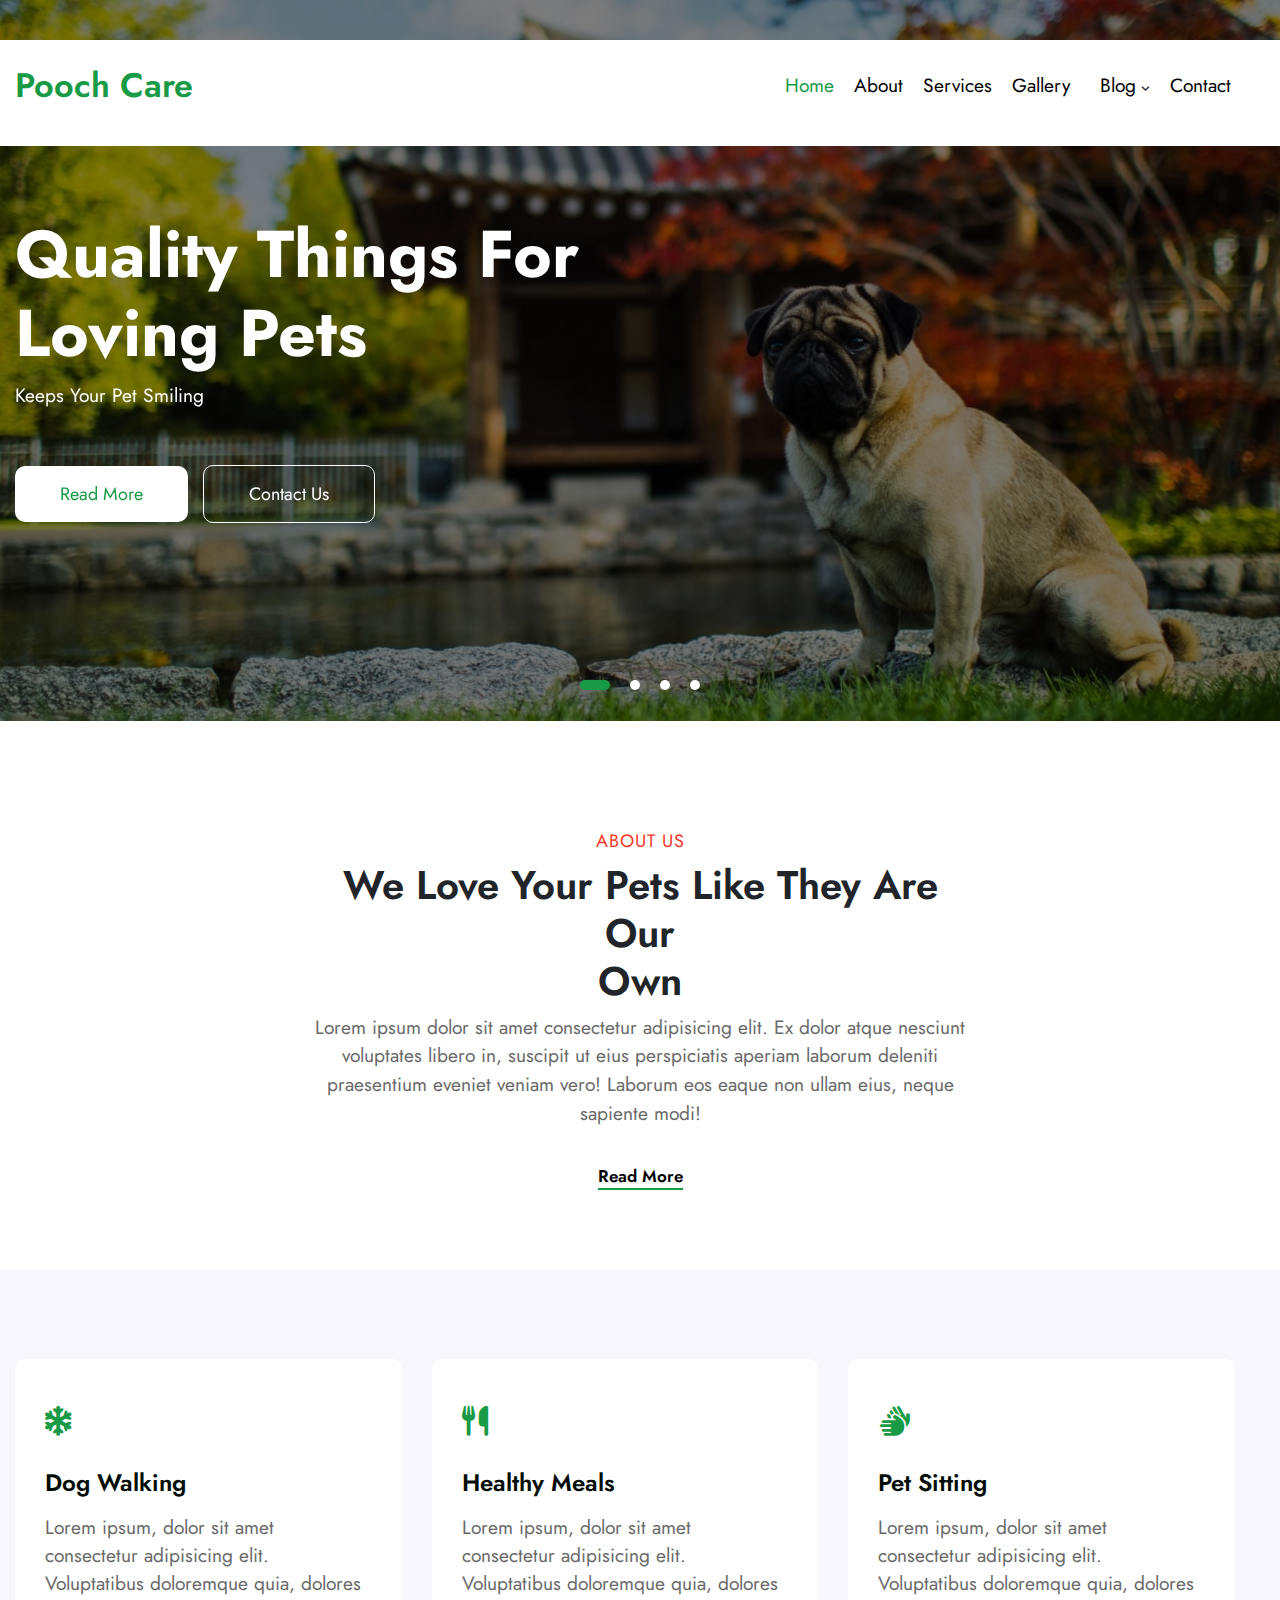
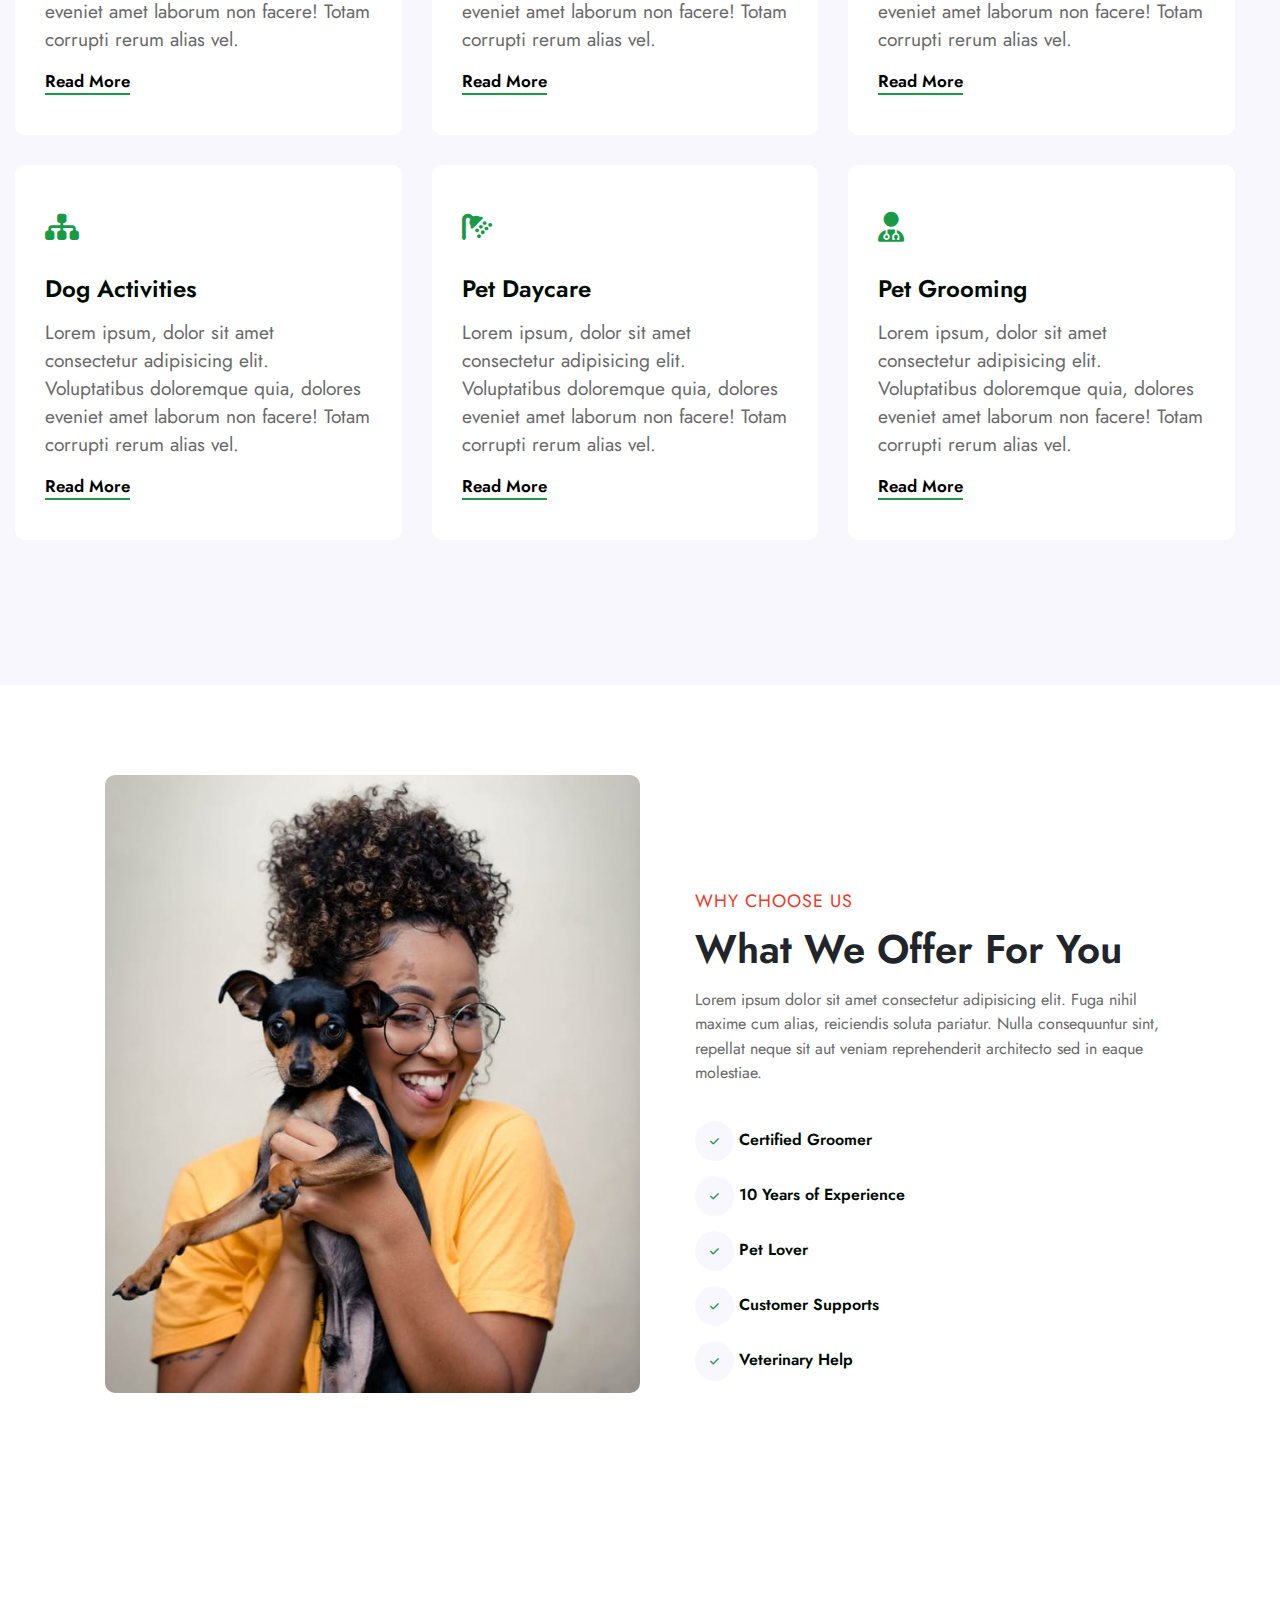
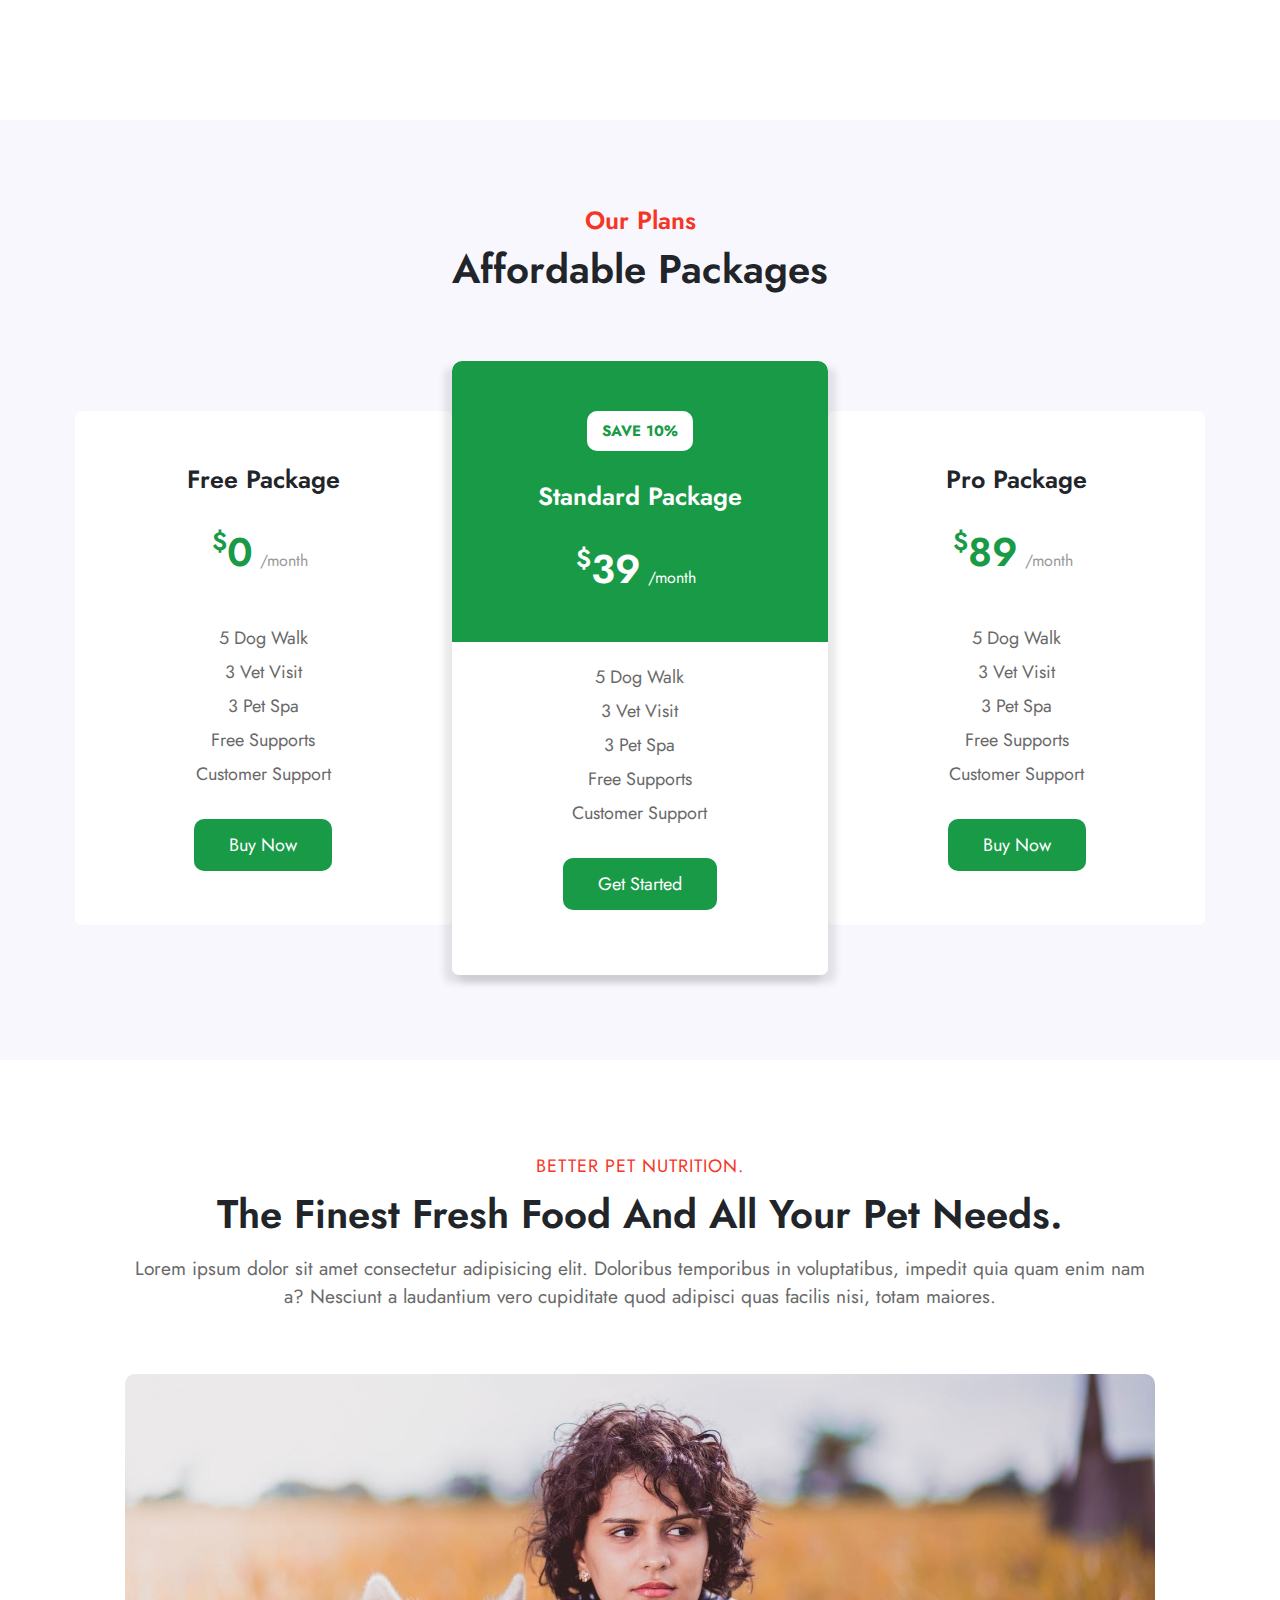
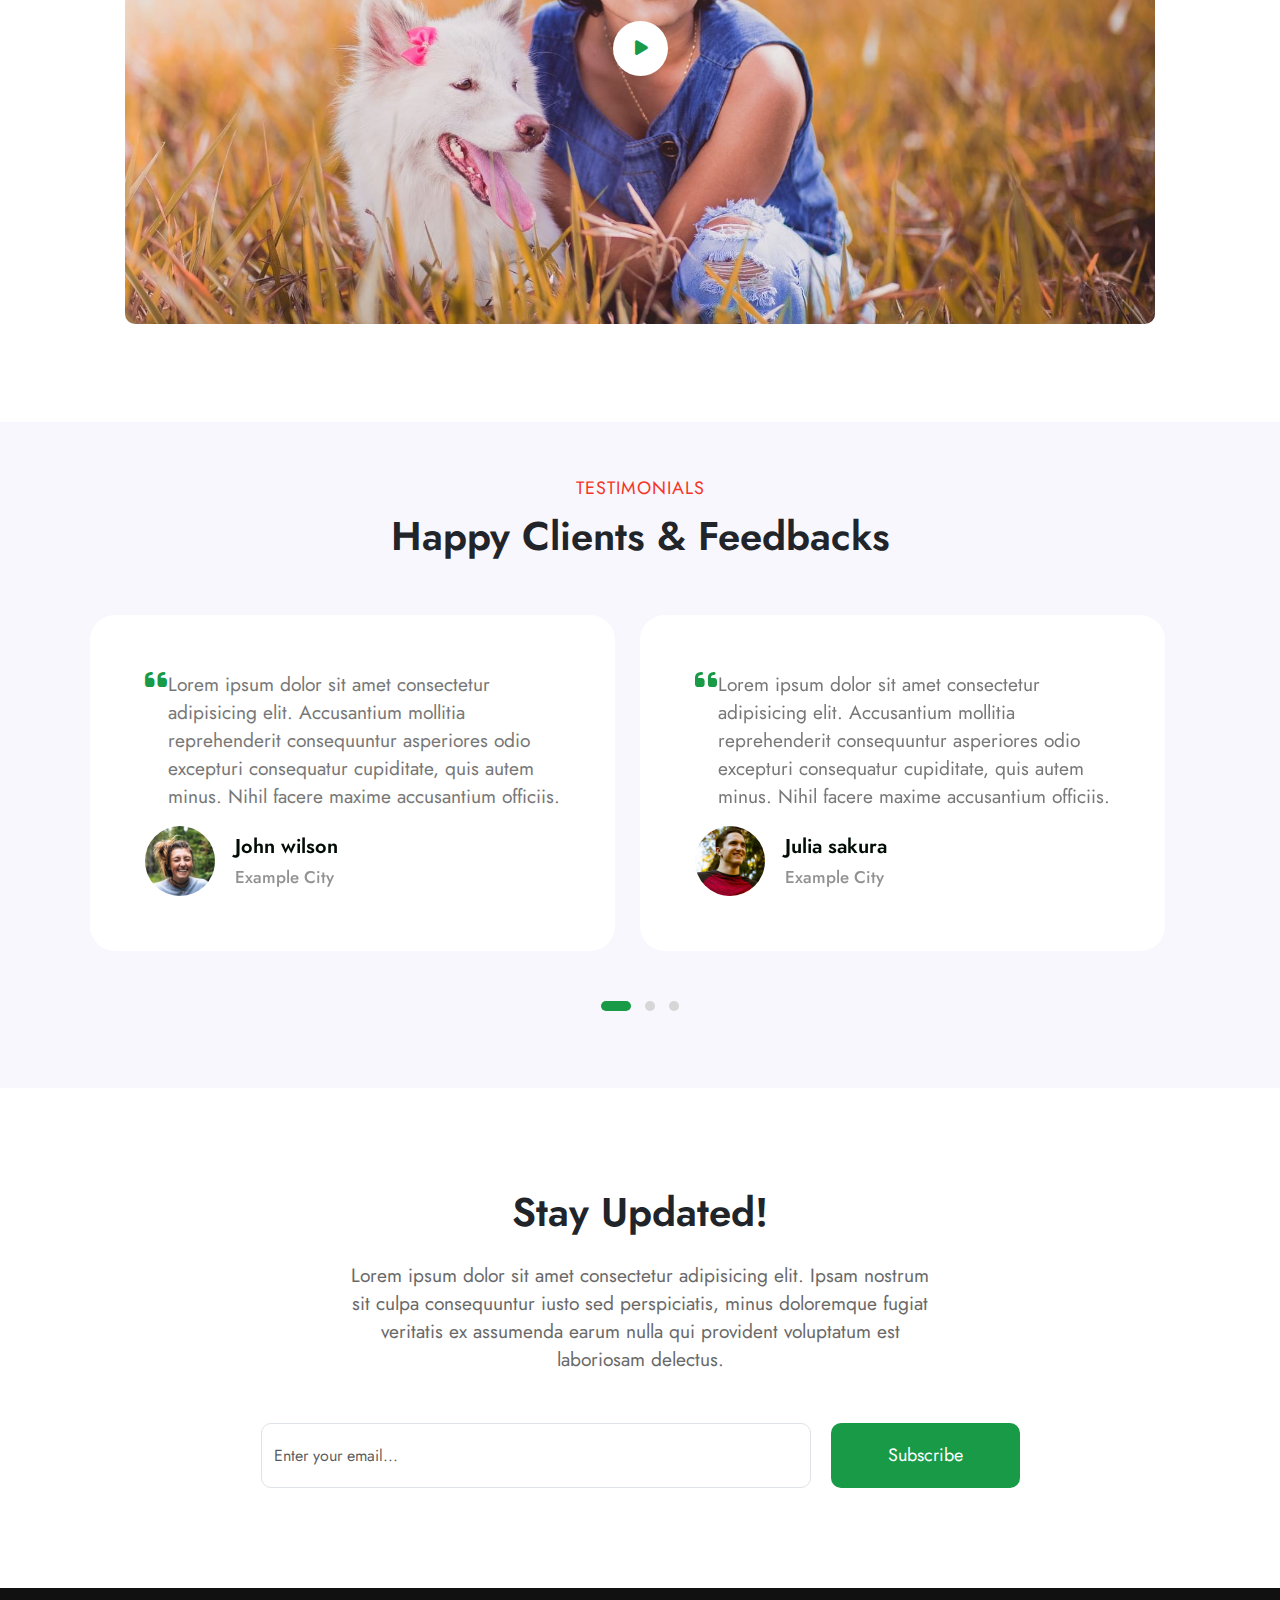
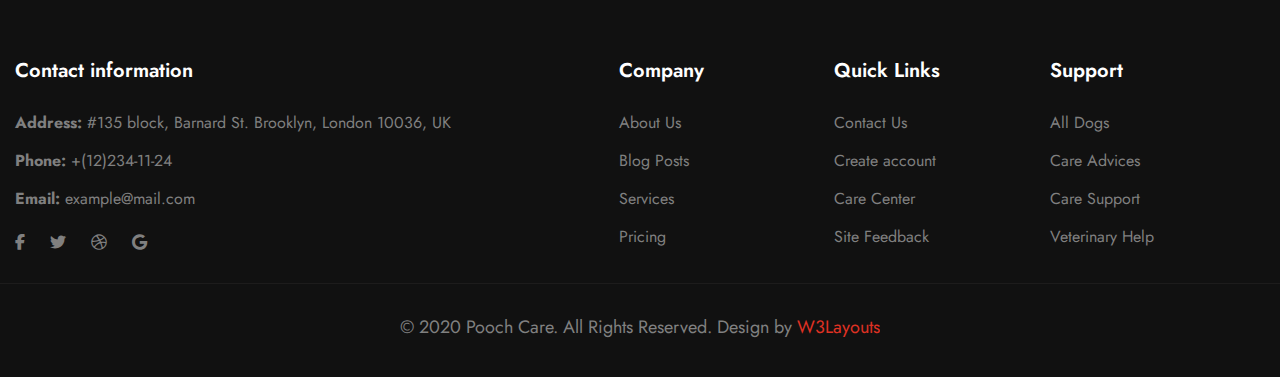
<file: index.html>
<!DOCTYPE html>
<html lang="en">
<head>
    <meta charset="UTF-8">
    <meta http-equiv="X-UA-Compatible" content="IE=edge">
    <meta name="viewport" content="width=device-width, initial-scale=1.0 maximum-scale=1.0, user-scalable=no"/>
    <title>Pooch Care an Animals Category</title>
    <link rel="preconnect" href="https://fonts.googleapis.com">
    <link rel="preconnect" href="https://fonts.gstatic.com" crossorigin>
    <link href="https://fonts.googleapis.com/css2?family=Jost:ital,wght@0,100;0,200;0,300;0,400;0,500;0,600;0,700;0,800;0,900;1,100;1,200;1,300;1,400;1,500;1,600;1,700;1,800;1,900&display=swap" rel="stylesheet">
    <link rel="stylesheet" href="https://cdnjs.cloudflare.com/ajax/libs/font-awesome/6.1.1/css/all.min.css"/>
    <link href='https://css.gg/moon.css' rel='stylesheet'>
    <link href="https://cdn.jsdelivr.net/npm/bootstrap@5.1.3/dist/css/bootstrap.min.css" rel="stylesheet"/>
    <link rel="stylesheet" href="https://cdnjs.cloudflare.com/ajax/libs/OwlCarousel2/2.3.4/assets/owl.carousel.min.css"/>
    <link rel="stylesheet" href="https://cdnjs.cloudflare.com/ajax/libs/OwlCarousel2/2.3.4/assets/owl.theme.default.min.css"/>
    <link
    rel="stylesheet"
    href="https://cdnjs.cloudflare.com/ajax/libs/animate.css/4.1.1/animate.min.css"/>
    <link rel="stylesheet" href="https://cdn.jsdelivr.net/npm/@fancyapps/ui/dist/fancybox.css"/>
    <link rel="stylesheet" href="./css/home.css">
</head>
<body>
    <header class="header" id="header">
    <div class="container">
        <div class="header_row">
            <a class="header_logo" href="#" target="blank">Pooch Care</a>
            <nav class="header_navbar">
                <a class="active" href="home.html" target="blank">Home</a>
                <a href="about.html" target="blank">About</a>
                <a href="services.html" target="blank">Services</a>
                <a href="gallery.html" target="blank">Gallery</a>
                <div class="sections">
                    <a href="blog.html" target="blank">Blog</a>
                    <i class="fa fa-angle-down"></i>
                </div>
                <a href="contact.html" target="blank">Contact</a>
            </nav>
            <div class="moon">
              <i class="gg-moon"></i>
            </div>
            <button class="header_menubar" id="menubar"  onclick="navbarResponsive()">
              <i class="fa fa-bars"></i>
            </button>
        </div>
        <div class="navbar3" id="navbar2">
          <a class="active" href="home.html" target="blank">Home</a><br/>
          <a href="about.html" target="blank">About</a><br/>
          <a href="services.html" target="blank">Services</a><br/>
          <a href="#" target="blank">Plans</a><br/>
          <div class="sections">
              <a href="#" target="blank">Blog</a>
              <i class="fa fa-angle-down"></i>
          </div>
          <a href="#" target="blank">Contact</a>
        </div>
    </div>
    </header>
    <section class="slider" id="top">
        <div id="carouselExampleCaptions" class="carousel slide" data-bs-ride="carousel">
            <div class="carousel-indicators">
              <button type="button" data-bs-target="#carouselExampleCaptions" data-bs-slide-to="0" class="active" aria-current="true" aria-label="Slide 1"></button>
              <button type="button" data-bs-target="#carouselExampleCaptions" data-bs-slide-to="1" aria-label="Slide 2"></button>
              <button type="button" data-bs-target="#carouselExampleCaptions" data-bs-slide-to="2" aria-label="Slide 3"></button>
              <button type="button" data-bs-target="#carouselExampleCaptions" data-bs-slide-to="3" aria-label="Slide 4"></button>
            </div>
            <div class="carousel-inner">
              <div class="carousel-item carousel-item-1 active">
                <div class="container">
                  <div class="carousel-caption d-none d-md-block">
                    <h5>Quality Things For<br/>Loving Pets</h5>
                    <p>Keeps Your Pet Smiling</p>
                    <a class="btn-1" href="#">Read More</a>
                    <a class="btn-2" href="#">Contact Us</a>
                  </div>
                </div>
              </div>
              <div class="carousel-item carousel-item-2">
                <div class="container">
                  <div class="carousel-caption d-none d-md-block">
                    <h5>Delivering happiness<br/> For Pets</h5>
                    <p>For The Love Of Pets</p>
                    <a class="btn-1" href="#">Read More</a>
                    <a class="btn-2" href="#">Contact Us</a>
                  </div>
                </div>
              </div>
              <div class="carousel-item carousel-item-3">
                <div class="container">
                  <div class="carousel-caption d-none d-md-block">
                    <h5>Quality Things For<br/> Loving Pets</h5>
                    <p>Keeps Your Pet Smiling</p>
                    <a class="btn-1" href="#">Read More</a>
                    <a class="btn-2" href="#">Contact Us</a>
                  </div>
                </div>
              </div>
              <div class="carousel-item carousel-item-4">
                <div class="container">
                  <div class="carousel-caption d-none d-md-block">
                    <h5>Delivering happiness<br/> For Pets</h5>
                    <p>We Help Your Projects</p>
                    <a class="btn-1" href="#">Read More</a>
                    <a class="btn-2" href="#">Contact Us</a>
                  </div>
                </div>
              </div>
            </div>
        </div>
    </section>
    <section class="aboutus">
      <div class="container">
        <header class="title">
          <h6>ABOUT US</h6>
          <h3>We Love Your Pets Like They Are Our<br/>Own</h3>
          <p>Lorem ipsum dolor sit amet consectetur adipisicing elit. Ex dolor atque nesciunt voluptates libero in, suscipit ut eius perspiciatis aperiam laborum deleniti praesentium eveniet veniam vero! Laborum eos eaque non ullam eius, neque sapiente modi!</p>
          <a href="#" target="blank">Read More</a>
        </header>
      </div>
    </section>
    <section class="aboutus2">
      <div class="container">
        <div class="aboutus_row">
          <div class="aboutus_col">
            <div class="aboutus_detail">
              <div class="icon">
                <i class="fa fa-snowflake"></i>
              </div>
              <h4>Dog Walking</h4>
              <p>Lorem ipsum, dolor sit amet consectetur adipisicing elit. Voluptatibus doloremque quia, dolores eveniet amet laborum non facere! Totam corrupti rerum alias vel.</p>
              <a href="#" target="blank">Read More</a>
            </div>
          </div>
          <div class="aboutus_col">
            <div class="aboutus_detail">
              <div class="icon">
                <i class="fa fa-cutlery"></i>
              </div>
              <h4>Healthy Meals</h4>
              <p>Lorem ipsum, dolor sit amet consectetur adipisicing elit. Voluptatibus doloremque quia, dolores eveniet amet laborum non facere! Totam corrupti rerum alias vel.</p>
              <a href="#" target="blank">Read More</a>
            </div>
          </div>
          <div class="aboutus_col">
            <div class="aboutus_detail">
              <div class="icon">
                <i class="fa fa-sign-language"></i>
              </div>
              <h4>Pet Sitting</h4>
              <p>Lorem ipsum, dolor sit amet consectetur adipisicing elit. Voluptatibus doloremque quia, dolores eveniet amet laborum non facere! Totam corrupti rerum alias vel.</p>
              <a href="#" target="blank">Read More</a>
            </div>
          </div>
          <div class="aboutus_col">
            <div class="aboutus_detail">
              <div class="icon">
                <i class="fa fa-sitemap"></i>
              </div>
              <h4>Dog Activities</h4>
              <p>Lorem ipsum, dolor sit amet consectetur adipisicing elit. Voluptatibus doloremque quia, dolores eveniet amet laborum non facere! Totam corrupti rerum alias vel.</p>
              <a href="#" target="blank">Read More</a>
            </div>
          </div>
          <div class="aboutus_col">
            <div class="aboutus_detail">
              <div class="icon">
                <i class="fa fa-shower"></i>
              </div>
              <h4>Pet Daycare</h4>
              <p>Lorem ipsum, dolor sit amet consectetur adipisicing elit. Voluptatibus doloremque quia, dolores eveniet amet laborum non facere! Totam corrupti rerum alias vel.</p>
              <a href="#" target="blank">Read More</a>
            </div>
          </div>
          <div class="aboutus_col">
            <div class="aboutus_detail">
              <div class="icon">
                <i class="fa fa-user-md"></i>
              </div>
              <h4>Pet Grooming</h4>
              <p>Lorem ipsum, dolor sit amet consectetur adipisicing elit. Voluptatibus doloremque quia, dolores eveniet amet laborum non facere! Totam corrupti rerum alias vel.</p>
              <a href="#" target="blank">Read More</a>
            </div>
          </div>
        </div>
      </div>
    </section>
    <section class="advertisement">
      <div class="container">
        <div class="ads_row">
          <div class="row_left"> 
            <img src="./img/ab.jpg" alt=""/> 
          </div>
          <div class="row_right">
            <h6>WHY CHOOSE US</h6>
            <h3>What We Offer For You</h3>
            <p>Lorem ipsum dolor sit amet consectetur adipisicing elit. Fuga nihil maxime cum alias, reiciendis soluta pariatur. Nulla consequuntur sint, repellat neque sit aut veniam reprehenderit architecto sed in eaque molestiae.</p>
            <ul class="list_detail">
              <li>
                <span class="fa fa-check"></span>
                Certified Groomer
              </li>
              <li>
                <span class="fa fa-check"></span>
                10 Years of Experience
              </li>
              <li>
                <span class="fa fa-check"></span>
                Pet Lover
              </li>
              <li>
                <span class="fa fa-check"></span>
                Customer Supports
              </li>
              <li>
                <span class="fa fa-check"></span>
                Veterinary Help
              </li>
            </ul>
          </div>
        </div>
      </div>
    </section>
    <section class="statistic wow">
      <div class="container">
        <div class="statistic_items">
          <div class="statistic_info">
            <div class="value" akhi="730">0</div>
            <h4>Happy Clients</h4>
          </div>
          <div class="statistic_info">
            <div class="value" akhi="80">0</div>
            <h4>Professionals</h4>
          </div>
          <div class="statistic_info">
            <div class="value" akhi="812">0</div>
            <h4>Adopted Pets</h4>
          </div>
          <div class="statistic_info">
            <div class="value" akhi="90">0</div>
            <h4>Awards</h4>
          </div>
        </div>
      </div>
    </section>
    <section class="ourplan">
      <div class="container">
        <div class="ourplan_title">
          <h6>Our Plans</h6>
          <h3>Affordable Packages</h3>
        </div>
        <div class="ourplan_main">
          <div class="ourplan_row">
            <div class="ourplan_col col_left">
              <h6>Free Package</h6>
              <h4>
                <label>$</label>
                <span class="number">0</span>
                <span>/month</span>
              </h4>
              <ul>
                <li>5 Dog Walk</li>
                <li>3 Vet Visit</li>
                <li>3 Pet Spa</li>
                <li>Free Supports</li>
                <li>Customer Support</li>
              </ul>
              <a class="btnBuyNow" href="#">Buy Now</a>
            </div>
            <div class="ourplan_col col_middle">
              <div class="ourplan_col_top">
                <div class="discount">
                  <h1>SAVE 10%</h1>
                </div>
                <h6>Standard Package</h6>
                <h4>
                  <label>$</label>
                  <span class="number">39</span>
                  <span>/month</span>
                </h4>
              </div>
              <ul>
                <li>5 Dog Walk</li>
                <li>3 Vet Visit</li>
                <li>3 Pet Spa</li>
                <li>Free Supports</li>
                <li>Customer Support</li>
              </ul>
              <a class="btnBuyNow" href="#">Get Started</a>
            </div>
            <div class="ourplan_col col_right">
              <h6>Pro Package</h6>
              <h4>
                <label>$</label>
                <span class="number">89</span>
                <span>/month</span>
              </h4>
              <ul>
                <li>5 Dog Walk</li>
                <li>3 Vet Visit</li>
                <li>3 Pet Spa</li>
                <li>Free Supports</li>
                <li>Customer Support</li>
              </ul>
              <a class="btnBuyNow" href="#">Buy Now</a>
            </div>
          </div>
        </div>
      </div>
    </section>
    <section class="w3l-videohny" id="video">
      <div class="container">
        <div class="title">
          <h6>BETTER PET NUTRITION.</h6>
          <h3> The Finest Fresh Food And All Your Pet Needs.</h3>
          <p>Lorem ipsum dolor sit amet consectetur adipisicing elit. Doloribus temporibus in voluptatibus, impedit quia quam enim nam a? Nesciunt a laudantium vero cupiditate quod adipisci quas facilis nisi, totam maiores.</p>
        </div>
      </div>
      <div class="new-block">
        <div class="container py-lg-5">
        <div class="history-info position-relative" href="https://youtu.be/G4TcOZneFLs" data-fancybox>
          <a href="#small-dialog" class="popup-with-zoom-anim play-view text-center pl-3">
            <span class="video-play-icon">
              <span class="fa fa-play"></span>
            </span>
          </a>
        </div>
      </div>
      </div>
    </section>
    <section class="contact_feedback">
      <div class="container">
        <div class="feedback">
          <h6>TESTIMONIALS</h6>
          <p>Happy Clients & Feedbacks</p>
        </div>
        <div class="feedback_detail">
          <div class="owl-carousel owl-theme">
            <div class="feedback_row">
              <div class="feedback_col">
                <div class="feedback_col_item">
                  <div class="feedback_quote">
                    <i class="fa-solid fa-quote-left quote-icon"></i>
                    <p>Lorem ipsum dolor sit amet consectetur adipisicing elit. Accusantium mollitia reprehenderit consequuntur asperiores odio excepturi consequatur cupiditate, quis autem minus. Nihil facere maxime accusantium officiis.</p>
                  </div>
                  <div class="detail_below">
                    <img class="people_img" src="./img/f1.jpg" alt=""/>
                    <div class="people_info">
                      <h2>John wilson</h2>
                      <h3>Example City</h3>
                    </div>
                  </div>
                </div>
              </div>
              <div class="feedback_col">
                <div class="feedback_col_item">
                  <div class="feedback_quote">
                    <i class="fa-solid fa-quote-left quote-icon"></i>
                    <p>Lorem ipsum dolor sit amet consectetur adipisicing elit. Accusantium mollitia reprehenderit consequuntur asperiores odio excepturi consequatur cupiditate, quis autem minus. Nihil facere maxime accusantium officiis.</p>
                  </div>
                  <div class="detail_below">
                    <img class="people_img" src="./img/f2.jpg" alt=""/>
                    <div class="people_info">
                      <h2>Julia sakura</h2>
                      <h3>Example City</h3>
                    </div>
                  </div>
                </div>
              </div>
            </div>
            <div class="feedback_row">
              <div class="feedback_col">
                <div class="feedback_col_item">
                  <div class="feedback_quote">
                    <i class="fa-solid fa-quote-left quote-icon"></i>
                    <p>Lorem ipsum dolor sit amet consectetur adipisicing elit. Accusantium mollitia reprehenderit consequuntur asperiores odio excepturi consequatur cupiditate, quis autem minus. Nihil facere maxime accusantium officiis.</p>
                  </div>
                  <div class="detail_below">
                    <img class="people_img" src="./img/f3.jpg" alt=""/>
                    <div class="people_info">
                      <h2>Roy Linderson</h2>
                      <h3>Example City</h3>
                    </div>
                  </div>
                </div>
              </div>
              <div class="feedback_col">
                <div class="feedback_col_item">
                  <div class="feedback_quote">
                    <i class="fa-solid fa-quote-left quote-icon"></i>
                    <p>Lorem ipsum dolor sit amet consectetur adipisicing elit. Accusantium mollitia reprehenderit consequuntur asperiores odio excepturi consequatur cupiditate, quis autem minus. Nihil facere maxime accusantium officiis.</p>
                  </div>
                  <div class="detail_below">
                    <img class="people_img" src="./img/f4.jpg" alt=""/>
                    <div class="people_info">
                      <h2>Mike Thyson</h2>
                      <h3>Example City</h3>
                    </div>
                  </div>
                </div>
              </div>
            </div>
            <div class="feedback_row">
              <div class="feedback_col">
                <div class="feedback_col_item">
                  <div class="feedback_quote">
                    <i class="fa-solid fa-quote-left quote-icon"></i>
                    <p>Lorem ipsum dolor sit amet consectetur adipisicing elit. Accusantium mollitia reprehenderit consequuntur asperiores odio excepturi consequatur cupiditate, quis autem minus. Nihil facere maxime accusantium officiis.</p>
                  </div>
                  <div class="detail_below">
                    <img class="people_img" src="./img/f2.jpg" alt=""/>
                    <div class="people_info">
                      <h2>Laura gill</h2>
                      <h3>Example City</h3>
                    </div>
                  </div>
                </div>
              </div>
              <div class="feedback_col">
                <div class="feedback_col_item">
                  <div class="feedback_quote">
                    <i class="fa-solid fa-quote-left quote-icon"></i>
                    <p>Lorem ipsum dolor sit amet consectetur adipisicing elit. Accusantium mollitia reprehenderit consequuntur asperiores odio excepturi consequatur cupiditate, quis autem minus. Nihil facere maxime accusantium officiis.</p>
                  </div>
                  <div class="detail_below">
                    <img class="people_img" src="./img/f3.jpg" alt=""/>
                    <div class="people_info">
                      <h2>Smith Johnson</h2>
                      <h3>Example City</h3>
                    </div>
                  </div>
                </div>
              </div>
            </div>
          </div>
        </div>
      </div>
      <div class="contact">
        <h1>Stay Updated!</h1>
        <p>Lorem ipsum dolor sit amet consectetur adipisicing elit. Ipsam nostrum sit culpa consequuntur iusto sed perspiciatis, minus doloremque fugiat veritatis ex assumenda earum nulla qui provident voluptatum est laboriosam delectus.</p>
        <div class="contact_form">
          <input class="form-control" type="email" placeholder="Enter your email..." name = "email" required />
          <button class="btnSubscribe" type="submit">Subscribe</button>
        </div>
      </div>
    </section>
    <footer class="footer">
      <div class="container">
        <div class="footer_row">
          <div class="footer_col1">
            <h1 class="footer_title">Contact information</h1>
            <ul>
              <li><b>Address: </b>#135 block, Barnard St. Brooklyn, London 10036, UK </li>
              <li><b>Phone: </b> <a href="#">+(12)234-11-24</a></li>
              <li><b>Email: </b><a href="#">example@mail.com</a></li>
            </ul>
            <div class="footer_icon">
              <ul>
                <li><a href="#"><i class="fab fa-facebook-f"></i></a></li>
                <li><a href="#"><i class="fab fa-twitter"></i></a></li>
                <li><a href="#"><i class="fab fa-dribbble"></i></a></li>
                <li><a href="#"><i class="fab fa-google"></i></a></li>
              </ul>
            </div>
          </div>
          <div class="footer_col">
            <h1 class="footer_title">Company</h1>
            <ul>
              <li><a href="#">About Us</a></li>
              <li><a href="#">Blog Posts</a></li>
              <li><a href="#">Services</a></li>
              <li><a href="#">Pricing</a></li>
            </ul>
          </div>
          <div class="footer_col">
            <h1 class="footer_title">Quick Links</h1>
            <ul>
              <li><a href="#">Contact Us</a></li>
              <li><a href="#">Create account</a></li>
              <li><a href="#">Care Center</a></li>
              <li><a href="#">Site Feedback</a></li>
            </ul>
          </div>
          <div class="footer_col">
            <h1 class="footer_title">Support</h1>
            <ul>
              <li><a href="#">All Dogs</a></li>
              <li><a href="#">Care Advices</a></li>
              <li><a href="#">Care Support</a></li>
              <li><a href="#">Veterinary Help</a></li>
            </ul>
          </div>
        </div>
      </div>
      <div class="footer_copyright">
        <p> © 2020 Pooch Care. All Rights Reserved. Design by <a href="https://w3layouts.com/">W3Layouts</a></p>
      </div>
    </footer>
    <a class="backtotop" href="#top" id="back">
      <h2>⤴</h2>
    </a>
    <script src="https://cdnjs.cloudflare.com/ajax/libs/wow/1.1.2/wow.min.js"></script>
    <script>
      new WOW().init();
    </script>
    <script src="https://cdn.jsdelivr.net/npm/bootstrap@5.1.3/dist/js/bootstrap.bundle.min.js"></script>
    <script src="https://cdnjs.cloudflare.com/ajax/libs/jquery/3.6.0/jquery.min.js"></script>
    <script src="https://cdnjs.cloudflare.com/ajax/libs/popper.js/1.14.7/umd/popper.min.js"></script>
    <script src="https://cdnjs.cloudflare.com/ajax/libs/OwlCarousel2/2.3.4/owl.carousel.min.js"></script> 
    <script>
      $('.owl-carousel').owlCarousel({
        loop:true,
        margin:10,
        items:1
      })
    </script>
    <script>
      const counters = document.querySelectorAll('.value');
      const speed = 200;

      counters.forEach( counter => {
      const animate = () => {
      const value = +counter.getAttribute('akhi');
      const data = +counter.innerText;
     
      const time = value / speed;
      if(data < value) {
          counter.innerText = Math.ceil(data + time);
          setTimeout(animate, 1);
        }else{
          counter.innerText = value;
        }
      }
   animate();
    });
    </script>
    <script>
window.onscroll = function() {myFunction()};

function myFunction() {
  if (document.documentElement.scrollTop === 0) {
    document.getElementById("header").style.padding = "27px 0 27px 0";
    document.getElementById("header").style.transition= "all 0.5s";
  }
  else{
    document.getElementById("header").style.paddingTop = "20px";
  }
  if (document.documentElement.scrollTop < 150) {
    document.getElementById("back").style.display = "none";
  }
  else{
    document.getElementById("back").style.display = "block";
  }
}
    </script>
    <script src="https://cdn.jsdelivr.net/npm/@fancyapps/ui@4.0/dist/fancybox.umd.js"></script>
    <script>
      let navbarResponsive = function(){
        var nav = document.getElementById("navbar2");
        var menu = document.getElementById("menubar");
        if(nav.clientHeight === 200)
        {
          menu.innerHTML = '<i class="fa fa-bars"></i>';
        }
        else
        {
          menu.innerHTML = '<i class=" fa fa-times"></i>';
          menu.style.border = "2px solid coral";
        }
        document.getElementById("navbar2").classList.toggle("navbar2");
        console.log(nav.clientHeight);
      }
    </script>
</body>
</html>
</file>
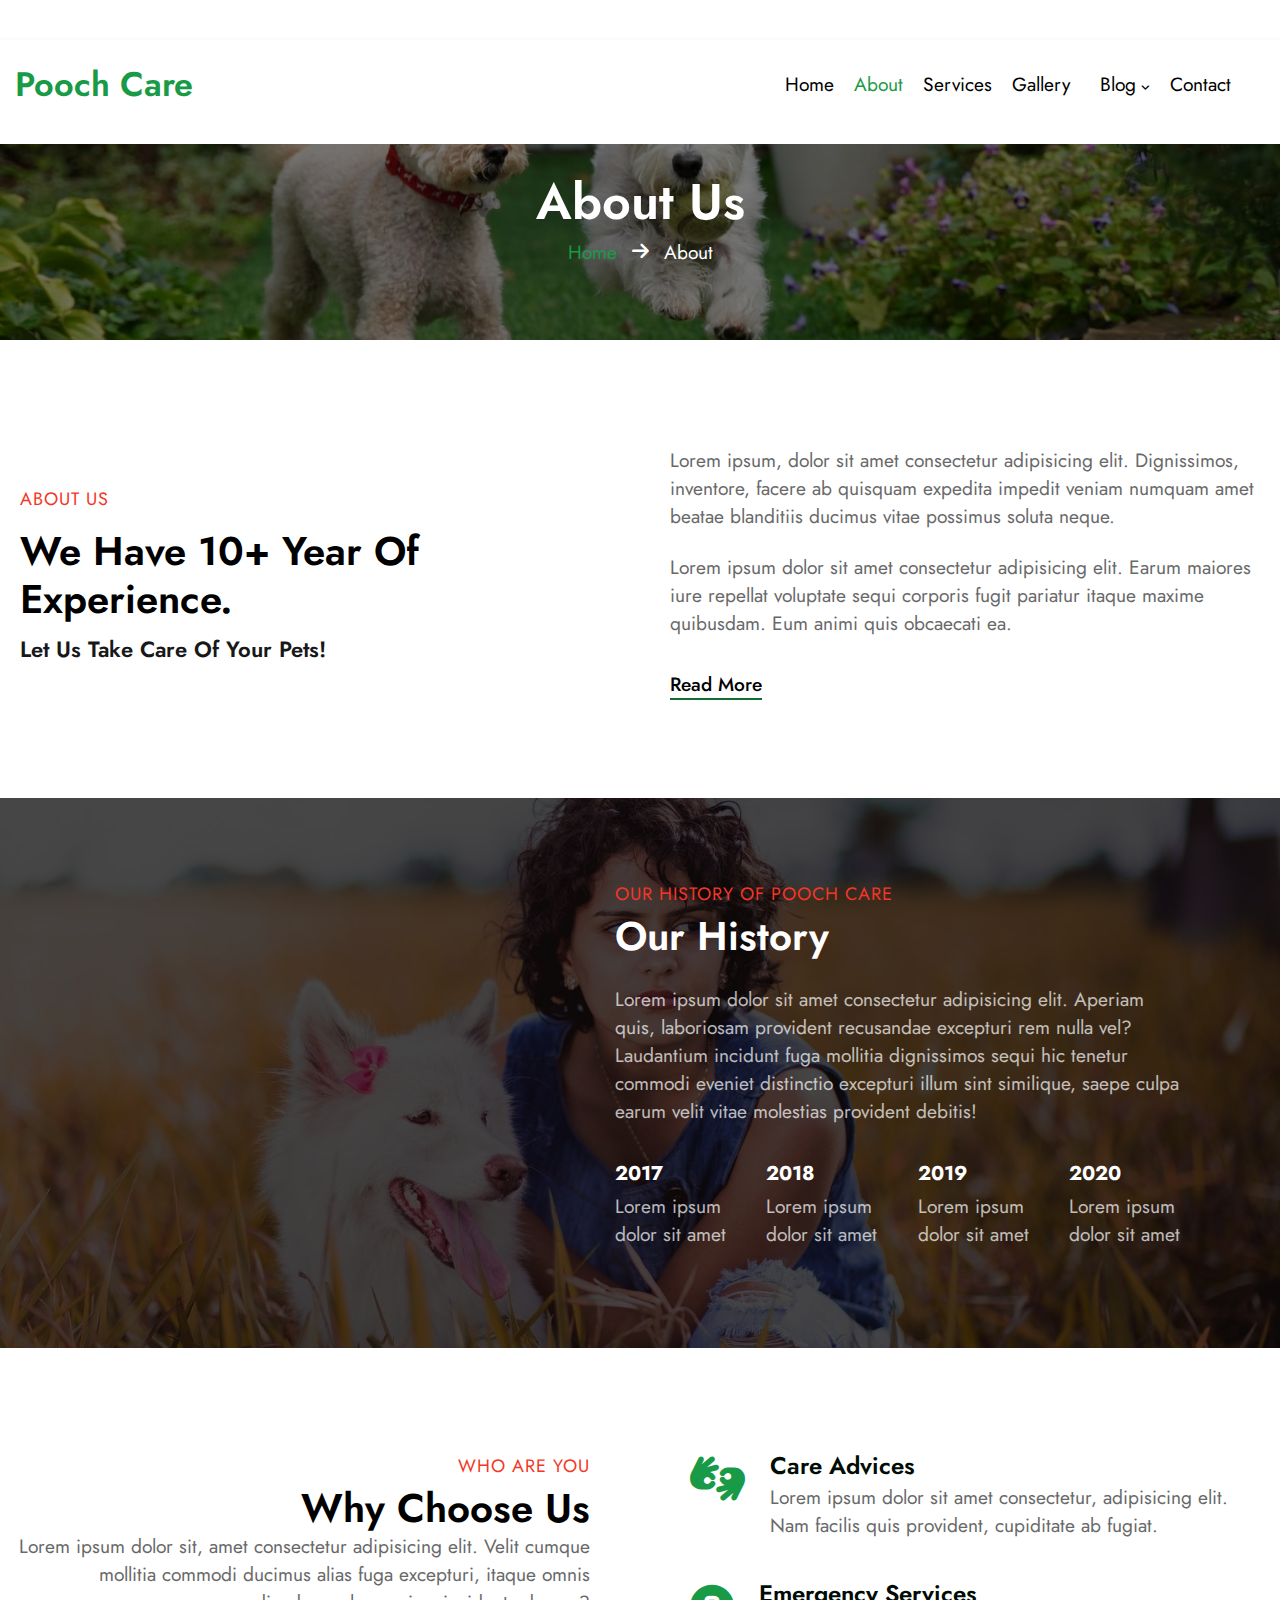
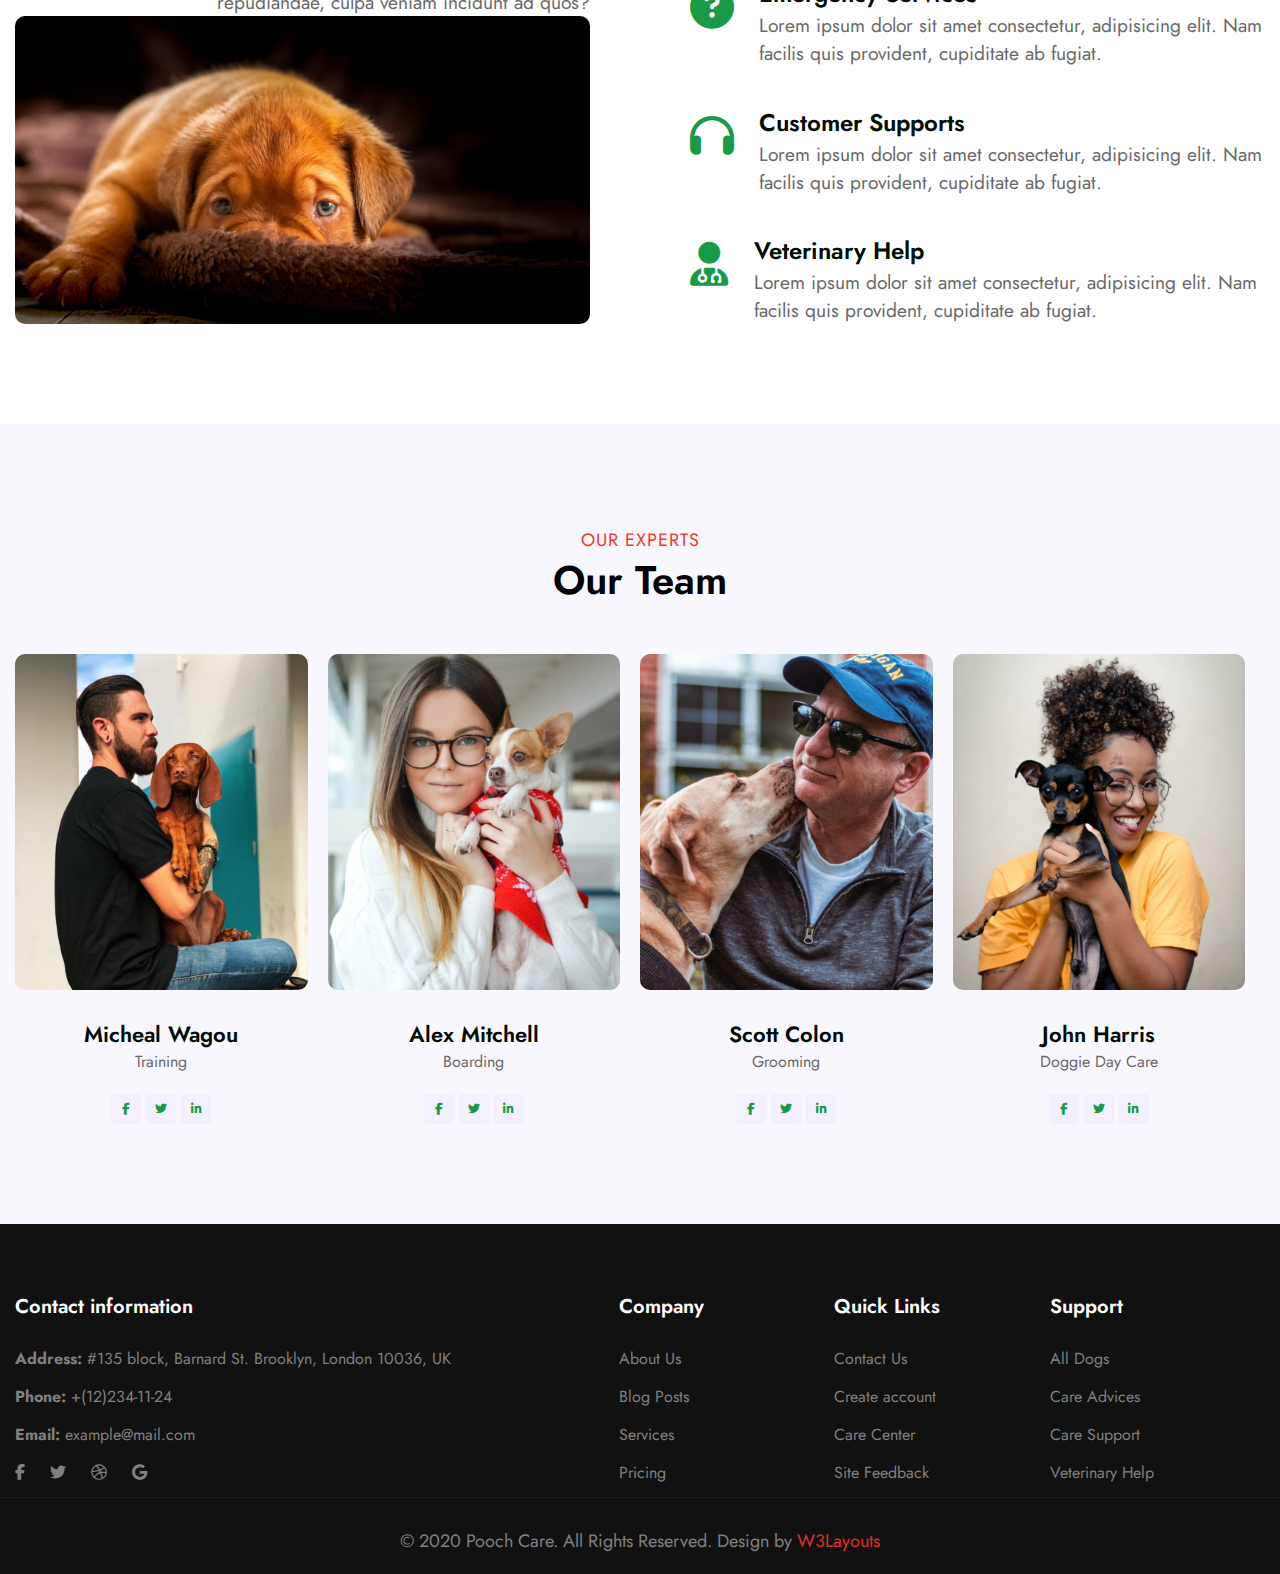
<file: about.html>
<!DOCTYPE html>
<html lang="en">
<head>
    <meta charset="UTF-8">
    <meta http-equiv="X-UA-Compatible" content="IE=edge">
    <meta name="viewport" content="width=device-width, initial-scale=1.0">
    <title>Pooch Care an Animals Category</title>
    <link rel="preconnect" href="https://fonts.googleapis.com">
    <link rel="preconnect" href="https://fonts.gstatic.com" crossorigin>
    <link href="https://fonts.googleapis.com/css2?family=Jost:ital,wght@0,100;0,200;0,300;0,400;0,500;0,600;0,700;0,800;0,900;1,100;1,200;1,300;1,400;1,500;1,600;1,700;1,800;1,900&display=swap" rel="stylesheet">
    <link rel="stylesheet" href="https://cdnjs.cloudflare.com/ajax/libs/font-awesome/6.1.1/css/all.min.css"/>
    <link href='https://css.gg/moon.css' rel='stylesheet'>
    <link rel="stylesheet" href="./css/about.css">
</head>
<body>
    <div class="header_top" id="top"></div>
    <header class="header" id="header">
      <div class="container">
          <div class="row">
              <a class="logo" href="#" target="blank">Pooch Care</a>
              <nav class="navbar">
                  <a href="home.html" target="blank">Home</a>
                  <a class="active" href="about.html" target="blank">About</a>
                  <a href="services.html" target="blank">Services</a>
                  <a href="gallery.html" target="blank">Gallery</a>
                  <div class="sections">
                      <a href="blog.html" target="blank">Blog</a>
                      <i class="fa fa-angle-down"></i>
                  </div>
                  <a href="contact.html" target="blank">Contact</a>
              </nav>
              <div class="moon">
                <i class="gg-moon"></i>
              </div>
              <button class="menubar" id="menubar"  onclick="navbarResponsive()">
                <i class="fa fa-bars"></i>
              </button>
          </div>
          <div class="navbar3" id="navbar2">
            <a href="home.html" target="blank">Home</a><br/>
            <a class="active" href="about.html" target="blank">About</a><br/>
            <a href="services.html" target="blank">Services</a><br/>
            <a href="#" target="blank">Plans</a><br/>
            <div class="sections">
                <a href="#" target="blank">Blog</a>
                <i class="fa fa-angle-down"></i>
            </div>
            <a href="#" target="blank">Contact</a>
          </div>
      </div>
    </header>
    <section class="carousel">
        <div class="carousel_background"></div>
        <div class="container">
          <div class="carousel_info">
            <h1>About Us</h1>
              <div class="carousel_item">
                <a href="home.html">Home</a>
                <i class="fa fa-arrow-right"></i>
                <p>About</p>
              </div>
          </div>
        </div>
    </section>
    <section class="aboutus">
        <div class="container">
            <div class="aboutus_left">
                <h2>ABOUT US</h2>
                <h1>We Have 10+ Year Of Experience.</h1>
                <p>Let Us Take Care Of Your Pets!</p>
            </div>
            <div class="aboutus_right">
                <p>Lorem ipsum, dolor sit amet consectetur adipisicing elit. Dignissimos, inventore, facere ab quisquam expedita impedit veniam numquam amet beatae blanditiis ducimus vitae possimus soluta neque.</p><br/>
                <span>Lorem ipsum dolor sit amet consectetur adipisicing elit. Earum maiores iure repellat voluptate sequi corporis fugit pariatur itaque maxime quibusdam. Eum animi quis obcaecati ea.</span><br/><br/>
                <a class="btnReadMore" href="#">Read More</a>
            </div>
        </div>
    </section>
    <section class="ourhistory">
        <div class="ourhistory_background"></div>
        <div class="ourhistory_info">
            <h1>OUR HISTORY OF POOCH CARE</h1>
            <h2>Our History</h2>
            <p>Lorem ipsum dolor sit amet consectetur adipisicing elit. Aperiam quis, laboriosam provident recusandae excepturi rem nulla vel? Laudantium incidunt fuga mollitia dignissimos sequi hic tenetur commodi eveniet distinctio excepturi illum sint similique, saepe culpa earum velit vitae molestias provident debitis!</p>
            <div class="ourhistory_row">
                <div class="ourhistory_col">
                    <h2>2017</h2>
                    <h3>Lorem ipsum</h3>
                    <h4>dolor sit amet</h4>
                </div>
                <div class="ourhistory_col">
                    <h2>2018</h2>
                    <h3>Lorem ipsum</h3>
                    <h4>dolor sit amet</h4>
                </div> 
                <div class="ourhistory_col">
                    <h2>2019</h2>
                    <h3>Lorem ipsum</h3>
                    <h4>dolor sit amet</h4>
                </div> 
                <div class="ourhistory_col">
                    <h2>2020</h2>
                    <h3>Lorem ipsum</h3>
                    <h4>dolor sit amet</h4>
                </div>           
            </div>
        </div>
    </section>
    <section class="chooseus">
      <div class="container">
        <div class="chooseus_row">
          <div class="chooseus_left">
            <h1>WHO ARE YOU</h1>
            <h2>Why Choose Us</h2>
            <p>Lorem ipsum dolor sit, amet consectetur adipisicing elit. Velit cumque mollitia commodi ducimus alias fuga excepturi, itaque omnis repudiandae, culpa veniam incidunt ad quos?</p>
            <img src="./img/banner3.jpg" alt="" />
          </div>
          <div class="chooseus_right">
            <div class="chooseus_col">
              <div class="chooseus_item">
                <div class="icon-content">
                  <i class="fa fa-american-sign-language-interpreting"></i>
                </div>
                <div class="chooseus_detail">
                  <a href="#">Care Advices</a>
                  <p>Lorem ipsum dolor sit amet consectetur, adipisicing elit. Nam facilis quis provident, cupiditate ab fugiat.</p>
                </div>
              </div>
            </div>
            <div class="chooseus_col">
              <div class="chooseus_item">
                <div class="icon-content">
                  <i class="fa fa-question-circle"></i>
                </div>
                <div class="chooseus_detail">
                  <a href="#">Emergency Services</a>
                  <p>Lorem ipsum dolor sit amet consectetur, adipisicing elit. Nam facilis quis provident, cupiditate ab fugiat.</p>
                </div>
              </div>
            </div>
            <div class="chooseus_col">
              <div class="chooseus_item">
                <div class="icon-content">
                  <i class="fa fa-headphones"></i>
                </div>
                <div class="chooseus_detail">
                  <a href="#">Customer Supports</a>
                  <p>Lorem ipsum dolor sit amet consectetur, adipisicing elit. Nam facilis quis provident, cupiditate ab fugiat.</p>
                </div>
              </div>
            </div>
            <div class="chooseus_col">
              <div class="chooseus_item">
                <div class="icon-content">
                  <i class="fa fa-user-md"></i>
                </div>
                <div class="chooseus_detail">
                  <a href="#">Veterinary Help</a>
                  <p>Lorem ipsum dolor sit amet consectetur, adipisicing elit. Nam facilis quis provident, cupiditate ab fugiat.</p>
                </div>
              </div>
            </div>
          </div>
        </div>
      </div>
    </section>
    <section class="ourteam">
      <div class="container">
        <div class="ourteam_title">
          <h6>OUR EXPERTS</h6>
          <h3>Our Team</h3>
        </div>
        <div class="ourteam_detail">
          <div class="row_detail">
            <div class="col_detail col_detail_1">
              <img src="./img/team1.jpg" alt=""/>
              <div class="col_detail2">
                <h3><a href="#">Micheal Wagou</a></h3>
                <p>Training</p>
                <div class="social">
                  <a href="#" class="facebook">
                    <span class="fab fa-facebook-f"></span>
                  </a>
                  <a href="#" class="twitter">
                    <span class="fab fa-twitter"></span>
                  </a>
                  <a href="#" class="linkedin">
                    <span class="fab fa-linkedin-in"></span>
                  </a>
                </div>
              </div>
            </div>
            <div class="col_detail col_detail_2">
              <img src="./img/team2.jpg" alt=""/>
              <div class="col_detail2">
                <h3><a href="#">Alex Mitchell</a></h3>
                <p>Boarding</p>
                <div class="social">
                  <a href="#" class="facebook">
                    <span class="fab fa-facebook-f"></span>
                  </a>
                  <a href="#" class="twitter">
                    <span class="fab fa-twitter"></span>
                  </a>
                  <a href="#" class="linkedin">
                    <span class="fab fa-linkedin-in"></span>
                  </a>
                </div>
              </div>
            </div>
            <div class="col_detail col_detail_3">
              <img src="./img/team3.jpg" alt=""/>
              <div class="col_detail2">
                <h3><a href="#">Scott Colon</a></h3>
                <p>Grooming</p>
                <div class="social">
                  <a href="#" class="facebook">
                    <span class="fab fa-facebook-f"></span>
                  </a>
                  <a href="#" class="twitter">
                    <span class="fab fa-twitter"></span>
                  </a>
                  <a href="#" class="linkedin">
                    <span class="fab fa-linkedin-in"></span>
                  </a>
                </div>
              </div>
            </div>
            <div class="col_detail col_detail_4">
              <img src="./img/team4.jpg" alt=""/>
              <div class="col_detail2">
                <h3><a href="#">John Harris</a></h3>
                <p>Doggie Day Care</p>
                <div class="social">
                  <a href="#" class="facebook">
                    <span class="fab fa-facebook-f"></span>
                  </a>
                  <a href="#" class="twitter">
                    <span class="fab fa-twitter"></span>
                  </a>
                  <a href="#" class="linkedin">
                    <span class="fab fa-linkedin-in"></span>
                  </a>
                </div>
              </div>
            </div>
          </div>
        </div>
      </div>
    </section>
    <footer class="footer">
        <div class="container">
          <div class="footer_row">
            <div class="footer_col1">
              <h1 class="footer_title">Contact information</h1>
              <ul>
                <li><b>Address: </b>#135 block, Barnard St. Brooklyn, London 10036, UK </li>
                <li><b>Phone: </b> <a href="#">+(12)234-11-24</a></li>
                <li><b>Email: </b><a href="#">example@mail.com</a></li>
              </ul>
              <div class="footer_icon">
                <ul>
                  <li><a href="#"><i class="fab fa-facebook-f"></i></a></li>
                  <li><a href="#"><i class="fab fa-twitter"></i></a></li>
                  <li><a href="#"><i class="fab fa-dribbble"></i></a></li>
                  <li><a href="#"><i class="fab fa-google"></i></a></li>
                </ul>
              </div>
            </div>
            <div class="footer_col">
              <h1 class="footer_title">Company</h1>
              <ul>
                <li><a href="#">About Us</a></li>
                <li><a href="#">Blog Posts</a></li>
                <li><a href="#">Services</a></li>
                <li><a href="#">Pricing</a></li>
              </ul>
            </div>
            <div class="footer_col">
              <h1 class="footer_title">Quick Links</h1>
              <ul>
                <li><a href="#">Contact Us</a></li>
                <li><a href="#">Create account</a></li>
                <li><a href="#">Care Center</a></li>
                <li><a href="#">Site Feedback</a></li>
              </ul>
            </div>
            <div class="footer_col">
              <h1 class="footer_title">Support</h1>
              <ul>
                <li><a href="#">All Dogs</a></li>
                <li><a href="#">Care Advices</a></li>
                <li><a href="#">Care Support</a></li>
                <li><a href="#">Veterinary Help</a></li>
              </ul>
            </div>
          </div>
        </div>
        <div class="footer_copyright">
          <p> © 2020 Pooch Care. All Rights Reserved. Design by <a href="https://w3layouts.com/">W3Layouts</a></p>
        </div>
    </footer>
    <a class="backtotop" href="#top" id="back">
      <h2>⤴</h2>
    </a>
    <script>
      window.onscroll = function() {myFunction()};
      
      function myFunction() {
        if (document.documentElement.scrollTop === 0) {
          document.getElementById("header").style.padding = "27px 0 27px 0";
          document.getElementById("header").style.transition= "all 0.5s";
        }
        else{
          document.getElementById("header").style.paddingTop = "20px";
        }
        if (document.documentElement.scrollTop < 150) {
          document.getElementById("back").style.display = "none";
        }
        else{
          document.getElementById("back").style.display = "block";
        }
      }
    </script>
    <script>
      let navbarResponsive = function(){
        var nav = document.getElementById("navbar2");
        var menu = document.getElementById("menubar");
        if(nav.clientHeight === 200)
        {
          menu.innerHTML = '<i class="fa fa-bars"></i>';
        }
        else
        {
          menu.innerHTML = '<i class=" fa fa-times"></i>';
          menu.style.border = "2px solid coral";
        }
        document.getElementById("navbar2").classList.toggle("navbar2");
        console.log(nav.clientHeight);
      }
    </script>
</body>
</html>
</file>
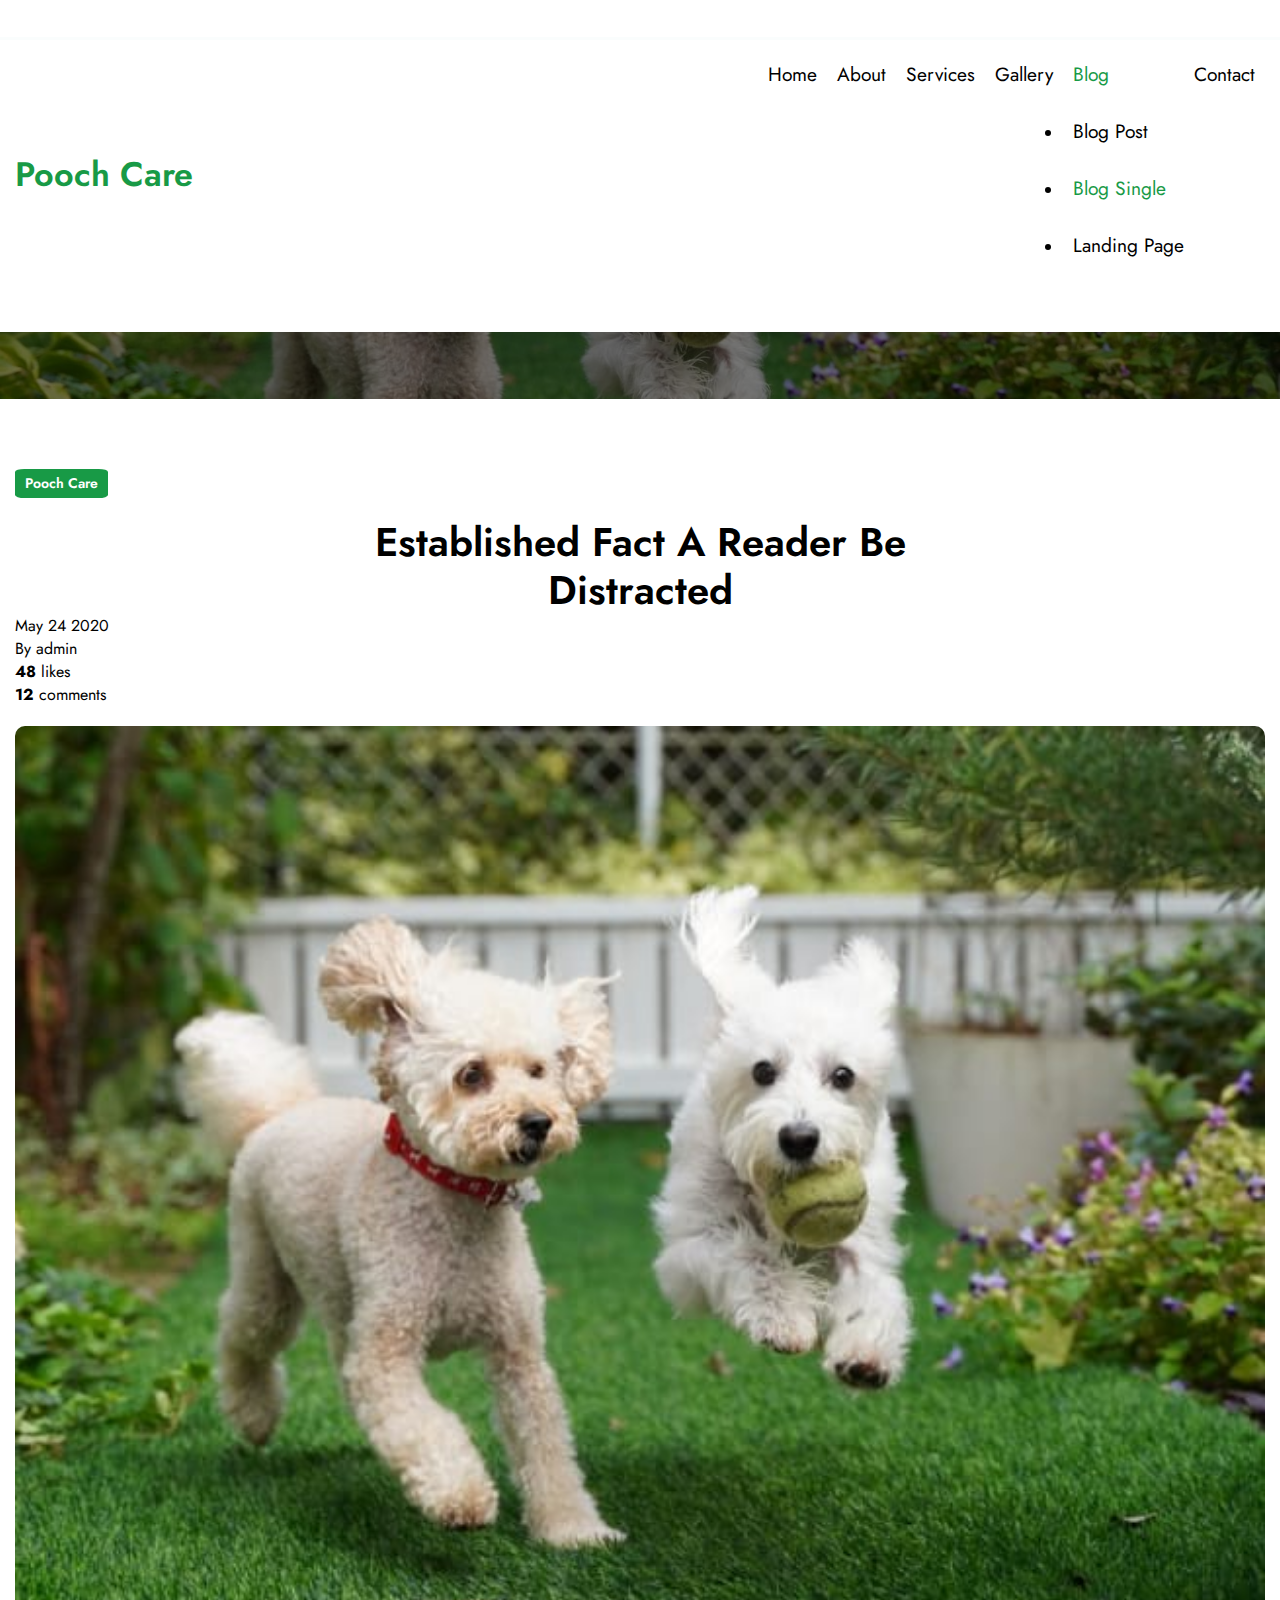
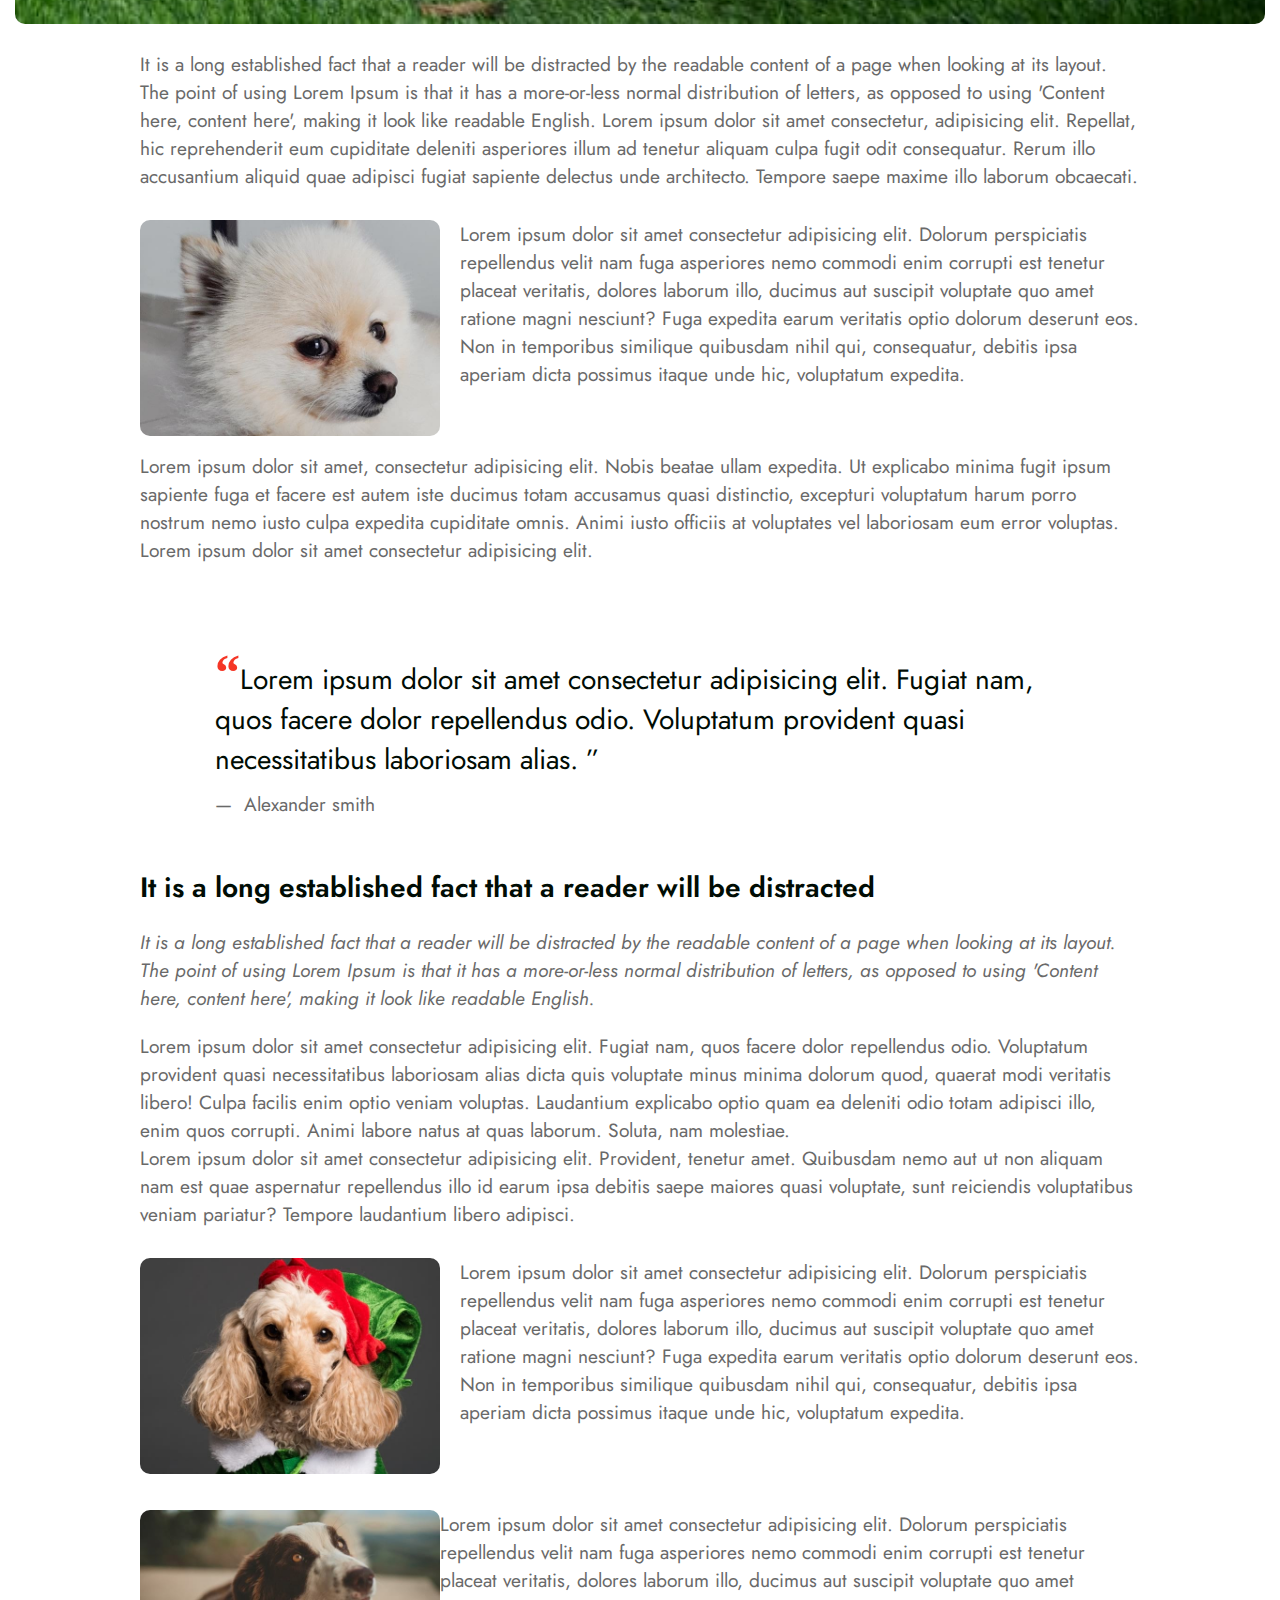
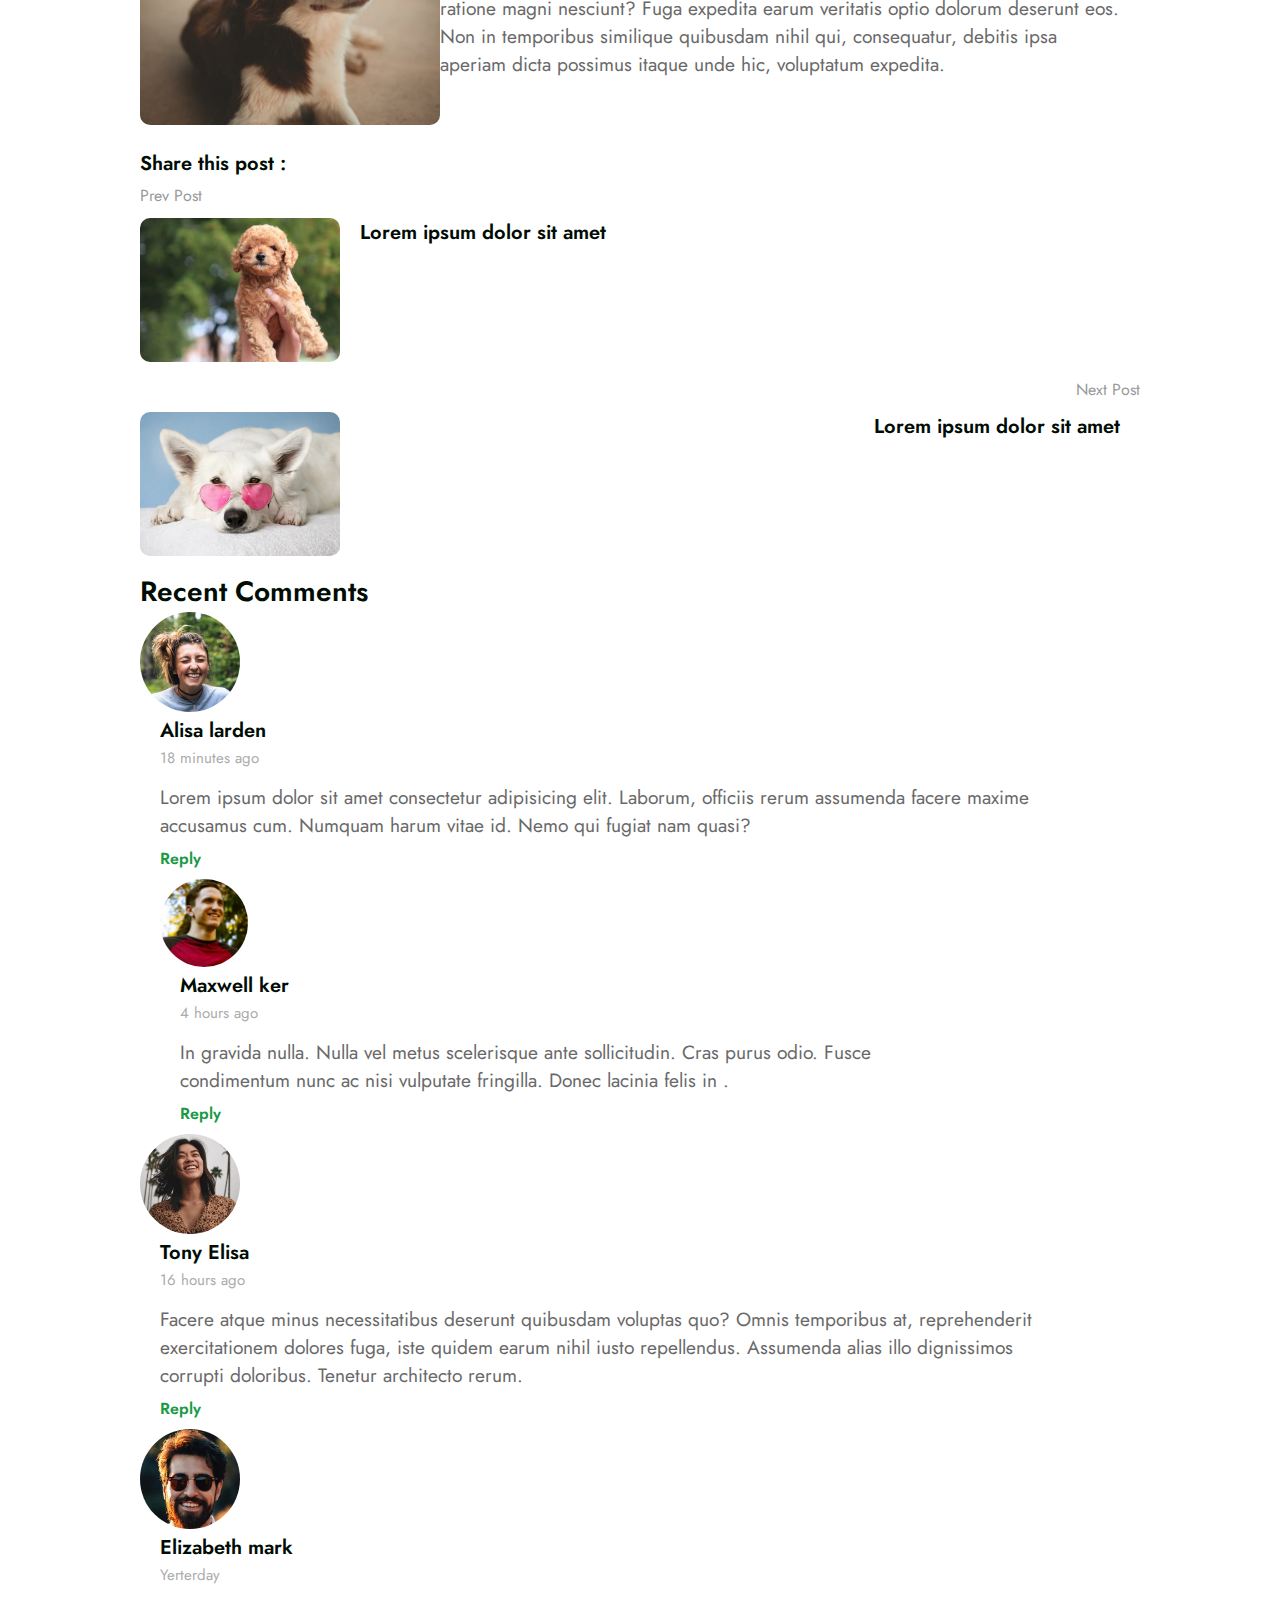
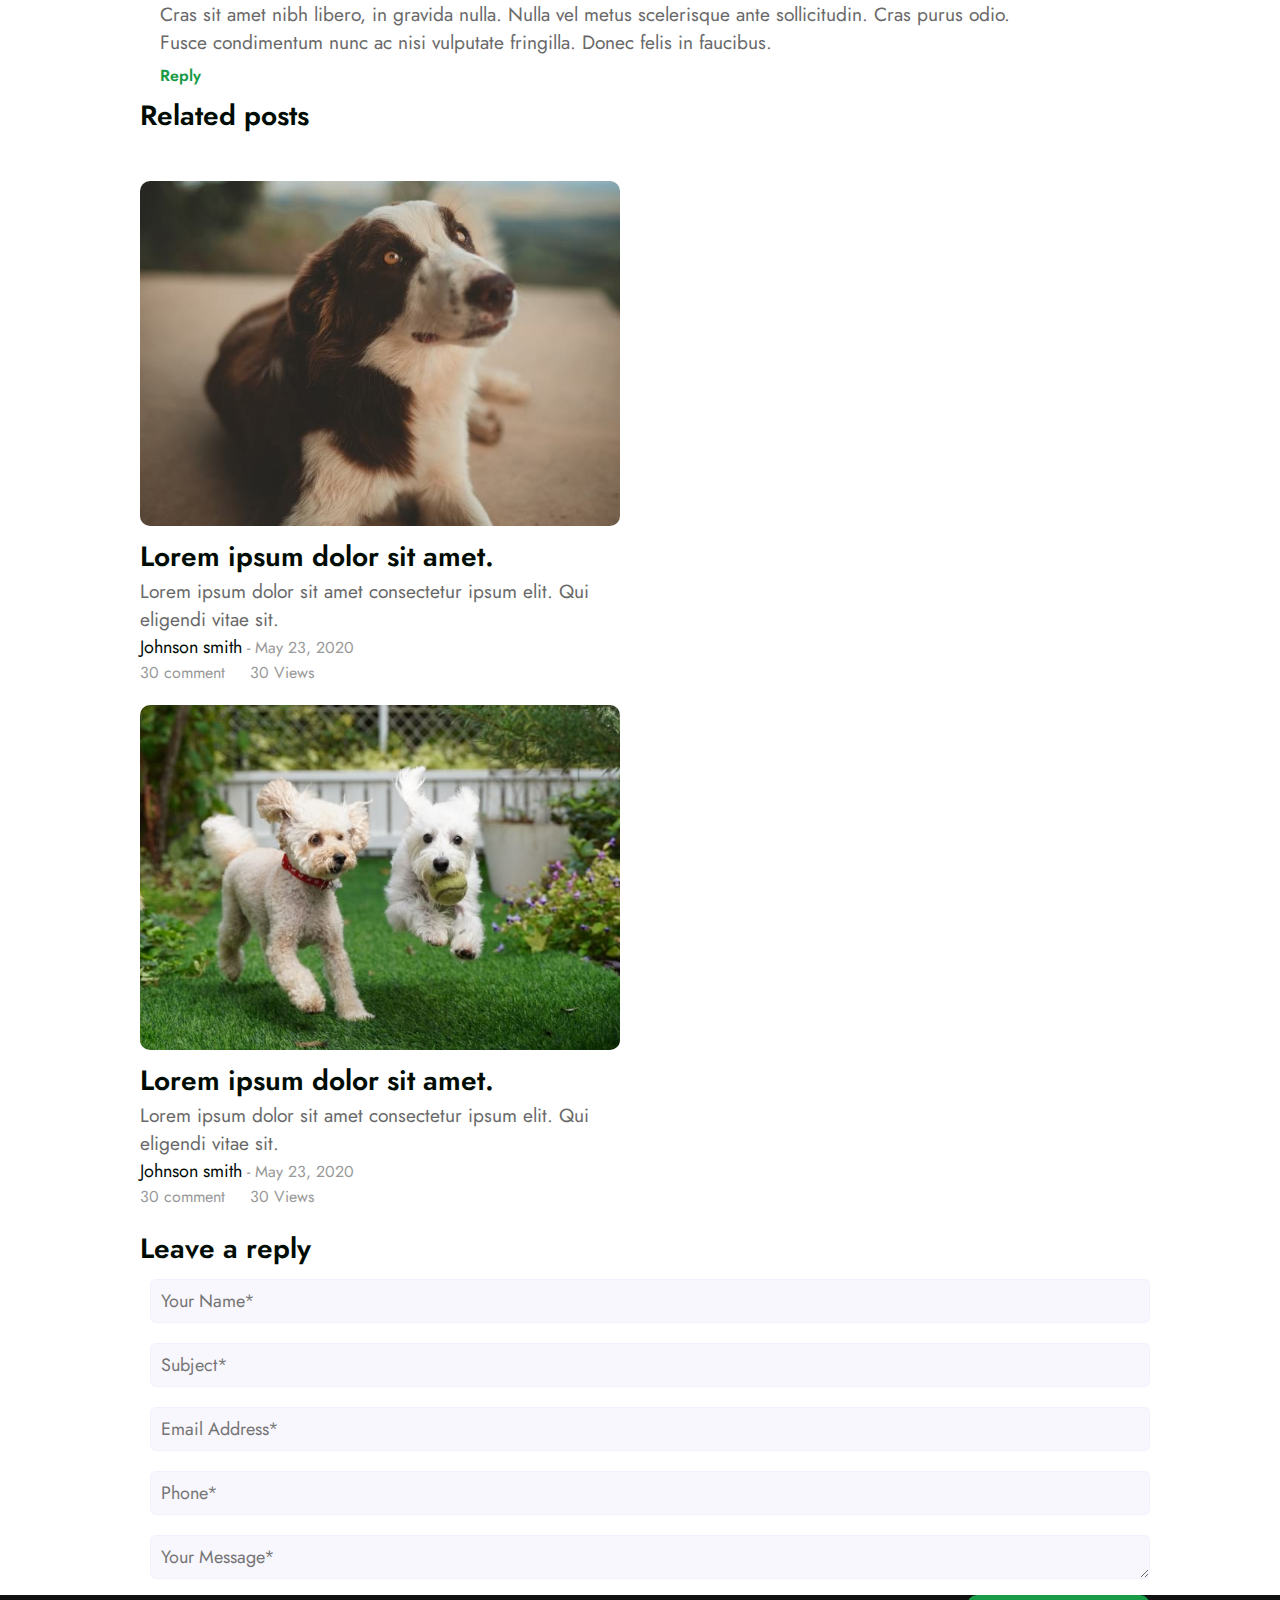
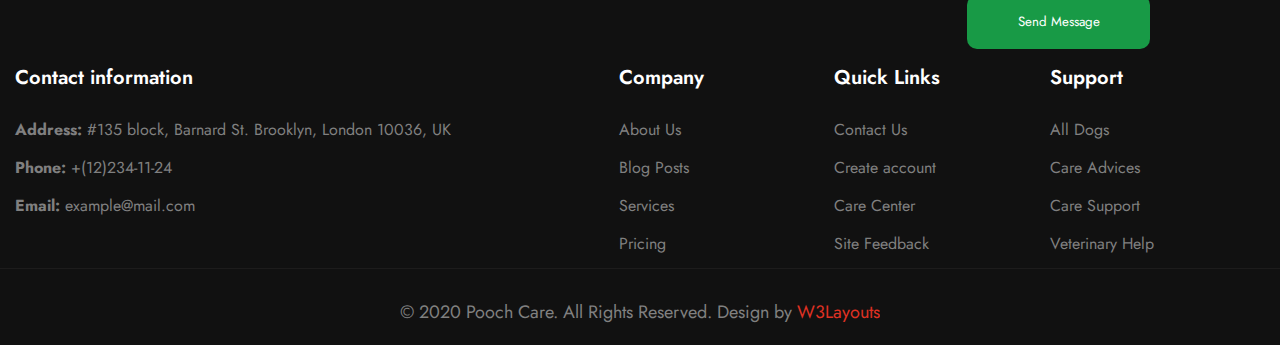
<file: blog.html>
<!DOCTYPE html>
<html lang="en">
<head>
    <meta charset="UTF-8">
    <meta http-equiv="X-UA-Compatible" content="IE=edge">
    <meta name="viewport" content="width=device-width, initial-scale=1.0">
    <title>Blog Single</title>

    <link rel="stylesheet" href="https://cdnjs.cloudflare.com/ajax/libs/font-awesome/6.1.1/css/all.min.css" integrity="sha512-KfkfwYDsLkIlwQp6LFnl8zNdLGxu9YAA1QvwINks4PhcElQSvqcyVLLD9aMhXd13uQjoXtEKNosOWaZqXgel0g==" crossorigin="anonymous" referrerpolicy="no-referrer" />
    <link rel="preconnect" href="https://fonts.googleapis.com">
    <link rel="preconnect" href="https://fonts.gstatic.com" crossorigin>
    <link href="https://fonts.googleapis.com/css2?family=Jost:wght@100;300;400;600;700&display=swap" rel="stylesheet">
    <link href="https://cdn.jsdelivr.net/npm/bootstrap@5.1.3/dist/css/bootstrap.min.css" rel="stylesheet" integrity="sha384-1BmE4kWBq78iYhFldvKuhfTAU6auU8tT94WrHftjDbrCEXSU1oBoqyl2QvZ6jIW3" crossorigin="anonymous">

    <link rel="stylesheet" href="./css/blog.css">

</head>
<body>
  <div class="header_top" id="top"></div>
  <header class="header" id="header">
      <div class="container">
          <div class="row">
              <a class="logo" href="#" target="blank">Pooch Care</a>

              <nav class="navbar">
                <div class="navbar nav">
                  <a href="home.html" target="blank">Home</a>
                  <a href="about.html" target="blank">About</a>
                  <a href="services.html" target="blank">Services</a>
                  <a href="#" target="blank">Gallery</a>
                  <!-- <div class="sections">
                      <a class="active" href="#" target="blank">Blog</a>
                      <i class="fa fa-angle-down"></i>
                  </div>  -->
                  <div class="dropdown">
                    <a class="active btn dropdown-toggle" href="#" role="button" id="dropdownMenuLink" data-bs-toggle="dropdown" aria-expanded="false">
                      Blog
                    </a>
                  
                    <ul class="dropdown-menu" aria-labelledby="dropdownMenuLink">
                      <li><a class="dropdown-item" href="#">Blog Post</a></li>
                      <li><a class="dropdown-item _item2" href="#">Blog Single</a></li>
                      <li><a class="dropdown-item" href="#">Landing Page</a></li>
                    </ul>
                  </div>
                  <a href="contact.html" target="blank">Contact</a>
                  </div>
                </div>
                <div class="moon">
                    <i class="gg-moon"></i>
                </div>
              </nav>
               
          </div>
      </div>
  </header>  

    <!-- <header class="header position-absolute top-0 start-0 w-100">
        <div class="container">
            <nav class="navbar navbar-expand-lg navbar-light">
                <div class="container-fluid _header_brand">
                  <a class="navbar-brand" href="#">
                      <span>Pooch Care</span>
                  </a>
                  <button class="navbar-toggler rounded _toggler_bg" type="button" data-bs-toggle="collapse" data-bs-target="#navbarNavAltMarkup" aria-controls="navbarNavAltMarkup" aria-expanded="false" aria-label="Toggle navigation">
                    <span class="navbar-toggler-icon"></span>
                  </button>
                  <div class="collapse navbar-collapse" id="navbarNavAltMarkup">
                    <div class="navbar-nav ms-auto">
                      <a class="nav-link active" aria-current="page" href="#">Home</a>
                      <a class="nav-link" href="#">Features</a>
                      <a class="nav-link" href="#">Pricing</a>
                      <a class="nav-link disabled">Disabled</a>
                    </div>
                  </div>
                </div>
              </nav>
        </div>
    </header> -->

    <section class="_carousel">
        <div class="_carousel-item ">
            <div class="_carou_caption carousel-caption _carousel_content d-none d-md-block">
                <h1>Blog Posts</h1>
                <a href="#">Home</a>
                <i class="fa fa-arrow-right"></i>
                <span>
                    Single Post
                </span>
            </div>
        </div>
    </section>

    <section class="_portfolio my-5 py-5 ">
      <div class="container">
        <header class="_title">
          <div class="_pooch_care d-flex flex-row justify-content-center">
            <div class="_bg">
              <p>Pooch Care</p>
            </div>
          </div>
          <h3>Established Fact A Reader Be <br> Distracted</h3>
          <div class="_blog_list d-flex flex-row justify-content-center">
            <div class="_today p-3">
              <i class="fa fa-clock"></i>
              <span> May 24 2020</span>
            </div>
            <div class="_admin p-3">
              <i class="fa fa-user"></i>
              <span> By admin</span>
            </div>
            <div class="_likes p-3">
              <i class="fa fa-heart"></i>
              <span><b>48</b> likes</span>
            </div>
            <div class="_comments p-3">
              <i class="fa fa-comments"></i>
              <span><b>12</b> comments</span>
            </div>
          </div>
        </header>
        <main class="_main">
          <div class="_img">
            <img src="./img/g4.jpg" alt="">
          </div>
          <div class="_container2">
            <p>It is a long established fact that a reader will be distracted by the readable content of a page when looking at its layout. The point of using Lorem Ipsum is that it has a more-or-less normal distribution of letters, as opposed to using 'Content here, content here', making it look like readable English. Lorem ipsum dolor sit amet consectetur, adipisicing elit. Repellat, hic reprehenderit eum cupiditate deleniti asperiores illum ad tenetur aliquam culpa fugit odit consequatur. Rerum illo accusantium aliquid quae adipisci fugiat sapiente delectus unde architecto. Tempore saepe maxime illo laborum obcaecati.</p>
            <div class="_card ">
              <div class="_card_img">
                <img src="./img/g1.jpg" alt="">
              </div>
              <div class="_content">
                <p>Lorem ipsum dolor sit amet consectetur adipisicing elit. Dolorum perspiciatis repellendus velit nam fuga asperiores nemo commodi enim corrupti est tenetur placeat veritatis, dolores laborum illo, ducimus aut suscipit voluptate quo amet ratione magni nesciunt? Fuga expedita earum veritatis optio dolorum deserunt eos. Non in temporibus similique quibusdam nihil qui, consequatur, debitis ipsa aperiam dicta possimus itaque unde hic, voluptatum expedita.</p>
              </div>
            </div>
            <p>Lorem ipsum dolor sit amet, consectetur adipisicing elit. Nobis beatae ullam expedita. Ut explicabo minima fugit ipsum sapiente fuga et facere est autem iste ducimus totam accusamus quasi distinctio, excepturi voluptatum harum porro nostrum nemo iusto culpa expedita cupiditate omnis. Animi iusto officiis at voluptates vel laboriosam eum error voluptas. Lorem ipsum dolor sit amet consectetur adipisicing elit.</p>
            <div class="_am">
              <q>Lorem ipsum dolor sit amet consectetur adipisicing elit. Fugiat nam, quos facere dolor repellendus odio. Voluptatum provident quasi necessitatibus laboriosam alias. </q>
              <p class="_smith"> Alexander smith</p>
            </div>
            <h4>
              <a href="#">It is a long established fact that a reader will be distracted </a>
            </h4>
            <i><p>It is a long established fact that a reader will be distracted by the readable content of a page when looking at its layout. The point of using Lorem Ipsum is that it has a more-or-less normal distribution of letters, as opposed to using 'Content here, content here', making it look like readable English.</p></i>
            <p>Lorem ipsum dolor sit amet consectetur adipisicing elit. Fugiat nam, quos facere dolor repellendus odio. Voluptatum provident quasi necessitatibus laboriosam alias dicta quis voluptate minus minima dolorum quod, quaerat modi veritatis libero! Culpa facilis enim optio veniam voluptas. Laudantium explicabo optio quam ea deleniti odio totam adipisci illo, enim quos corrupti. Animi labore natus at quas laborum. Soluta, nam molestiae.</p>
            <p>Lorem ipsum dolor sit amet consectetur adipisicing elit. Provident, tenetur amet. Quibusdam nemo aut ut non aliquam nam est quae aspernatur repellendus illo id earum ipsa debitis saepe maiores quasi voluptate, sunt reiciendis voluptatibus veniam pariatur? Tempore laudantium libero adipisci.</p>
            <div class="_card _card2 d-flex flex-row">
              <div class="_card_img">
                <img src="./img/g2.jpg" alt="">
              </div>
              <div class="_content">
                <p>Lorem ipsum dolor sit amet consectetur adipisicing elit. Dolorum perspiciatis repellendus velit nam fuga asperiores nemo commodi enim corrupti est tenetur placeat veritatis, dolores laborum illo, ducimus aut suscipit voluptate quo amet ratione magni nesciunt? Fuga expedita earum veritatis optio dolorum deserunt eos. Non in temporibus similique quibusdam nihil qui, consequatur, debitis ipsa aperiam dicta possimus itaque unde hic, voluptatum expedita.</p>
              </div>
            </div>
            <div class="_card _card3 d-flex flex-row-reverse">
              <div class="_card_img">
                <img src="./img/g3.jpg" alt="">

              </div>
              <div class="_content">
                <p>Lorem ipsum dolor sit amet consectetur adipisicing elit. Dolorum perspiciatis repellendus velit nam fuga asperiores nemo commodi enim corrupti est tenetur placeat veritatis, dolores laborum illo, ducimus aut suscipit voluptate quo amet ratione magni nesciunt? Fuga expedita earum veritatis optio dolorum deserunt eos. Non in temporibus similique quibusdam nihil qui, consequatur, debitis ipsa aperiam dicta possimus itaque unde hic, voluptatum expedita.</p>
              </div>
            </div>
            <div class="_social my-5">
              <span>Share this post :</span>
              <a href="#"><i class="fab fa-facebook-f"></i></a>
              <a href="#"><i class="fab fa-twitter"></i></a>
              <a href="#"><i class="fab fa-instagram"></i></a>
            </div>

            <div class="_post_nav d-flex flex-row justify-content-between">
              <div class="_item w-50">
                <span> 
                  <i class="fa fa-angle-double-left"></i>
                  Prev Post </span>
                <div class="_nav_child">
                  <div class="_card_img">
                    <img src="./img/g9.jpg" alt="">
                  </div>
                  <div class="_content">
                    <a href="#">Lorem ipsum dolor sit amet</a>
                  </div>
                </div>
              </div>
              <div class=" _item _item2 w-50">
                <span> Next Post
                  <i class="fa fa-angle-double-right"></i> 
                </span>
                <div class="_nav_child _nav_child2 d-flex flex-row-reverse">
                  <div class="_card_img">
                    <img src="./img/g8.jpg" alt="">
                  </div>
                  <div class="_content">
                    <a href="#">Lorem ipsum dolor sit amet</a>
                  </div>
                </div>
              </div>
            </div>

            <div class="_Comments my-5">
              <h3 class="py-5">Recent Comments</h3>
              <div class="__card my-3 d-flex flex-row">
                <div class="__img">
                  <img src="./img/f1.jpg" alt="">
                </div>
                <div class="__content">
                  <h5>Alisa larden</h5>
                  <span>18 minutes ago</span>
                  <p>Lorem ipsum dolor sit amet consectetur adipisicing elit. Laborum, officiis rerum assumenda facere maxime accusamus cum. Numquam harum vitae id. Nemo qui fugiat nam quasi?</p>
                  <a href="#">Reply</a>
                  <div class="__card my-3 d-flex flex-row">
                    <div class="__img">
                      <img src="./img/f2.jpg" alt="">
                    </div>
                    <div class="__content">
                      <h5>Maxwell ker</h5>
                      <span>4 hours ago</span>
                      <p>In gravida nulla. Nulla vel metus scelerisque ante sollicitudin. Cras purus odio. Fusce condimentum nunc ac nisi vulputate fringilla. Donec lacinia felis in .</p>
                      <a href="#">Reply</a>
                    </div>
                  </div>
                </div>
              </div>
              <div class="__card my-3 d-flex flex-row">
                <div class="__img">
                  <img src="./img/f3.jpg" alt="">
                </div>
                <div class="__content">
                  <h5> Tony Elisa</h5>
                  <span>16 hours ago</span>
                  <p>Facere atque minus necessitatibus deserunt quibusdam voluptas quo? Omnis temporibus at, reprehenderit exercitationem dolores fuga, iste quidem earum nihil iusto repellendus. Assumenda alias illo dignissimos corrupti doloribus. Tenetur architecto rerum.</p>
                  <a href="#">Reply</a>
                </div>
              </div>
              <div class="__card my-3 d-flex flex-row">
                <div class="__img">
                  <img src="./img/f4.jpg" alt="">
                </div>
                <div class="__content">
                  <h5>Elizabeth mark</h5>
                  <span>Yerterday</span>
                  <p>Cras sit amet nibh libero, in gravida nulla. Nulla vel metus scelerisque ante sollicitudin. Cras purus odio. Fusce condimentum nunc ac nisi vulputate fringilla. Donec felis in faucibus.</p>
                  <a href="#">Reply</a>
                </div>
              </div>
            </div>

            <div class="_Related_posts">
              <h3>Related posts</h3>
              <div class="_row  d-flex flex-row justify-content-between">
                <div class="card" style="width: 48%;">
                  <a href="#">                
                    <img src="./img/g3.jpg" class="card-img-top" alt="...">
                  </a>
                  <div class="card-body">
                    <a href="#">Lorem ipsum dolor sit amet.</a>
                    <p class="card-text">Lorem ipsum dolor sit amet consectetur ipsum elit. Qui eligendi vitae sit.</p>
                    <a href="#" class="_a2">Johnson smith </a>
                    <span> - May 23, 2020</span>
                    <div class="_react">
                      <i class="fa fa-comment"></i>
                      <span> 30 comment   </span>
                      <i class="fa fa-eye"></i>
                      <span> 30 Views</span>
                    </div>
                  </div>
                </div>
                <div class="card" style="width: 48%;">
                  <a href="#">                
                    <img src="./img/g4.jpg" class="card-img-top" alt="...">
                  </a>
                  <div class="card-body">
                    <a href="#">Lorem ipsum dolor sit amet.</a>
                    <p class="card-text">Lorem ipsum dolor sit amet consectetur ipsum elit. Qui eligendi vitae sit.</p>
                    <a href="#" class="_a2">Johnson smith </a>
                    <span> - May 23, 2020</span>
                    <div class="_react">
                      <i class="fa fa-comment"></i>
                      <span> 30 comment   </span>
                      <i class="fa fa-eye"></i>
                      <span> 30 Views</span>
                    </div>
                  </div>
                </div>
              </div>
            </div>

            <div class="_reply my-5">
              <h3>Leave a reply</h3>

              <div class="_form">
                <form class="my-5" >
                    <div class="_top d-flex flex-row">
                        <div class="_left w-50">
                            <input class=" name" type="text" name="name" id="" placeholder="Your Name*">
                            <input class="subject" type="text" name="subject" placeholder="Subject*">

                        </div>
                        <div class="_right ms-3 w-50">

                            <input class="mail" type="email" name="mail" id="" placeholder="Email Address*">
                            <input class="phone" type="text" name="phone" placeholder="Phone*">

                        </div>
                    </div>
                    <div class="_down">
                        <textarea name="message" id="" cols="30" name="mess" rows="1" placeholder="Your Message*"></textarea>
                        <input class="button" type="button" value="Send Message">
                    </div>
                </form>

          </div>
        </main>
      </div>
    </section>

    <footer class="footer">
      <div class="container">
        <div class="footer_row">
          <div class="footer_col1">
            <h1 class="footer_title">Contact information</h1>
            <ul>
              <li><b>Address: </b>#135 block, Barnard St. Brooklyn, London 10036, UK </li>
              <li><b>Phone: </b> <a href="#">+(12)234-11-24</a></li>
              <li><b>Email: </b><a href="#">example@mail.com</a></li>
            </ul>
            <div class="footer_icon">
              <ul>
                <li><a href="#"><i class="fab fa-facebook-f"></i></a></li>
                <li><a href="#"><i class="fab fa-twitter"></i></a></li>
                <li><a href="#"><i class="fab fa-dribbble"></i></a></li>
                <li><a href="#"><i class="fab fa-google"></i></a></li>
              </ul>
            </div>
          </div>
          <div class="footer_col">
            <h1 class="footer_title">Company</h1>
            <ul>
              <li><a href="#">About Us</a></li>
              <li><a href="#">Blog Posts</a></li>
              <li><a href="#">Services</a></li>
              <li><a href="#">Pricing</a></li>
            </ul>
          </div>
          <div class="footer_col">
            <h1 class="footer_title">Quick Links</h1>
            <ul>
              <li><a href="#">Contact Us</a></li>
              <li><a href="#">Create account</a></li>
              <li><a href="#">Care Center</a></li>
              <li><a href="#">Site Feedback</a></li>
            </ul>
          </div>
          <div class="footer_col">
            <h1 class="footer_title">Support</h1>
            <ul>
              <li><a href="#">All Dogs</a></li>
              <li><a href="#">Care Advices</a></li>
              <li><a href="#">Care Support</a></li>
              <li><a href="#">Veterinary Help</a></li>
            </ul>
          </div>
        </div>
      </div>
      <div class="footer_copyright">
        <p> © 2020 Pooch Care. All Rights Reserved. Design by <a href="https://w3layouts.com/">W3Layouts</a></p>
      </div>
    </footer>

    <a class="backtotop" href="#top" id="back">
      <h2>⤴</h2>
    </a>
    <script>
      window.onscroll = function() {myFunction()};
      
      function myFunction() {
        if (document.documentElement.scrollTop === 0) {
          document.getElementById("header").style.padding = "27px 0 27px 0";
          document.getElementById("header").style.transition= "all 0.5s";
        }
        else{
          document.getElementById("header").style.paddingTop = "20px";
        }
        if (document.documentElement.scrollTop < 150) {
          document.getElementById("back").style.display = "none";
        }
        else{
          document.getElementById("back").style.display = "block";
        }
      }
    </script>


    <script src="https://cdn.jsdelivr.net/npm/bootstrap@5.1.3/dist/js/bootstrap.bundle.min.js" integrity="sha384-ka7Sk0Gln4gmtz2MlQnikT1wXgYsOg+OMhuP+IlRH9sENBO0LRn5q+8nbTov4+1p" crossorigin="anonymous"></script>
</body>
</html>
</file>
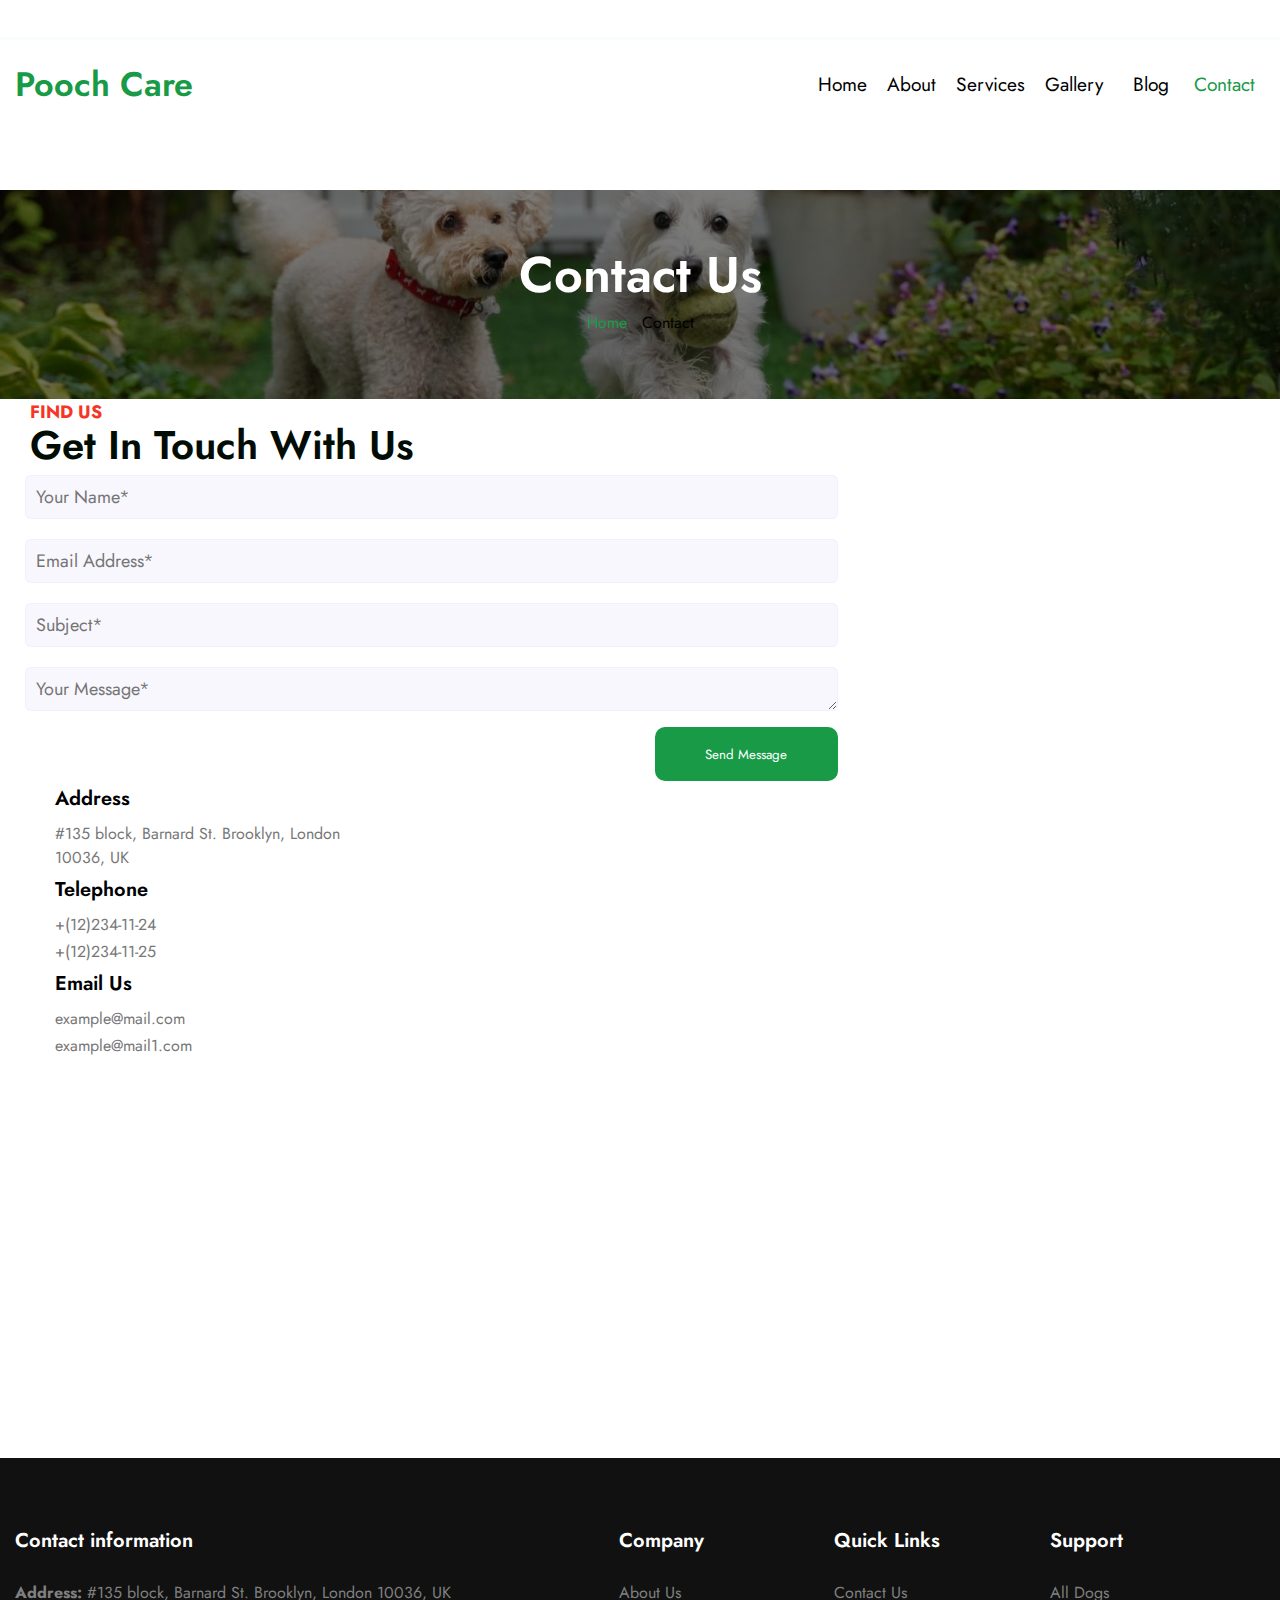
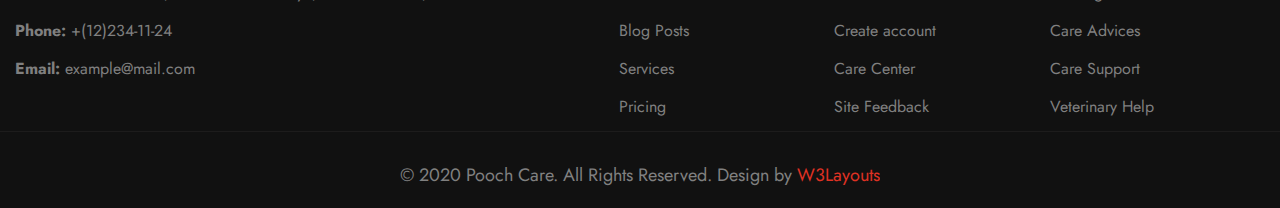
<file: contact.html>
<!DOCTYPE html>
<html lang="en">
<head>
    <meta charset="UTF-8">
    <meta http-equiv="X-UA-Compatible" content="IE=edge">
    <meta name="viewport" content="width=device-width, initial-scale=1.0">
    <title>Contact</title>

    <link rel="stylesheet" href="https://cdnjs.cloudflare.com/ajax/libs/font-awesome/6.1.1/css/all.min.css" integrity="sha512-KfkfwYDsLkIlwQp6LFnl8zNdLGxu9YAA1QvwINks4PhcElQSvqcyVLLD9aMhXd13uQjoXtEKNosOWaZqXgel0g==" crossorigin="anonymous" referrerpolicy="no-referrer" />
    <link rel="preconnect" href="https://fonts.googleapis.com">
    <link rel="preconnect" href="https://fonts.gstatic.com" crossorigin>
    <link href="https://fonts.googleapis.com/css2?family=Jost:wght@100;300;400;600;700&display=swap" rel="stylesheet">
    <link href="https://cdn.jsdelivr.net/npm/bootstrap@5.1.3/dist/css/bootstrap.min.css" rel="stylesheet" integrity="sha384-1BmE4kWBq78iYhFldvKuhfTAU6auU8tT94WrHftjDbrCEXSU1oBoqyl2QvZ6jIW3" crossorigin="anonymous">

    <link rel="stylesheet" href="./css/contact.css">

</head>
<body>
    <div class="header_top" id="top"></div>
    <header class="header" id="header">
        <div class="container">
            <div class="row">
                <a class="logo" href="#" target="blank">Pooch Care</a>
                <nav class="navbar">
                    <a href="home.html" target="blank">Home</a>
                    <a href="about.html" target="blank">About</a>
                    <a href="services.html" target="blank">Services</a>
                    <a href="gallery.html" target="blank">Gallery</a>
                    <div class="sections">
                        <a href="blog.html" target="blank">Blog</a>
                        <i class="fa fa-angle-down"></i>
                    </div> 
                    <a class="active" href="contact.html" target="blank">Contact</a>
                    </div>
                    <div class="moon">
                        <i class="gg-moon"></i>
                    </div>
                </nav>
                 
            </div>
        </div>
    </header>
    <!-- <header class="header position-absolute top-0 start-0 w-100">
        <div class="container">
            <nav class="navbar navbar-expand-lg navbar-light">
                <div class="container-fluid _header_brand">
                  <a class="navbar-brand" href="#">
                      <span>Pooch Care</span>
                  </a>
                  <button class="navbar-toggler rounded _toggler_bg" type="button" data-bs-toggle="collapse" data-bs-target="#navbarNavAltMarkup" aria-controls="navbarNavAltMarkup" aria-expanded="false" aria-label="Toggle navigation">
                    <span class="navbar-toggler-icon"></span>
                  </button>
                  <div class="collapse navbar-collapse" id="navbarNavAltMarkup">
                    <div class="navbar-nav ms-auto">
                      <a class="nav-link active" aria-current="page" href="#">Home</a>
                      <a class="nav-link" href="#">Features</a>
                      <a class="nav-link" href="#">Pricing</a>
                      <a class="nav-link disabled">Disabled</a>
                    </div>
                  </div>
                </div>
              </nav>
        </div>
    </header> -->

    <section class="_carousel">
        <div class="_carousel-item ">
            <div class="_carou_caption carousel-caption _carousel_content d-none d-md-block">
                <h1>Contact Us</h1>
                <a href="#">Home</a>
                <i class="fa fa-arrow-right"></i>
                <span>
                    Contact
                </span>
            </div>
        </div>
    </section>

    <section class="_portfolio my-5 py-5 ">
      <div class="container">
        <header class="mb-3">
            <div class="container text-center _portfolio_title">
              <h6>FIND US</h6>
              <h3>Get In Touch With Us</h3>
            </div>
          </header>
        <main class="_main d-block flex-row d-lg-flex">
            <div class="_form">
                <form class="my-5" >
                    <div class="_top d-flex flex-row">
                        <div class="_left w-50">
                            <input class=" name" type="text" name="name" id="" placeholder="Your Name*">
                        </div>
                        <div class="_right ms-3 w-50">

                            <input class="mail" type="email" name="mail" id="" placeholder="Email Address*">
                        </div>
                    </div>
                    <div class="_down">
                        <input class="subject" type="text" name="subject" placeholder="Subject*">
                        <textarea name="message" id="" cols="30" name="mess" rows="1" placeholder="Your Message*"></textarea>
                        <input class="button" type="button" value="Send Message">
                    </div>
                </form>
            </div>
            <div class="_contact">
                <div class="_cont_tophny ">
                    <div class="_left ">
                        <i class="fa fa-map-marker-alt"></i>
                    </div>
                    <div class="_right ">
                        <h6>Address</h6>
                        <p>#135 block, Barnard St. Brooklyn, London 10036, UK</p>
                    </div>
                </div>
                <div class="_cont_tophny ">
                    <div class="_left ">
                        <i class="fa fa-phone"></i>
                    </div>
                    <div class="_right ">
                        <h6>Telephone</h6>
                        <a href="tel:+(12)234-11-24">+(12)234-11-24</a>
                        <a href="tel:+(12)234-11-25">+(12)234-11-25</a>
                    </div>
                </div>
                <div class= " _cont_tophny ">
                    <div class=" _left ">
                        <i class="fa fa-envelope"></i>
                    </div>
                    <div class=" _right ">
                        <h6>Email Us</h6>
                        <a href="mailto:example@mail.com">example@mail.com</a>
                        <a href="mailto:example@mail1.com">example@mail1.com</a>
                    </div>
                </div>
            </div>
        </main>
      </div>
    </section>

    <section class="_map mt-5">
        <iframe src="https://www.google.com/maps/embed?pb=!1m18!1m12!1m3!1d317718.69319292053!2d-0.3817765050863085!3d51.528307984912544!2m3!1f0!2f0!3f0!3m2!1i1024!2i768!4f13.1!3m3!1m2!1s0x47d8a00baf21de75%3A0x52963a5addd52a99!2sLondon%2C+UK!5e0!3m2!1sen!2spl!4v1562654563739!5m2!1sen!2spl" frameborder="0" style="border: 0px; " allowfullscreen=""></iframe>
    </section>

    <footer class="footer">
      <div class="container">
        <div class="footer_row">
          <div class="footer_col1">
            <h1 class="footer_title">Contact information</h1>
            <ul>
              <li><b>Address: </b>#135 block, Barnard St. Brooklyn, London 10036, UK </li>
              <li><b>Phone: </b> <a href="#">+(12)234-11-24</a></li>
              <li><b>Email: </b><a href="#">example@mail.com</a></li>
            </ul>
            <div class="footer_icon">
              <ul>
                <li><a href="#"><i class="fab fa-facebook-f"></i></a></li>
                <li><a href="#"><i class="fab fa-twitter"></i></a></li>
                <li><a href="#"><i class="fab fa-dribbble"></i></a></li>
                <li><a href="#"><i class="fab fa-google"></i></a></li>
              </ul>
            </div>
          </div>
          <div class="footer_col">
            <h1 class="footer_title">Company</h1>
            <ul>
              <li><a href="#">About Us</a></li>
              <li><a href="#">Blog Posts</a></li>
              <li><a href="#">Services</a></li>
              <li><a href="#">Pricing</a></li>
            </ul>
          </div>
          <div class="footer_col">
            <h1 class="footer_title">Quick Links</h1>
            <ul>
              <li><a href="#">Contact Us</a></li>
              <li><a href="#">Create account</a></li>
              <li><a href="#">Care Center</a></li>
              <li><a href="#">Site Feedback</a></li>
            </ul>
          </div>
          <div class="footer_col">
            <h1 class="footer_title">Support</h1>
            <ul>
              <li><a href="#">All Dogs</a></li>
              <li><a href="#">Care Advices</a></li>
              <li><a href="#">Care Support</a></li>
              <li><a href="#">Veterinary Help</a></li>
            </ul>
          </div>
        </div>
      </div>
      <div class="footer_copyright">
        <p> © 2020 Pooch Care. All Rights Reserved. Design by <a href="https://w3layouts.com/">W3Layouts</a></p>
      </div>
    </footer>

    <a class="backtotop" href="#top" id="back">
      <h2>⤴</h2>
    </a>
    <script>
      window.onscroll = function() {myFunction()};
      
      function myFunction() {
        if (document.documentElement.scrollTop === 0) {
          document.getElementById("header").style.padding = "27px 0 27px 0";
          document.getElementById("header").style.transition= "all 0.5s";
        }
        else{
          document.getElementById("header").style.paddingTop = "20px";
        }
        if (document.documentElement.scrollTop < 150) {
          document.getElementById("back").style.display = "none";
        }
        else{
          document.getElementById("back").style.display = "block";
        }
      }
      </script>

    <script src="https://cdn.jsdelivr.net/npm/bootstrap@5.1.3/dist/js/bootstrap.bundle.min.js" integrity="sha384-ka7Sk0Gln4gmtz2MlQnikT1wXgYsOg+OMhuP+IlRH9sENBO0LRn5q+8nbTov4+1p" crossorigin="anonymous"></script>
</body>
</html>
</file>
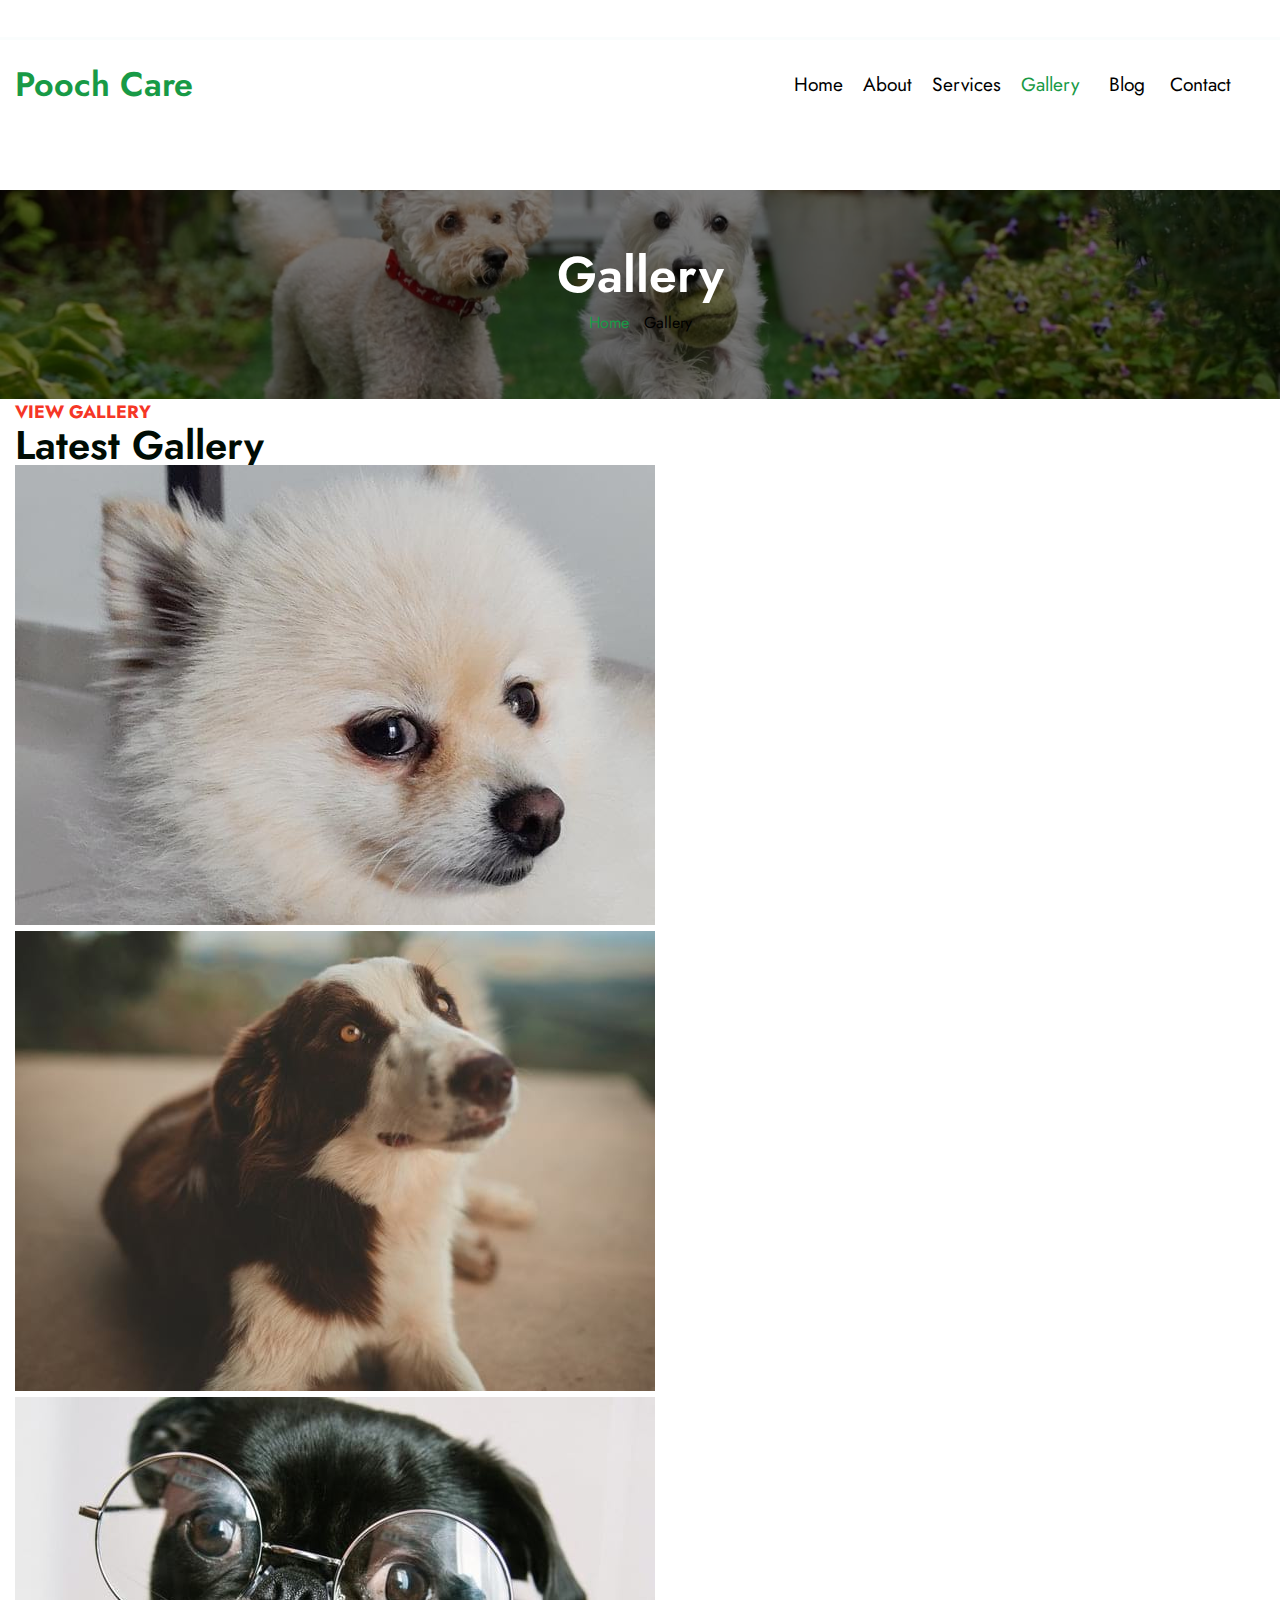
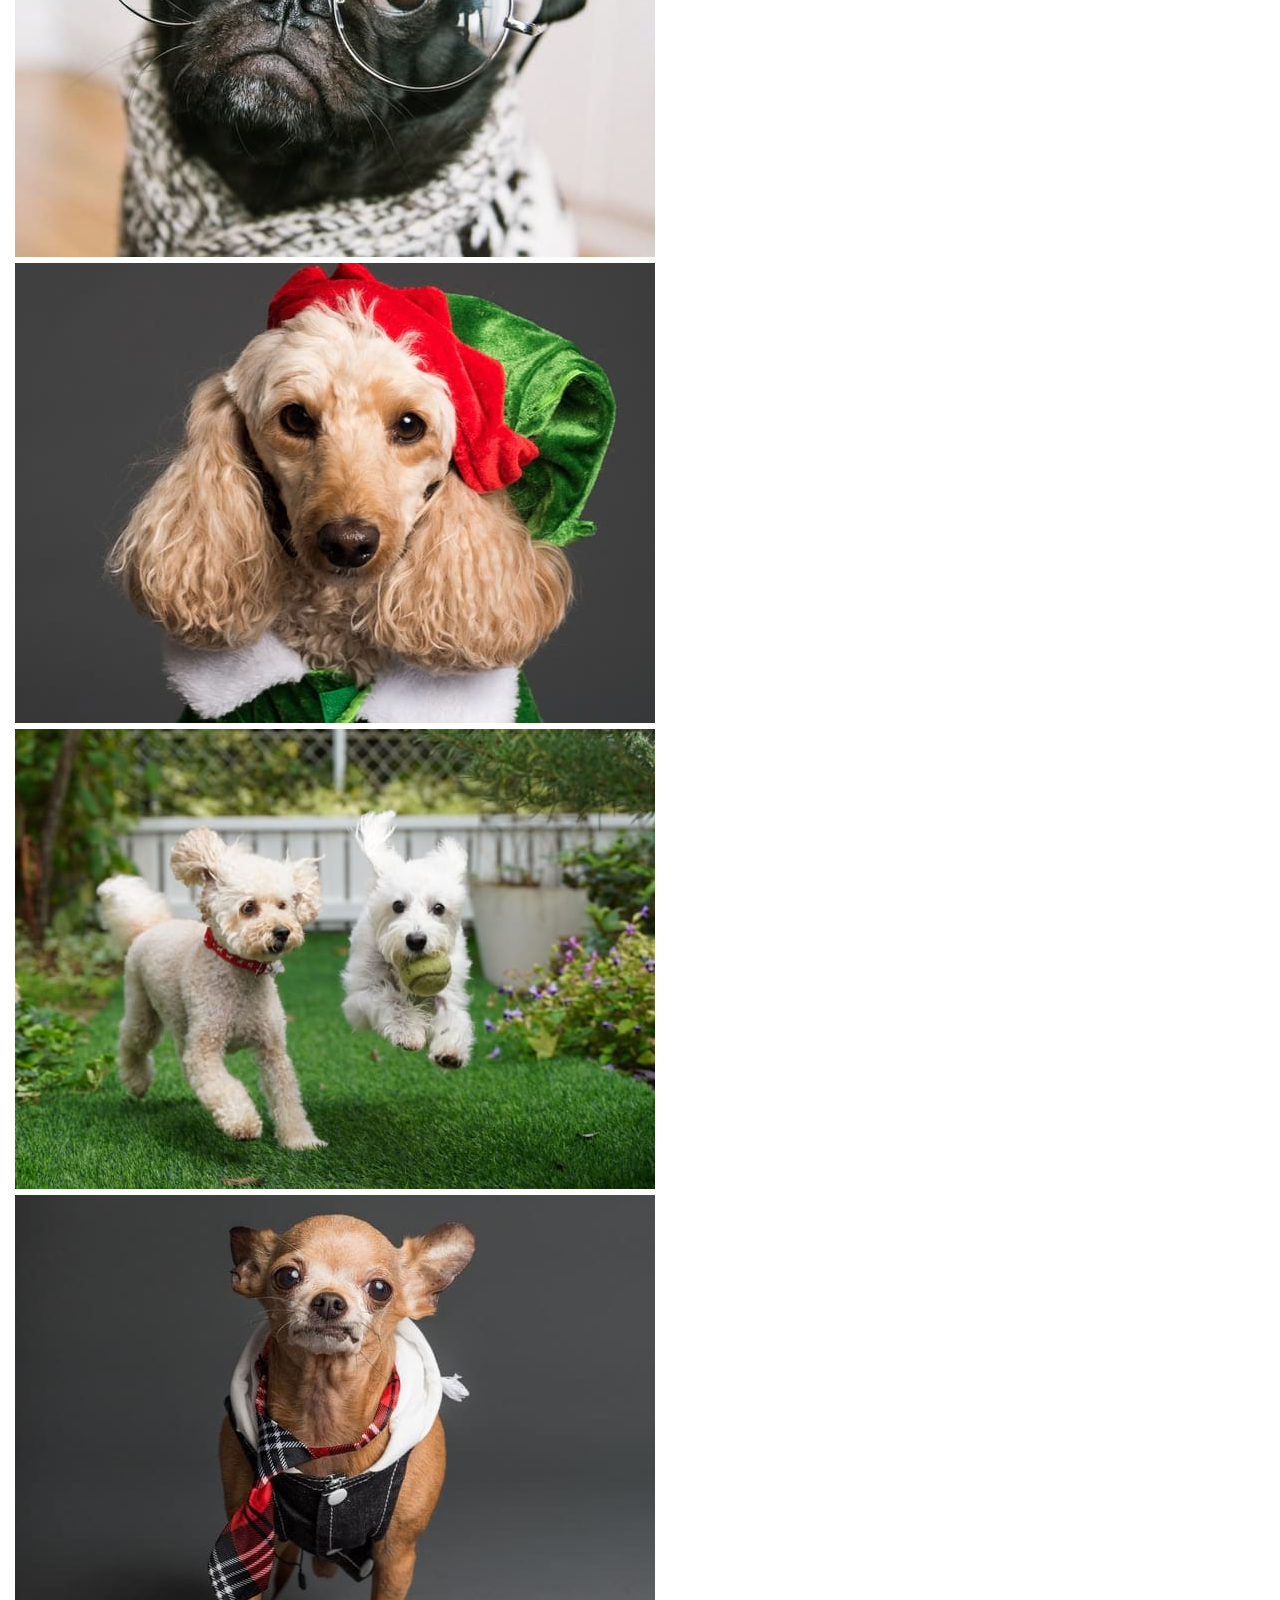
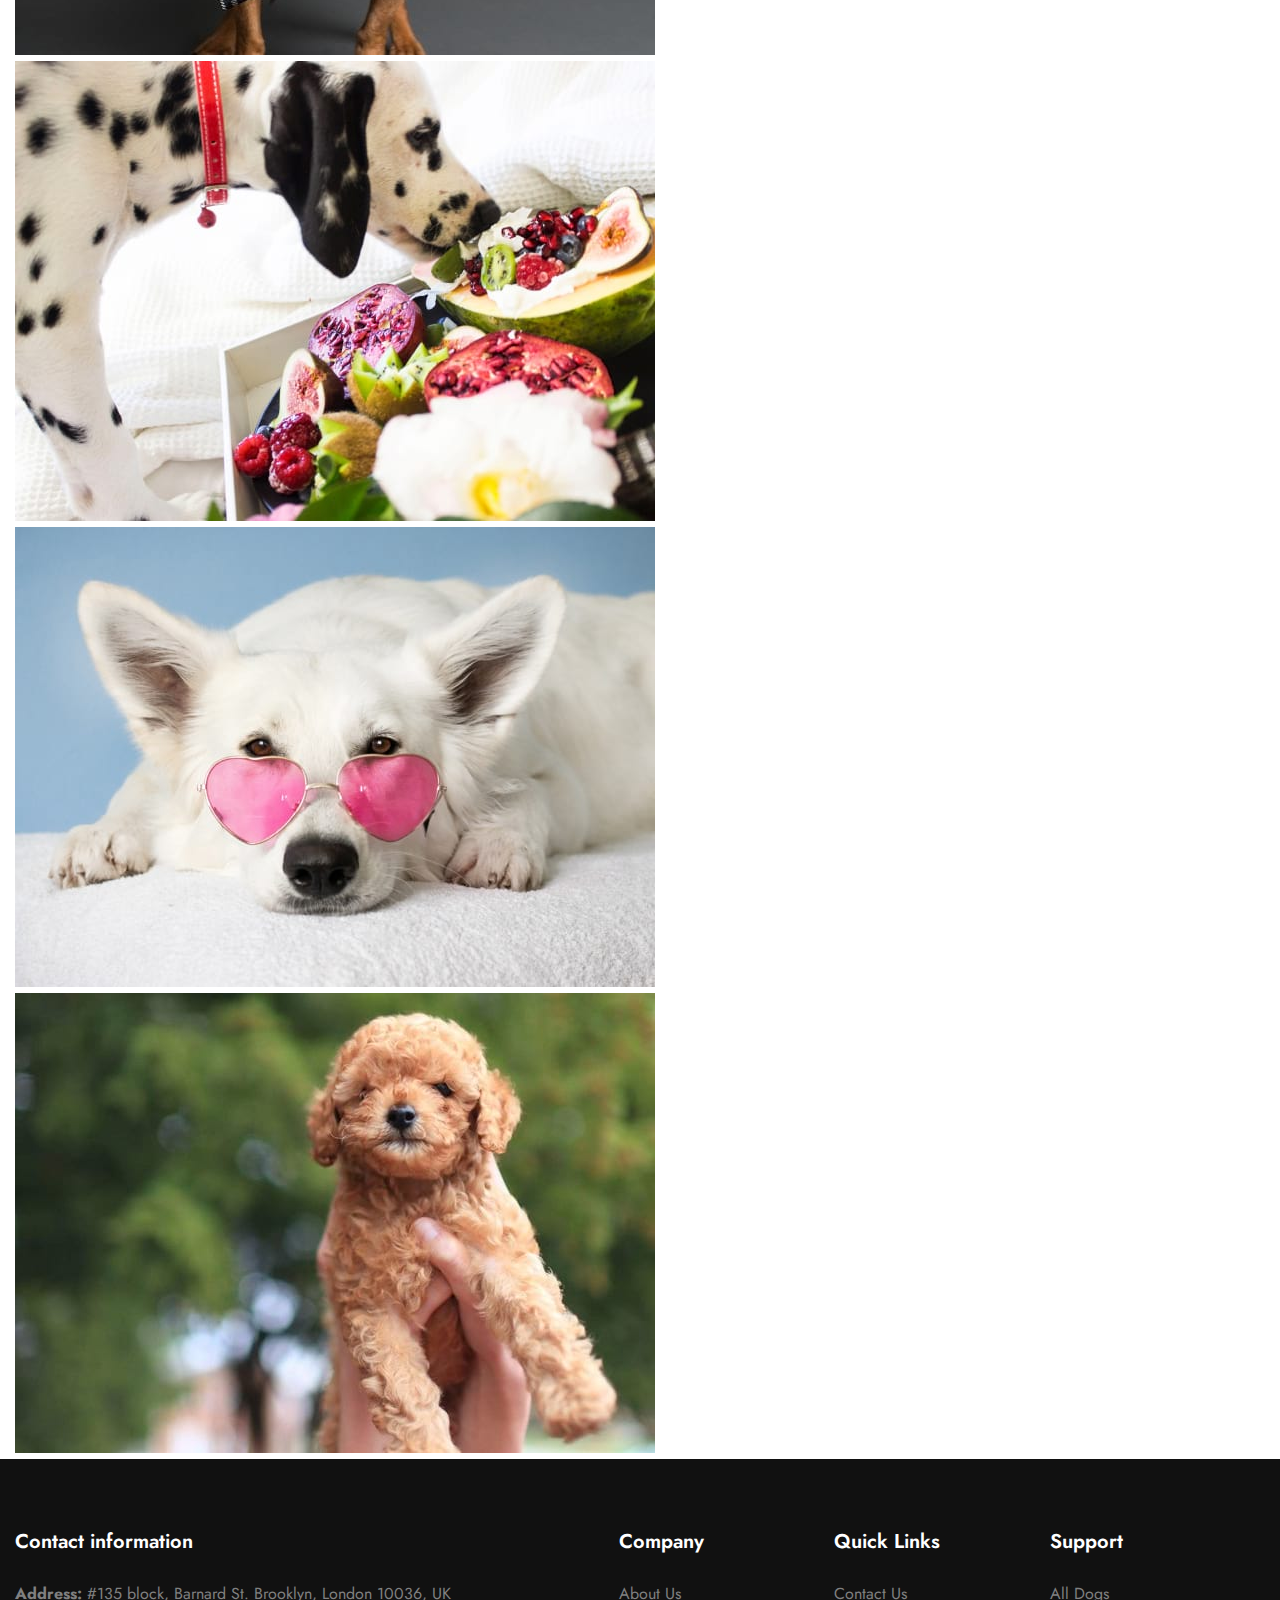
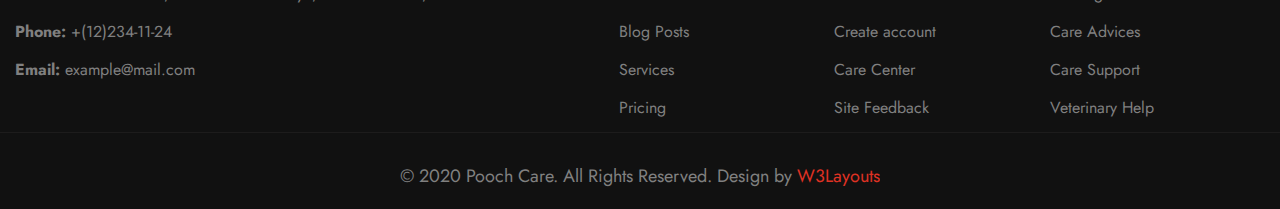
<file: gallery.html>
<!DOCTYPE html>
<html lang="en">
<head>
    <meta charset="UTF-8">
    <meta http-equiv="X-UA-Compatible" content="IE=edge">
    <meta name="viewport" content="width=device-width, initial-scale=1.0">
    <title>Gallery</title>

    <link rel="stylesheet" href="https://cdnjs.cloudflare.com/ajax/libs/font-awesome/6.1.1/css/all.min.css" integrity="sha512-KfkfwYDsLkIlwQp6LFnl8zNdLGxu9YAA1QvwINks4PhcElQSvqcyVLLD9aMhXd13uQjoXtEKNosOWaZqXgel0g==" crossorigin="anonymous" referrerpolicy="no-referrer" />
    <link rel="preconnect" href="https://fonts.googleapis.com">
    <link rel="preconnect" href="https://fonts.gstatic.com" crossorigin>
    <link href="https://fonts.googleapis.com/css2?family=Jost:wght@100;300;400;600;700&display=swap" rel="stylesheet">
    <link href="https://cdn.jsdelivr.net/npm/bootstrap@5.1.3/dist/css/bootstrap.min.css" rel="stylesheet" integrity="sha384-1BmE4kWBq78iYhFldvKuhfTAU6auU8tT94WrHftjDbrCEXSU1oBoqyl2QvZ6jIW3" crossorigin="anonymous">
    <!-- <link href='https://css.gg/moon.css' rel='stylesheet'> -->

    <link rel="stylesheet" href="./css/gallery.css">
</head>
<body>
  <div class="header_top" id="top"></div>
  <header class="header" id="header">
    <div class="container">
        <div class="row">
            <a class="logo" href="#" target="blank">Pooch Care</a>
            <nav class="_navbar">
                <a href="home.html" target="blank">Home</a>
                <a href="about.html" target="blank">About</a>
                <a href="services.html" target="blank">Services</a>
                <a class="active" href="#" target="blank">Gallery</a>
                <div class="sections">
                    <a href="blog.html" target="blank">Blog</a>
                    <i class="fa fa-angle-down"></i>
                </div>
                <a href="contact.html" target="blank">Contact</a>
            </nav>
            <div class="moon">
              <i class="gg-moon"></i>
            </div>
            <button class="menubar" id="menubar"  onclick="navbarResponsive()">
              <i class="fa fa-bars"></i>
            </button>
        </div>
        <div class="navbar3" id="navbar2">
          <a href="home.html" target="blank">Home</a><br/>
          <a class="active" href="about.html" target="blank">About</a><br/>
          <a href="services.html" target="blank">Services</a><br/>
          <a href="#" target="blank">Plans</a><br/>
          <div class="sections">
              <a href="#" target="blank">Blog</a>
              <i class="fa fa-angle-down"></i>
          </div>
          <a href="#" target="blank">Contact</a>
        </div>
    </div>
  </header>

    <section class="_carousel">
        <div class="_carousel-item ">
            <div class="_carou_caption carousel-caption _carousel_content d-none d-md-block">
                <h1>Gallery</h1>
                <a href="#">Home</a>
                <i class="fa fa-arrow-right"></i>
                <span>
                    Gallery
                </span>
            </div>
        </div>
    </section>

    <section class="portfolio py-5 d-block">
        <header class="mb-3">
          <div class="container text-center _portfolio_title">
            <h6>VIEW GALLERY</h6>
            <h3>Latest Gallery</h3>
          </div>
        </header>
        <main>
            <div class="container">
                <div class="row">
                    <div class="col-12 col-sm-6 col-md-4 p-3">
                        <div class="item">
                            <img src="./img/g1.jpg" class="w-100 rounded" alt="" />
                        </div>
                    </div>
                    <div class="col-12 col-sm-6 col-md-4 p-3">
                        <div class="item">
                            <img src="./img/g3.jpg" class="w-100 rounded" alt="" />
                        </div>
                    </div>
                    <div class="col-12 col-sm-6 col-md-4 p-3">
                        <div class="item">
                            <img src="./img/g5.jpg" class="w-100 rounded" alt="" />
                        </div>
                    </div>
                    <div class="col-12 col-sm-6 col-md-4 p-3">
                        <div class="item">
                            <img src="./img/g2.jpg" class="w-100 rounded" alt="" />
                        </div>
                    </div>
                    <div class="col-12 col-sm-6 col-md-4 p-3">
                        <div class="item">
                            <img src="./img/g4.jpg" class="w-100 rounded" alt="" />
                        </div>
                    </div>
                    <div class="col-12 col-sm-6 col-md-4 p-3">
                        <div class="item">
                            <img src="./img/g6.jpg" class="w-100 rounded" alt="" />
                        </div>
                    </div>
                    <div class="col-12 col-sm-6 col-md-4 p-3">
                        <div class="item">
                            <img src="./img/g7.jpg" class="w-100 rounded" alt="" />
                        </div>
                    </div>
                    <div class="col-12 col-sm-6 col-md-4 p-3">
                        <div class="item">
                            <img src="./img/g8.jpg" class="w-100 rounded" alt="" />
                        </div>
                    </div>
                    <div class="col-12 col-sm-6 col-md-4 p-3">
                        <div class="item">
                            <img src="./img/g9.jpg" class="w-100 rounded" alt="" />
                        </div>
                    </div>
                </div>
            </div>
        </main>
    </section>

    <footer class="footer">
      <div class="container">
        <div class="footer_row">
          <div class="footer_col1">
            <h1 class="footer_title">Contact information</h1>
            <ul>
              <li><b>Address: </b>#135 block, Barnard St. Brooklyn, London 10036, UK </li>
              <li><b>Phone: </b> <a href="#">+(12)234-11-24</a></li>
              <li><b>Email: </b><a href="#">example@mail.com</a></li>
            </ul>
            <div class="footer_icon">
              <ul>
                <li><a href="#"><i class="fab fa-facebook-f"></i></a></li>
                <li><a href="#"><i class="fab fa-twitter"></i></a></li>
                <li><a href="#"><i class="fab fa-dribbble"></i></a></li>
                <li><a href="#"><i class="fab fa-google"></i></a></li>
              </ul>
            </div>
          </div>
          <div class="footer_col">
            <h1 class="footer_title">Company</h1>
            <ul>
              <li><a href="#">About Us</a></li>
              <li><a href="#">Blog Posts</a></li>
              <li><a href="#">Services</a></li>
              <li><a href="#">Pricing</a></li>
            </ul>
          </div>
          <div class="footer_col">
            <h1 class="footer_title">Quick Links</h1>
            <ul>
              <li><a href="#">Contact Us</a></li>
              <li><a href="#">Create account</a></li>
              <li><a href="#">Care Center</a></li>
              <li><a href="#">Site Feedback</a></li>
            </ul>
          </div>
          <div class="footer_col">
            <h1 class="footer_title">Support</h1>
            <ul>
              <li><a href="#">All Dogs</a></li>
              <li><a href="#">Care Advices</a></li>
              <li><a href="#">Care Support</a></li>
              <li><a href="#">Veterinary Help</a></li>
            </ul>
          </div>
        </div>
      </div>
      <div class="footer_copyright">
        <p> © 2020 Pooch Care. All Rights Reserved. Design by <a href="https://w3layouts.com/">W3Layouts</a></p>
      </div>
    </footer>

    <a class="backtotop" href="#top" id="back">
      <h2>⤴</h2>
    </a>
    
    <script>
      window.onscroll = function() {myFunction()};
      
      function myFunction() {
        if (document.documentElement.scrollTop === 0) {
          document.getElementById("header").style.padding = "27px 0 27px 0";
          document.getElementById("header").style.transition= "all 0.5s";
        }
        else{
          document.getElementById("header").style.paddingTop = "20px";
        }
        if (document.documentElement.scrollTop < 150) {
          document.getElementById("back").style.display = "none";
        }
        else{
          document.getElementById("back").style.display = "block";
        }
      }
      </script>
        <script>
          let navbarResponsive = function(){
            var nav = document.getElementById("navbar2");
            var menu = document.getElementById("menubar");
            if(nav.clientHeight === 200)
            {
              menu.innerHTML = '<i class="fa fa-bars"></i>';
            }
            else
            {
              menu.innerHTML = '<i class=" fa fa-times"></i>';
              menu.style.border = "2px solid coral";
            }
            document.getElementById("navbar2").classList.toggle("navbar2");
            console.log(nav.clientHeight);
          }
        </script>

    <script src="https://cdn.jsdelivr.net/npm/bootstrap@5.1.3/dist/js/bootstrap.bundle.min.js" integrity="sha384-ka7Sk0Gln4gmtz2MlQnikT1wXgYsOg+OMhuP+IlRH9sENBO0LRn5q+8nbTov4+1p" crossorigin="anonymous"></script>
</body>
</html>
</file>
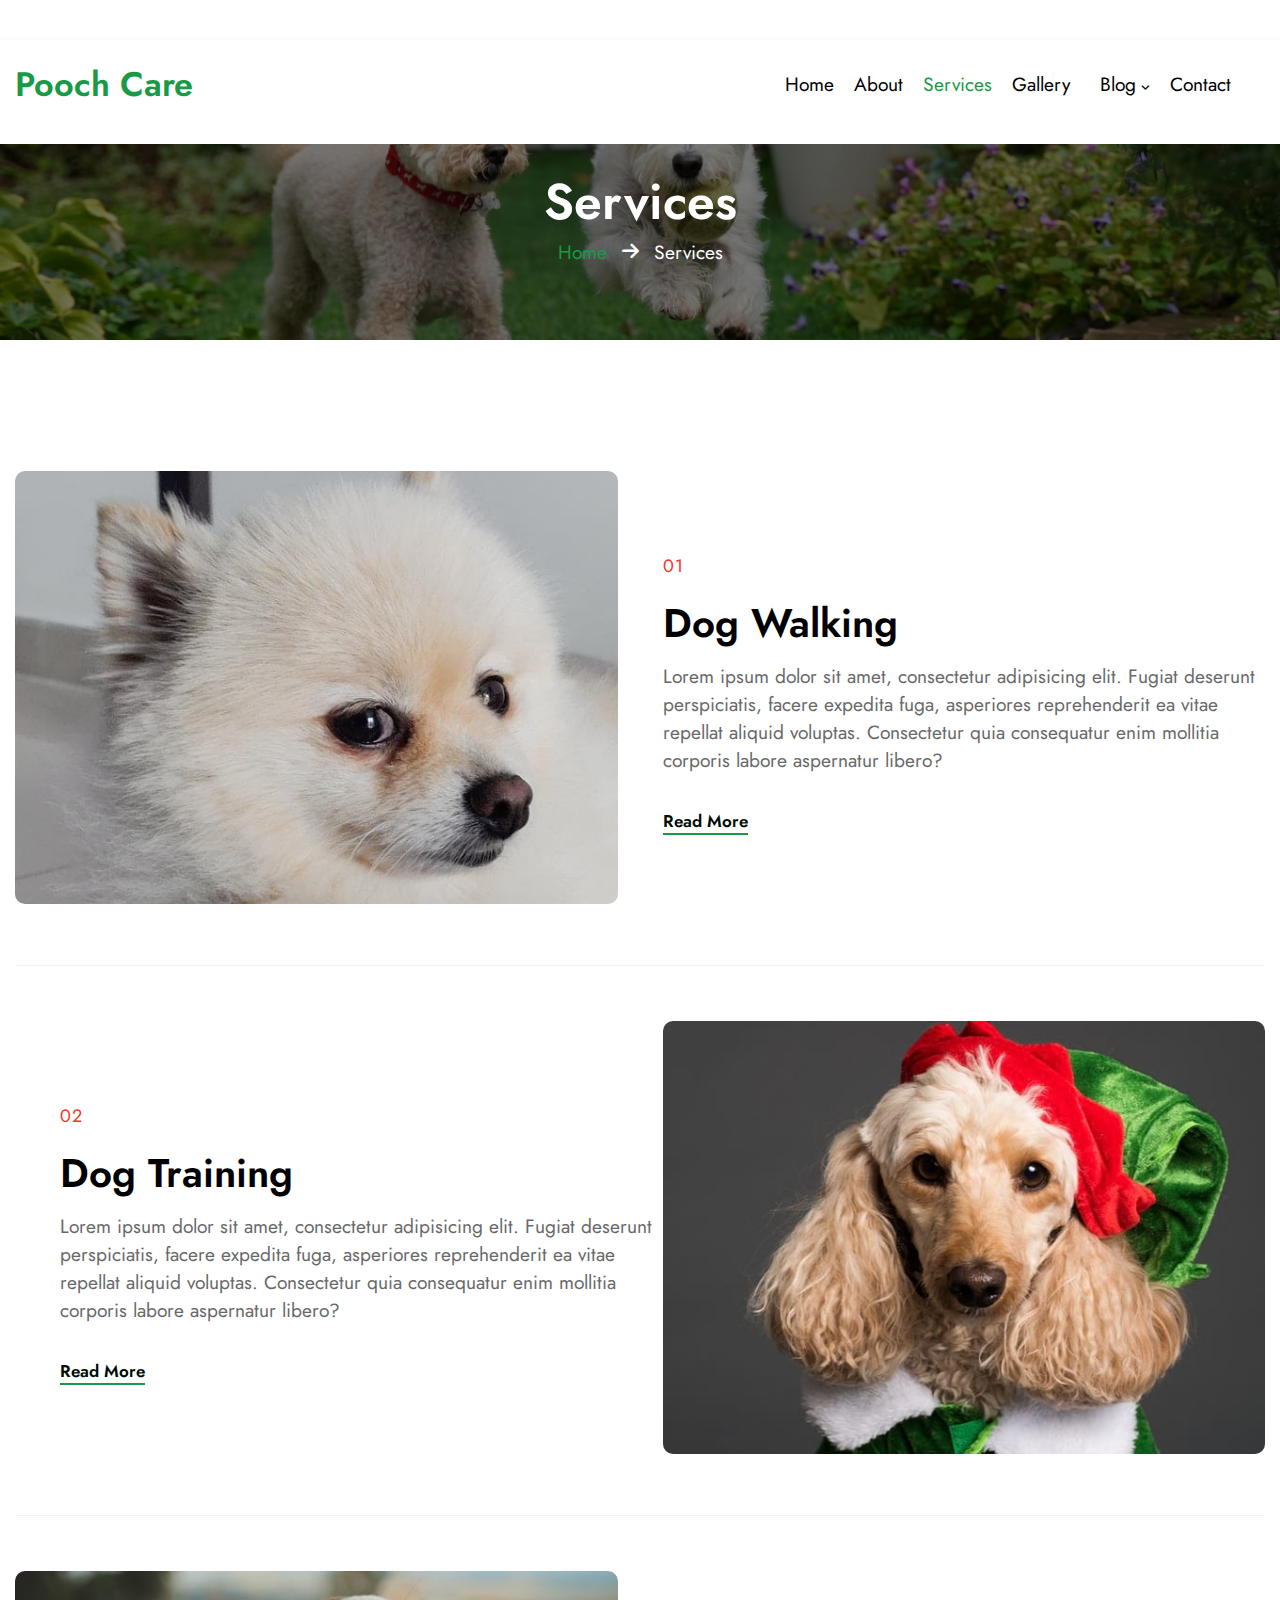
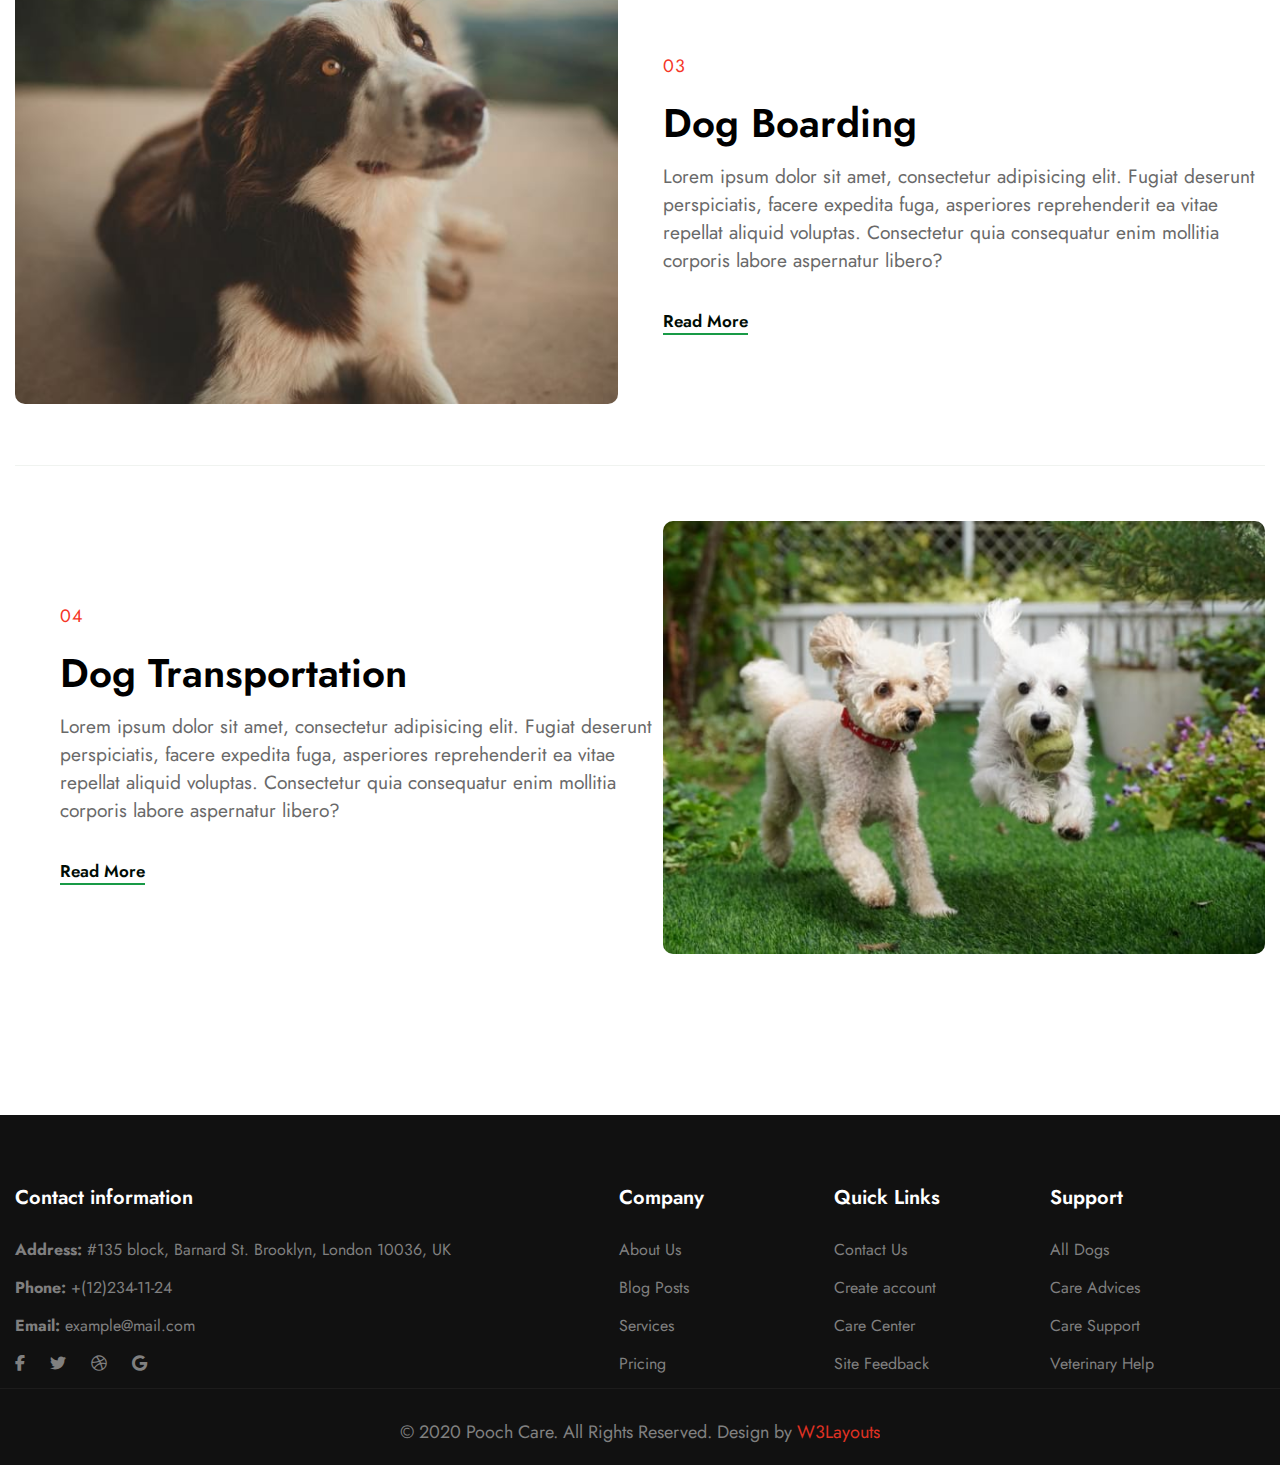
<file: services.html>
<!DOCTYPE html>
<html lang="en">
<head>
    <meta charset="UTF-8">
    <meta http-equiv="X-UA-Compatible" content="IE=edge">
    <meta name="viewport" content="width=device-width, initial-scale=1.0">
    <title>Pooch Care an Animals Category</title>
    <link rel="preconnect" href="https://fonts.googleapis.com">
    <link rel="preconnect" href="https://fonts.gstatic.com" crossorigin>
    <link href="https://fonts.googleapis.com/css2?family=Jost:ital,wght@0,100;0,200;0,300;0,400;0,500;0,600;0,700;0,800;0,900;1,100;1,200;1,300;1,400;1,500;1,600;1,700;1,800;1,900&display=swap" rel="stylesheet">
    <link rel="stylesheet" href="https://cdnjs.cloudflare.com/ajax/libs/font-awesome/6.1.1/css/all.min.css"/>
    <link href='https://css.gg/moon.css' rel='stylesheet'>
    <link rel="stylesheet" href="./css/sevices.css">
</head>
<body>
    <div class="header_top" id="top"></div>
    <header class="header" id="header">
        <div class="container">
            <div class="row">
                <a class="logo" href="#" target="blank">Pooch Care</a>
                <nav class="navbar">
                    <a href="home.html" target="blank">Home</a>
                    <a href="about.html" target="blank">About</a>
                    <a class="active" href="services.html" target="blank">Services</a>
                    <a href="gallery.html" target="blank">Gallery</a>
                    <div class="sections">
                        <a href="blog.html" target="blank">Blog</a>
                        <i class="fa fa-angle-down"></i>
                    </div>
                    <a href="contact.html" target="blank">Contact</a>
                </nav>
                <div class="moon">
                  <i class="gg-moon"></i>
                </div>
                <button class="menubar" id="menubar"  onclick="navbarResponsive()">
                  <i class="fa fa-bars"></i>
                </button>
            </div>
            <div class="navbar3" id="navbar2">
              <a href="home.html" target="blank">Home</a><br/>
              <a href="about.html" target="blank">About</a><br/>
              <a class="active" href="services.html" target="blank">Services</a><br/>
              <a href="#" target="blank">Plans</a><br/>
              <div class="sections">
                  <a href="#" target="blank">Blog</a>
                  <i class="fa fa-angle-down"></i>
              </div>
              <a href="#" target="blank">Contact</a>
            </div>
        </div>
    </header>
    <section class="carousel">
        <div class="carousel_background"></div>
        <div class="container">
          <div class="carousel_info">
            <h1>Services</h1>
              <div class="carousel_item">
                <a href="home.html">Home</a>
                <i class="fa fa-arrow-right"></i>
                <p>Services</p>
              </div>
          </div>
        </div>
    </section>
    <section class="content-photo">
        <div class="container">
            <div class="content-row">
                <div class="content-col">
                    <div class="photo">
                        <img src="./img/g1.jpg" alt=""/>
                    </div>
                    <div class="content">
                        <h1>01</h1>
                        <h2>Dog Walking</h2>
                        <p>Lorem ipsum dolor sit amet, consectetur adipisicing elit. Fugiat deserunt perspiciatis, facere expedita fuga, asperiores reprehenderit ea vitae repellat aliquid voluptas. Consectetur quia consequatur enim mollitia corporis labore aspernatur libero?</p>
                        <div class="readmore">
                            <a href="#">Read More</a>
                        </div>
                    </div>
                </div>
                <div class="content-col content-col2">
                    <div class="content">
                        <h1>02</h1>
                        <h2>Dog Training</h2>
                        <p>Lorem ipsum dolor sit amet, consectetur adipisicing elit. Fugiat deserunt perspiciatis, facere expedita fuga, asperiores reprehenderit ea vitae repellat aliquid voluptas. Consectetur quia consequatur enim mollitia corporis labore aspernatur libero?</p>
                        <div class="readmore">
                            <a href="#">Read More</a>
                        </div>
                    </div>
                    <div class="photo">
                        <img src="./img/g2.jpg" alt=""/>
                    </div>
                </div>
                <div class="content-col">
                    <div class="photo">
                        <img src="./img/g3.jpg" alt=""/>
                    </div>
                    <div class="content">
                        <h1>03</h1>
                        <h2>Dog Boarding</h2>
                        <p>Lorem ipsum dolor sit amet, consectetur adipisicing elit. Fugiat deserunt perspiciatis, facere expedita fuga, asperiores reprehenderit ea vitae repellat aliquid voluptas. Consectetur quia consequatur enim mollitia corporis labore aspernatur libero?</p>
                        <div class="readmore">
                            <a href="#">Read More</a>
                        </div>
                    </div>
                </div>
                <div class="content-col content-col4 content-col-x">
                    <div class="content">
                        <h1>04</h1>
                        <h2>Dog Transportation</h2>
                        <p>Lorem ipsum dolor sit amet, consectetur adipisicing elit. Fugiat deserunt perspiciatis, facere expedita fuga, asperiores reprehenderit ea vitae repellat aliquid voluptas. Consectetur quia consequatur enim mollitia corporis labore aspernatur libero?</p>
                        <div class="readmore">
                            <a href="#">Read More</a>
                        </div>
                    </div>
                    <div class="photo">
                        <img src="./img/g4.jpg" alt=""/>
                    </div>
                </div>
            </div>
        </div>
    </section>
    <footer class="footer">
        <div class="container">
          <div class="footer_row">
            <div class="footer_col1">
              <h1 class="footer_title">Contact information</h1>
              <ul>
                <li><b>Address: </b>#135 block, Barnard St. Brooklyn, London 10036, UK </li>
                <li><b>Phone: </b> <a href="#">+(12)234-11-24</a></li>
                <li><b>Email: </b><a href="#">example@mail.com</a></li>
              </ul>
              <div class="footer_icon">
                <ul>
                  <li><a href="#"><i class="fab fa-facebook-f"></i></a></li>
                  <li><a href="#"><i class="fab fa-twitter"></i></a></li>
                  <li><a href="#"><i class="fab fa-dribbble"></i></a></li>
                  <li><a href="#"><i class="fab fa-google"></i></a></li>
                </ul>
              </div>
            </div>
            <div class="footer_col">
              <h1 class="footer_title">Company</h1>
              <ul>
                <li><a href="#">About Us</a></li>
                <li><a href="#">Blog Posts</a></li>
                <li><a href="#">Services</a></li>
                <li><a href="#">Pricing</a></li>
              </ul>
            </div>
            <div class="footer_col">
              <h1 class="footer_title">Quick Links</h1>
              <ul>
                <li><a href="#">Contact Us</a></li>
                <li><a href="#">Create account</a></li>
                <li><a href="#">Care Center</a></li>
                <li><a href="#">Site Feedback</a></li>
              </ul>
            </div>
            <div class="footer_col">
              <h1 class="footer_title">Support</h1>
              <ul>
                <li><a href="#">All Dogs</a></li>
                <li><a href="#">Care Advices</a></li>
                <li><a href="#">Care Support</a></li>
                <li><a href="#">Veterinary Help</a></li>
              </ul>
            </div>
          </div>
        </div>
        <div class="footer_copyright">
          <p> © 2020 Pooch Care. All Rights Reserved. Design by <a href="https://w3layouts.com/">W3Layouts</a></p>
        </div>
    </footer>
    <a class="backtotop" href="#top" id="back">
      <h2>⤴</h2>
    </a>
    <script>
      window.onscroll = function() {myFunction()};
      
      function myFunction() {
        if (document.documentElement.scrollTop === 0) 
        {
          document.getElementById("header").style.padding = "20px 0 20px 0";
          document.getElementById("header").style.transition= "all 0.5s";
        }
        else{
          document.getElementById("header").style.paddingTop = "13px";
        }
        if (document.documentElement.scrollTop < 150) {
          document.getElementById("back").style.display = "none";
        }
        else{
          document.getElementById("back").style.display = "block";
        }
      }
    </script>
    <script>
      let navbarResponsive = function(){
        var nav = document.getElementById("navbar2");
        var menu = document.getElementById("menubar");
        if(nav.clientHeight === 200)
        {
          menu.innerHTML = '<i class="fa fa-bars"></i>';
        }
        else
        {
          menu.innerHTML = '<i class=" fa fa-times"></i>';
          menu.style.border = "2px solid coral";
        }
        document.getElementById("navbar2").classList.toggle("navbar2");
        console.log(nav.clientHeight);
      }
    </script>
</body>
</html>
</file>
<file: css/home.css>
*{
    font-family: 'Jost', sans-serif;
    margin: 0;
    padding: 0;
    box-sizing: border-box;
}

html{
    scroll-behavior: smooth;
}

.container{
    max-width: 1280px;
    margin: 0 auto;
    padding: 0 15px;
}

/* header */
.header_top{
    background-color: #fff;
    height: 40px;
    border-bottom: 3px solid rgba(0,139,139,0.02);
}

.header{
    padding: 20px 0;
    background-color: #ffffff;
    top: 40px;
    right:0;
    left: 0;
    position: fixed;
    z-index: 10;
}
.header a{
    text-decoration: none;
}

.header .header_row{
    display: flex;
    justify-content: space-between;
    align-items: center;
}

.header .header_row .header_logo{
    width: 25%;
    color:#189A46;
    font-size: 34px;
    font-weight: 600;
}

.header .header_navbar{
    width: 75%;
    display: flex;
    justify-content: flex-end;
}

.header .header_navbar a{
    color: #000000;
    font-size: 19.2px;
    font-weight: 400;
    padding: 0 10px;
}

.header .header_navbar .active{
    color: #189A46;
}

.header .header_navbar .sections{
    padding: 0 10px;
    display: flex;
    align-items: center;
}

.header .header_navbar .sections i{
    margin-left: -5px;
    margin-top: 5px;
    font-size: 10px;
}

.header .moon{
    width: 24px;
    height: 24px;
    color: #696969;
    padding: 1px 0;
}

.header .header_menubar{
    padding: 7px 9px;
    background-color: #189A46;
    color:#ffffff;
    border-radius: 5px;
    margin-left: 20px ;
    border: none;
    display: none;
}

.header .header_menubar i{
    height: 20px;
    width: 20px;
    line-height: 20px;
    font-size: 20px;
}

.header .header_navbar a:hover,
.header .header_navbar .sections:hover i{
    color: #189A46;
}

.header .header_navbar a::after{
    content: "";
    display: flex;
    border-bottom: 1px solid #189A46;
    width: 0;
}

.header .header_navbar a:hover::after{
    width:100%;
    transition: all 0.5s;
}

/* header responsive */
.header .navbar3{
    height: 0;
    text-align: center;
    overflow: hidden;
    transition: height 0.35s;
    padding-top: 15px;
}

.header .navbar2{
    height: 200px;
    text-align: center;
    padding: 15px 0;
    display: block;
    transition: height 0.35s;
}

.header .navbar2 a,
.header .navbar3 a{
    color: #000000;
    font-size: 1.2em;
    font-weight: 400;
    margin: 7px 0;
}

.header .navbar2 .sections,
.header .navbar3 .sections{
    padding: 7px 0;
}
.header .navbar2 .active,
.header .navbar3 .active{
    color: #189A46;
}
/* header responsive */

/* header */

/* slider */
.slider .carousel-item {
    height: 721px;
    background-size: cover;
    background-repeat: no-repeat;
    background-position: center center;
}
  
.slider .carousel-item::before {
    content: "";
    position: absolute;
    top: 0;
    left: 0;
    width: 100%;
    height: 100%;
    background: rgba(0, 0, 0, 0.5);
}
  
.slider .carousel-item-1 {
    background-image: url(../img/banner1.jpg);
}
  
.slider .carousel-item-2 {
    background-image: url(../img/banner2.jpg);
}
  
.slider .carousel-item-3 {
    background-image: url(../img/banner3.jpg);
}

.slider .carousel-item-4 {
    background-image: url(../img/banner4.jpg);
}

.slider .carousel-indicators button{
    width: 10px;
    height: 10px;
    border-radius: 50%;
    color: #ffffff;
    opacity: 1;
    margin: 5px 10px;
}

.slider .carousel-indicators button:hover,
.slider .carousel-indicators .active{
    width:30px;
    height: 10px;
    border-radius: 10px;
    border: none;
    background-color: #189A46;
    opacity: 1;
    margin: auto 10px;
}

/* Fix Slider Caption */

.slider .carousel-caption{
    position: relative;
    right: 0;
    left: 0;
    text-align: left;
    padding-top: 235px;
}

.slider .carousel-caption h5{
    font-size: 66px;
    font-weight: 700;
}

.slider .carousel-caption p{
    font-size: 19.2px;
    font-weight: 400;
    padding-bottom: 55px;
}

.slider a{
    text-decoration: none;
}

.slider .btn-1{
    background-color: #ffffff;
    color:#189A46;
    padding: 15px 45px;
    margin-right: 10px;
    font-size: 18px;
    font-weight: 400;
    border-radius: 10px;
}

.slider .btn-2{
    background-color: transparent;
    color:#ffffff;
    border: 1px solid #ffffff;
    padding: 15px 45px;
    font-size: 18px;
    font-weight: 400;
    border-radius: 10px;
}

.slider .btn-2:hover{
    background-color: #ffffff;
    color:#189A46;
}

.slider .carousel-item-2 .carousel-caption,
.slider .carousel-item-4 .carousel-caption{
    transform: translateX(45%);
}

/* slider */

/* about us */
.aboutus{
    padding: 60px 100px 30px 100px;
    text-align: center;
}

.aboutus .title{
    padding: 50px 200px;
}

.aboutus .title h6{
    font-size: 18px;
    font-weight: 400;
    color:#f53626;
    letter-spacing: 1px;
}

.aboutus .title h3{
    font-size: 40px;
    font-weight: 600;
}

.aboutus .title p{
    font-size: 19.2px;
    color: #696969;
    padding-bottom:20px;
}

.aboutus a{
    font-size: 17px;
    font-weight: 600;
    text-decoration: none;
    border-bottom: 2px solid #189A46;
    color: #000000;
}

.aboutus a:hover{
    color: #189A46;
    transition: all 0.5s;
}
/* about us */

/* about us 2 */
.aboutus2{
    background-color: #F9F7FE;
    padding:75px 0 130px 0;
}

.aboutus2 .aboutus_row{
    display: flex;
    flex-direction: row;
    flex-wrap: wrap;
}

.aboutus2 .aboutus_row .aboutus_col{
    width: calc(100% / 3);
    padding: 15px 0;
    text-align: left;
}

.aboutus2 .aboutus_detail{
    background-color: #fff;
    padding: 40px 30px;
    margin-right: 30px;
    border-radius: 10px;
    border: none;
}

.aboutus2 .aboutus_detail .icon{
    color: #189A46;
    font-size: 30px;
}

.aboutus2 .aboutus_detail h4{
    font-size: 24px;
    font-weight: 600;
    margin-top: 25px;
    margin-bottom: 15px;
    display: block;
    color: #000c04;
}

.aboutus2 .aboutus_detail p{
    font-size: 19.2px;
    color:#696969;
    line-height: 28px;
}

.aboutus2 a{
    font-size: 17px;
    font-weight: 600;
    text-decoration: none;
    border-bottom: 2px solid #189A46;
    color: #000000;
}

.aboutus2 a:hover,
.aboutus2 h4:hover{
    cursor: pointer;
    color: #189A46;
    transition: all 0.5s;
}

.aboutus2 .aboutus_detail:hover{
    background: rgba(147,107,232,0.05);
    transition: all 0.5s;
}
/* about us 2 */

/* ads */
.advertisement{
   padding: 90px;
}

.advertisement img{
    width: 100%;
    display: block;
    border-radius: 10px;
}

.advertisement .ads_row{
    display: flex;
}

.advertisement .row_left{
    width: 50%;
}

.advertisement .row_right{
    width: 50%;
    padding: 110px 0 0 55px;
}

.advertisement .row_right h6{
    font-size: 18px;
    font-weight: 400;
    line-height: 32px;
    letter-spacing: 1px;
    color: #f53626;
}

.advertisement .row_right p{
    font-style: normal;
    font-weight: normal;
    font-size: 16px;
    line-height: 24.5px;
    color: #696969;
    margin: 15px 0 35px 0;
}

.advertisement .row_right h3{
    font-size: 40px;
    font-weight: 600;
    line-height: 48px;
}

.advertisement .list_detail{
    list-style-type: none;
    padding: 0;
}

.advertisement .list_detail li{
    font-style: normal;
    font-size: 16px;
    font-weight: 600;
    line-height: 26px;
    color: #000c04;
    margin: 15px 0;
}

.advertisement .list_detail span {
    font-size: 10px;
    color:#189A46;
    border-radius: 50%;
    display: inline-block;
    padding: 15px 15px;
    background: rgba(147,107,232,0.05);
}
/* ads */

/* statistic */
.statistic{
    background-color: #189A46;
    margin:0;
}

.statistic .statistic_items{
    display: flex;
    justify-content: space-around;
    text-align: center;
    padding: 50px 0px;
}

.statistic .value{
    font-size: 50px;
    line-height: 60px;
    font-weight: 600;
    color: #fff;
    margin-top: 30px;
    margin-bottom: 0;
}

.statistic h4{
    font-size: 20px;
    line-height: 25px;
    color: #fff;
    margin-top: 10px;
    opacity: 0.8;
    font-weight: 400;
}

/* statistic */

/* video_details */
.w3l-videohny{
    padding-bottom: 50px;
}
.w3l-videohny .title{
    text-align: center;
    padding:90px 110px 0px 110px;
}

.w3l-videohny h6{
    font-size: 18px;
    font-weight: 400;
    line-height: 32px;
    letter-spacing: 1px;
    color:#f53626;
}

.w3l-videohny h3{
    font-size: 40px;
    font-weight: 600;
    line-height: 48px;
}

.w3l-videohny p{
    font-size: 19.2px;
    line-height: 28px;
    color: #696969;
    margin-top: 16px;
}

.w3l-videohny .history-info {
    background: url(../img/banner2.jpg) no-repeat center;
    background-size: cover;
    -webkit-background-size: cover;
    -o-background-size: cover;
    -moz-background-size: cover;
    -ms-background-size: cover;
    position: relative;
    z-index: 1;
    display: grid;
    align-items: center;
    min-height: 550px;
    border-radius: 10px;
    margin: 0 110px;
}

.w3l-videohny span.video-play-icon:hover {
    transform: scale(1.2);
    transition: 0.3s ease-in-out;
    background: #fff;
    border: transparent;
    color: #189A46;
}
  
.w3l-videohny .play-view {
    left: 0;
    right: 0;
    top: calc(50% - 40px);
}
  
.w3l-videohny span.video-play-icon {
    display: inline-block;
    width: 55px;
    height: 55px;
    font-size: 17px;
    padding-left: 2px;
    text-align: center;
    line-height: 55px;
    border-radius: 50%;
    transition: 0.3s ease-in-out;
    -webkit-animation: ripple 1s linear infinite;
    animation: ripple 1s linear infinite;
    color: #189A46;
    border: transparent;
    background: #fff;
}
  
/* @media all and (max-width: 900px) {
    .w3l-videohny .history-info {
      min-height: 400px;
    }
}
  
@media all and (max-width:640px) {
    .w3l-videohny .history-info {
      min-height: 350px;
    }
}
  
@media all and (max-width:380px) {
    .w3l-videohny .history-info {
      min-height: 300px;
    }
} */
  
@keyframes ripple {
    0% {
        box-shadow: 0 0 0 0 rgb(34 139 34 / 25%), 0 0 0 10px rgb(34 139 34 / 25%), 0 0 0 20px rgb(34 139 34 / 25%);
    }
    
    100% {
        box-shadow: 0 0 0 10px rgb(34 139 34 / 25%), 0 0 0 20px rgb(34 139 34 / 25%), 0 0 0 40px rgba(0, 255, 0, 0);
    }
}

/* video_details */

/* our plan */
.ourplan{
    background:rgba(147,107,232,0.05);
    padding-top:85px;
    padding-bottom: 85px;
}
.ourplan_title {
    text-align: center;
    padding-bottom: 75px;
}

.ourplan .container{
    padding: 0 75px;
}

.ourplan_row{
    display: flex;
    margin-top: -15px;
}

.ourplan .col_middle{
    z-index: 5;
    box-shadow: 7px 7px 7px 1px rgba(0, 0, 0, 0.09),
    -7px 7px 7px 1px rgba(0, 0, 0, 0.09);
}

.ourplan .col_left,
.ourplan .col_right{
    margin-top: 50px;
    margin-bottom: 50px;
}

.ourplan_title h6{
    margin-bottom: 10px;
    font-size: 25px;
    line-height: 30px;
    font-weight: 600;
    color: #f53626;
}

.ourplan_title h3{
    font-size: 40px;
    font-weight: 600;
    line-height: 48px;
}

.ourplan ul{
    list-style-type: none;
    text-align: center;
    padding: 15px 0;
}

.ourplan ul li{
    font-size: 18px;
    line-height: 28px;
    font-weight: normal;
    padding-top:6px;
    color:#696969;
}

.ourplan_col h4{
    padding-bottom: 20px;
}

.ourplan_col h6{
    margin-bottom: 10px;
    font-size: 25px;
    line-height: 30px;
    font-weight: 600;
}

.ourplan label{
    font-size: 25px;
    line-height: 45px;
    margin: 15px -7px 11px;
    font-weight: 600;
    color: #189A46;
    vertical-align: text-bottom;
}

.ourplan .number{
    font-size: 40px;
    color:#189A46;
    font-weight: 600;
}

.ourplan span{
    font-size: 16px;
    line-height: 25px;
    color:#999;
    font-weight: 400;
}

.ourplan .ourplan_col{
    width: calc(100%/3);
    display: flex;
    flex-direction: column;
    justify-content: center;
    align-items: center;
    background-color: #fff;
    border-radius: 7px;
}

.ourplan .btnBuyNow{
    text-decoration: none;
    color: #fff;
    background-color: #189A46;
    padding: 12px 35px;
    font-size: 18px;
    line-height: 28px;
    font-weight: 400;
    border-radius: 10px;
    display: inline-block;
}

.ourplan .btnBuyNow:hover{
    background-color: #116E32;
    border-color: #116E32;
    transition: all 0.5s;
}

.ourplan .col_middle .btnBuyNow:hover{
    background-color: #189A46;
    border-color: #189A46;
}

.ourplan .col_middle .btnBuyNow{
    margin-bottom:65px;
}

.ourplan .ourplan_col_top{
    background-color: #189A46;
    display: block;
    width: 100%;
    color: #fff;
    text-align: center;
    border-top-right-radius: 10px;
    border-top-left-radius:10px;
}

.ourplan .ourplan_col_top h6{
    margin-top: 30px;
}

.ourplan .ourplan_col_top h4{
    margin-bottom: 30px;
}

.ourplan_col_top label,
.ourplan_col_top span,
.ourplan_col_top .number{
    color: #ffffff;
}

.ourplan_col .discount{
    margin-top: 50px;
    display: inline-block;
    padding: 10px 15px;
    text-align: center;
    background-color: #fff;
    border-radius: 10px;
    color: #189A46;
}

.ourplan_col .discount h1{
    font-size: 15px;
    line-height: 20px;
    font-weight: 700;
    margin: 0;
}

/* our plan */

/* contact & feedback */
/* feedback */
.contact_feedback{
    background:rgba(147,107,232,0.05);
}

.feedback{
    text-align: center;
    padding-top: 50px;
}

.feedback_detail{
    margin-top: 55px;
}
.feedback h6 {
    font-size: 18px;
    font-weight: 400;
    line-height: 2rem;
    letter-spacing: 1px;
    color: #f53626;
}

.feedback p{
    font-size:  40px;
    font-weight: 600;
    line-height: 48px;
}

.detail_below { 
    display: flex;
    align-items: center;
}

.people_info{
    display: flex;
    flex-direction:column;
    padding-left: 20px;
}

.owl-carousel .owl-item img{
    width: 70px;
    height: 70px;
    border-radius: 50%;
}

.owl-theme .owl-nav.disabled+.owl-dots{
    margin-top: 45px ;
    padding-bottom: 65px;
}

.contact_feedback .owl-theme .owl-dots .owl-dot.active span{
    background-color: #189A46;
    width: 30px;
    height: 10px;
}

.contact_feedback .owl-theme .owl-dots .owl-dot:hover span{
    background-color: #189A46;
    width: 30px;
    height: 10px;   
}

.feedback_col_item{
    padding: 55px 55px;
}

.feedback_quote{
    display: flex;
}

.feedback_quote .quote-icon{
    color: #189A46;
    font-size: 25px;
    line-height: 0.8;
    font-weight: 600;
    display: inline-block;
}

.feedback_col p{
    font-size: 1.2rem;
    line-height: 28px;
    color: #777;
}

.people_info h2{
    color: #000c04;
    font-size: 20px;
    font-weight: 600;
}

.people_info h3{
    color: #777;
    font-size: 17px;
    font-style: normal;
    opacity: 0.8;
    margin-bottom: 0;
}

.feedback_row{
    display: flex;
    margin: 0 75px;
}

.feedback_detail .feedback_col{
    width: 50%;
    background-color: #fff;
    border-radius: 25px;
    margin-right: 25px;
}
/* feedback */
/* contact */
.contact{
    background-color: #fff;
    text-align: center;
    padding: 100px 0;
}
.form-control{
    width: 550px;
    height: 65px;
    border-radius: 10px;
}
.contact input[type="email"]:focus{
    border: 1px solid #189A46;
    box-shadow: none;
    transition: all 0.5s;
}
.btnSubscribe{
    padding: 15px 55px;
    border-radius: 10px;
    background-color: #189A46;
    color: #fff;
    font-size: 18px;
    line-height: 28px;
    font-weight: 400;
    border-color: transparent;
    margin-left: 20px;
}

.btnSubscribe:hover{
    background-color: #116E32;
}

.contact h1{
    font-size: 40px;
    font-weight: 600;
    line-height: 48px;
}

.contact p{
    margin: 0 350px;
    margin-top: 25px;
    font-size: 1.2rem;
    color: #696969;
    line-height: 28px;
}

.contact_form{
    margin-top: 50px;
    display: flex;
    justify-content: center;
}
/* contact */
/* contact & feedback */

/* footer */
.footer{
    background-color: #111;
    padding: 70px 0 20px 0;
}

.footer .footer_row{
    display: flex;
}

.footer .footer_col1{
    width: 45%;
    margin-right: 75px;
}

.footer .footer_col{
    width: calc(55% / 3);
}

.footer ul li{
    margin-bottom: 10px;
}

.footer .footer_title{
    color:#ffffff;
    font-size:20px;
    line-height: 26px;
    font-weight: 600;
    margin-bottom: 25px;
}

.footer .footer_col ul,
.footer .footer_col1 ul{
    list-style-type: none;
    padding:0;
}

.footer_icon ul{
    display: flex;
    justify-content: flex-start;
    align-items: center;
}

.footer_icon ul li{
    padding-right: 25px;
}

.footer_icon ul li a{color: #808080;}

.footer .footer_col ul a,
.footer .footer_col1 ul li{
    text-decoration: none;
    font-weight: normal;
    font-size:16px;
    color: #808080;
    line-height: 28px;
}

.footer .footer_col1 ul li a{
    text-decoration: none;
    color: #808080;
}

.footer .footer_col1 ul li:hover a,
.footer .footer_col ul li:hover a{
    color: #fff;
    text-decoration:underline;
    transition: all 0.3s;
}

.footer_copyright{
    text-align: center;
    border-top:1px solid rgba(103, 99, 99, 0.14);
    font-size: 18px;
    color: #808080;
}
.footer_copyright p{
    margin-top: 30px;
}
.footer_copyright a{
    color:#f53626;
    opacity: 0.9;
    text-decoration: none;
}

.footer_copyright a:hover{
    text-decoration: underline;
}

/* footer */

/* backtotop */
.backtotop{
    display: none;
    width:50px;
    height: 50px;
    border-radius: 50%;
    background-color: #189A46;
    position: relative;
    bottom:50px;
    position: fixed;
    top:575px;
    right: 30px;
}

.backtotop {
    text-decoration: none;
}

.backtotop h2{
    color: #ffffff;
    line-height: 50px;
    text-align: center;
    font-size: 20px;
    font-weight: normal;
}
/* backtotop */

/* responsive */
@media screen and (max-width: 992px){
    .header_top{
        height: 40px;
    }
    .header{
        top:40px;
        padding-bottom: 15px;
    }
    .header .header_row .header_logo{
        width: 100%;
        font-size: 30px;
    }

    .header .header_navbar{
        display: none;
    }

    .header .header_menubar{
        display: block;
    }

    .slider .carousel-caption h5{
        font-size: 55px;
    }

    .slider .carousel-caption p{
        font-size: 15px;
    }

    .slider .btn-1,
    .slider .btn-2{
        padding: 12px 35px;
    }

    .slider .carousel-caption{  
        padding-top: 300px;
        left:20%;
    }
    .slider .carousel-item-2 .carousel-caption, .slider .carousel-item-4 .carousel-caption{
        transform: none;
    }
    .aboutus{
        padding: 60px 0 30px 0;
    }
    .aboutus .title{
        padding: 0;
    }
    .aboutus .title h3{
        font-size: 35px;
    }
    .aboutus2 .aboutus_row .aboutus_col{
        width: 50%;
    }

    .advertisement{
        padding: 100px 0 100px 0;
    }
    .advertisement .ads_row{
        flex-wrap: wrap;
    }
    .advertisement .row_left,
    .advertisement .row_right{
        width: 100%;
    }

    .advertisement .row_right{
        padding-top: 75px;
        padding-left: 0;
    }

    .statistic .statistic_items{
        flex-wrap: wrap;
    }

    .statistic .statistic_items .statistic_info{
        width: 50%;
    }

    .contact p{
        margin: 0;
    }

    .backtotop{
        right:20px;
    }
}

@media screen and (max-width: 768px){
    .slider .carousel-item{
        height: 768px;
    }
    .slider .carousel-caption{
        display: block !important;  
        padding-top: 300px;
        left:0;
    }

    .footer{
        margin-top:0;
    }
    .footer .footer_row{
        display: block;
    }
    .footer .footer_col1,
    .footer .footer_col{
        width: 100%;
        padding-bottom:50px;
    }

}

@media screen and (max-width: 576px){
    .slider .carousel-item{
        height: 576px;
    }
    .slider .carousel-caption{
        display: block !important;  
        padding-top: 185px;
        left:0;
    }
    .slider .carousel-caption p{
        padding-bottom: 15px;
    }
}

/* responsive */
</file>
<file: css/about.css>
*{
    font-family: 'Jost', sans-serif;
    margin: 0;
    padding: 0;
    box-sizing: border-box;
}

html{
    scroll-behavior: smooth;
}

.container{
    max-width: 1280px;
    margin: 0 auto;
    padding: 0 15px;
}

/* header */
.header_top{
    background-color: #fff;
    height: 40px;
    border-bottom: 3px solid rgba(0,139,139,0.02);
}

.header{
    padding: 20px 0;
    background-color: #ffffff;
    top: 40px;
    right:0;
    left: 0;
    position: fixed;
    z-index: 10;
}
.header a{
    text-decoration: none;
}

.header .row{
    display: flex;
    justify-content: space-between;
    align-items: center;
}

.header .row .logo{
    width: 25%;
    color:#189A46;
    font-size: 34px;
    font-weight: 600;
}

.header .navbar{
    width: 75%;
    display: flex;
    justify-content: flex-end;
}

.header .navbar a{
    color: #000000;
    font-size: 19.2px;
    font-weight: 400;
    padding: 0 10px;
}

.header .navbar .active{
    color: #189A46;
}

.header .navbar .sections{
    padding: 0 10px;
    display: flex;
    align-items: center;
}

.header .navbar .sections i{
    margin-left: -5px;
    margin-top: 5px;
    font-size: 10px;
}

.header .moon{
    width: 24px;
    height: 24px;
    color: #696969;
    padding: 1px 0;
}

.header .menubar{
    padding: 7px 9px;
    background-color: #189A46;
    color:#ffffff;
    border-radius: 5px;
    margin-left: 20px ;
    border: none;
    display: none;
}

.header .menubar i{
    height: 20px;
    width: 20px;
    line-height: 20px;
    font-size: 20px;
}

.header .navbar a:hover,
.header .navbar .sections:hover i{
    color: #189A46;
}

.header .navbar a::after{
    content: "";
    display: flex;
    border-bottom: 1px solid #189A46;
    width: 0;
}

.header .navbar a:hover::after{
    width:100%;
    transition: all 0.5s;
}

/* header responsive */
.header .navbar3{
    height: 0;
    text-align: center;
    overflow: hidden;
    transition: height 0.35s;
    padding-top: 15px;
}

.header .navbar2{
    height: 200px;
    text-align: center;
    padding: 15px 0;
    display: block;
    transition: height 0.35s;
}

.header .navbar2 a,
.header .navbar3 a{
    color: #000000;
    font-size: 1.2em;
    font-weight: 400;
    margin: 7px 0;
}

.header .navbar2 .sections,
.header .navbar3 .sections{
    padding: 7px 0;
}
.header .navbar2 .active,
.header .navbar3 .active{
    color: #189A46;
}
/* header responsive */

/* header */

/* carousel */
.carousel_background{
    background: url(../img/banner4.jpg);
    height: 300px;
    background-repeat: no-repeat;
    background-size: cover;
    background-position: center center;
}

.carousel_background::before{
    content: "";
    position: absolute;
    top: 40px;
    left: 0;
    width: 100%;
    height: 300px;
    background: rgba(0, 0, 0, 0.5);
}

.carousel .container{
    position: relative;
    text-align: center;
    margin-top: -175px;
}

.carousel_info h1{
    font-size: 50px;
    font-weight: 600;
    color: #fff;
}

.carousel_item{
    display: flex;
    justify-content: center;
    align-items: center;
    font-size: 19.2px;
    color: #fff;
}

.carousel_item a{
    text-decoration: none;
    font-size: 19.2px;
    color:#189A46;
    padding-right: 15px;
}
.carousel_item i{
    padding-right: 15px;
}
/* carousel */

/* about us */

.aboutus .container{
    padding: 90px 0 ;
    padding-top: 180px;
    display: flex;
}

.aboutus_left,
.aboutus_right
{
    width: 50%;
}

.aboutus_left{
    margin: 35px 40px 0 20px;
}

.aboutus_left h2{
    font-size: 18px;
    font-weight: 400;
    line-height: 2em;
    letter-spacing: 1px;
    color: #f53626;
}

.aboutus_left h1{
    font-size: 40px;
    font-weight: 600;
    line-height: 48px;
    padding: 10px 0;
}

.aboutus_left p{
    font-size: 22px;
    font-weight: 600;
    opacity: 0.9;
    line-height: 32px;
}

.aboutus_right p,
.aboutus_right span{
    font-size: 1.2rem;
    color: #696969;
    line-height: 28px;
}

.aboutus_right .btnReadMore{
    text-decoration: none;
    border-bottom: 2px solid #116E32;
    color:#000000;
    font-size: 1.2rem;
    font-weight: 500;
    line-height: 48px;
}

.aboutus_right a:hover{
    color: #189A46;
    transition: all 0.5s;
}

.aboutus_right span{
    margin: 15px 0 25px 0 ;
}
/* about us */

/* ourhistory */
.ourhistory{
    position: relative;
}
.ourhistory_background{
    background: url(../img/banner2.jpg);
    background-repeat: no-repeat;
    background-size: cover;
    background-position: center center;
    height: 550px;
}

.ourhistory_background::before{
    content: "";
    position: absolute;
    left: 0;
    width: 100%;
    height: 550px;
    background: rgba(0, 0, 0, 0.7);
}

.ourhistory_info{
    position:absolute;
    right: 25px;
    bottom: 100px;
    width: 50%;
    padding-right: 75px;
}

.ourhistory_info h1{
    font-size: 18px;
    font-weight: 400;
    line-height: 2em;
    letter-spacing: 1px;
    color:#f53626;
}

.ourhistory_info h2{
    font-size: 40px;
    font-weight: 600;
    line-height: 48px;
    color: #fff;
}

.ourhistory_info p{
    font-size: 1.2em;
    line-height: 28px;
    color:#fff;
    opacity: 0.7;
    padding: 25px 0;
}

.ourhistory_row{
    display: flex;
    justify-content: space-between;
}

.ourhistory_row .ourhistory_col h2{
    font-size: 20px;
    font-weight: 700;
    color:#fff;
    margin-bottom: -6px;
}

.ourhistory_row .ourhistory_col h3,
.ourhistory_row .ourhistory_col h4{
    font-size: 1.2em;
    font-weight: 400;
    line-height: 28px;
    color:#fff;
    opacity: 0.7;
}

/* ourhistory */

/* chooseus */
.chooseus{
    padding: 100px 0;
}
.chooseus_row{
    display: flex;
}

.chooseus_left{
    width:50%;
    display: flex;
    flex-direction: column;
    justify-content: center;
    align-items: flex-end;
    margin-right: 100px;
}

.chooseus_right
{
    width:50%;
    display: flex;
    flex-direction: column;
    justify-content:space-between;
    align-items: center;
}

.chooseus_left h1{
    font-size:18px;
    font-weight:400;
    line-height: 2em;
    letter-spacing: 1px;
    color:#f53626;
}
.chooseus_left h2{
    font-size:40px;
    font-weight:600;
    line-height: 48px;
}

.chooseus_left p{
    font-size:1.2em;
    font-weight:400;
    line-height: 28px;
    color:#696969;
    text-align: right;
}

.chooseus_left img{
    width: 100%;
    border-radius: 10px;
}

.chooseus_col .chooseus_item{
    display: flex;
}

.chooseus_item .icon-content{
    color:#189A46;
    font-size: 44px;
    text-align: center;
    padding-right: 25px;
}

.chooseus_item .chooseus_detail a{
    text-decoration: none;
    font-size:24px;
    font-weight: 600;
    color:#000c04;
    margin-bottom: 0;
    text-align: left;
}

.chooseus_item .chooseus_detail a:hover{
    color: #189A46;
    transition: all 0.5s;
}

.chooseus_item .chooseus_detail p{
    font-size:1.2em;
    line-height: 28px;
    font-weight: 400;
    color:#696969;
    margin: 0;
    padding:0;
}
/* chooseus */

/* ourteam */
.ourteam{
    padding: 100px 0 ;
    background-color: rgba(147,107,232,0.05);
}
.ourteam .ourteam_title{
    text-align: center;
}

.ourteam .ourteam_title h6{
    font-size: 18px;
    font-weight: 400;
    line-height: 32px;
    letter-spacing: 1px;
    color: #f53626;
}

.ourteam .ourteam_title h3{
    font-size: 40px;
    font-weight: 600;
    line-height: 48px;
}

.ourteam .ourteam_detail .col_detail2{
    text-align: center;
    margin-top: 25px;
}

.ourteam img{
    width: 100%;
    border-radius: 10px;
}

.ourteam a{
    text-decoration: none;
}

.ourteam .col_detail2 h3 a{
    font-size: 22px;
    line-height: 26px;
    color:#000c04;
    font-weight: 600;
}

.ourteam .col_detail2 h3:hover a{
    color:#189A46;
}

.ourteam .col_detail2 p{
    font-size: 16px;
    line-height: 25px;
    color: #696969;
    margin-bottom: 20px;
}

.ourteam .col_detail2 .social a{
    display: inline-block;
    width: 30px;
    height: 30px;
    line-height: 30px;
    text-align: center;
    color:#189A46;
    background: rgba(147,107,232,0.05);
    border-radius: 4px;
}

.ourteam .col_detail2 .social a:hover span{
    background: #189A46;
    color: #fff;
    border-radius: 4px;
}

.ourteam .col_detail2 .social span{
    font-size: 12px;
    line-height: 30px;
    display: block;
}

.ourteam .row_detail{
    display: flex;
    margin-top: 50px;
}

.ourteam .col_detail{
    width:25%;
    margin-right: 20px;
    overflow: hidden;
}

.ourteam .col_detail:hover img{
    transform: scale(1.05);
    transition: all 0.5s;
}

/* ourteam */

/* footer */

.footer{
    background-color: #111;
    padding: 70px 0 20px 0;
}

.footer .footer_row{
    display: flex;
}

.footer .footer_col1{
    width: 45%;
    margin-right: 75px;
}

.footer .footer_col{
    width: calc(55% / 3);
}

.footer ul li{
    margin-bottom: 10px;
}

.footer .footer_title{
    color:#ffffff;
    font-size:20px;
    line-height: 26px;
    font-weight: 600;
    margin-bottom: 25px;
}

.footer .footer_col ul,
.footer .footer_col1 ul{
    list-style-type: none;
    padding:0;
}

.footer_icon ul{
    display: flex;
    justify-content: flex-start;
    align-items: center;
}

.footer_icon ul li{
    padding-right: 25px;
}

.footer_icon ul li a{color: #808080;}

.footer .footer_col ul a,
.footer .footer_col1 ul li{
    text-decoration: none;
    font-weight: normal;
    font-size:16px;
    color: #808080;
    line-height: 28px;
}

.footer .footer_col1 ul li a{
    text-decoration: none;
    color: #808080;
}

.footer .footer_col1 ul li:hover a,
.footer .footer_col ul li:hover a{
    color: #fff;
    text-decoration:underline;
    transition: all 0.3s;
}

.footer_copyright{
    text-align: center;
    border-top:1px solid rgba(103, 99, 99, 0.14);
    font-size: 18px;
    color: #808080;
}
.footer_copyright p{
    margin-top: 30px;
}
.footer_copyright a{
    color:#f53626;
    opacity: 0.9;
    text-decoration: none;
}

.footer_copyright a:hover{
    text-decoration: underline;
}

/* footer */

/* backtotop */
.backtotop{
    display: none;
    width:50px;
    height: 50px;
    border-radius: 50%;
    background-color: #189A46;
    position: relative;
    bottom:50px;
    position: fixed;
    top:575px;
    right: 30px;
}

.backtotop {
    text-decoration: none;
}

.backtotop h2{
    color: #ffffff;
    line-height: 50px;
    text-align: center;
    font-size: 20px;
    font-weight: normal;
}
/* backtotop */

/* responsive */
@media screen and (max-width: 992px){
    .header_top{
        height: 40px;
    }
    .header{
        top:40px;
        padding-bottom: 15px;
    }
    .header .row .logo{
        width: 100%;
        font-size: 30px;
    }

    .header .navbar{
        display: none;
    }

    .header .menubar{
        display: block;
    }

    .carousel_background
    {
        height: 225px;
    }
    .carousel_background::before{
        height: 225px;
    }
    .carousel .container{
        margin-top: -115px;
    }
    .carousel .carousel_item p{
        font-size: 19.2px;
    }
    .carousel_info h1{
        font-size: 35px;
    }
    
    .aboutus .container{
        padding: 90px 15px 50px 15px;
        display: block;
    }

    .aboutus_left h2{
        font-size: 18px;
    }

    .aboutus_left h1{
        font-size: 27px;
    }

    .aboutus_left p{
        font-size: 20px;
    }

    .aboutus .aboutus_left,
    .aboutus .aboutus_right{
        width: 100%;
        margin: 0;
    }

    .ourhistory_background{
        height: 550px;
    }

    .ourhistory_background::before{
        height: 550px;
    }

    .ourhistory_info h2{
        font-size: 27px;
    }

    .ourhistory_info p{
        padding: 10px 0;
    }

    .ourhistory_info {
        width: 100%;
        top:0;
        left: 0;
        padding: 115px 15px;
    }

    .chooseus{
        padding: 35px 0 0 0;
    }

    .chooseus_row{
        flex-wrap: wrap;
    }

    .chooseus_left h2{
        font-size: 27px;
    }

    .chooseus_left p{
        text-align: left;
        padding: 15px 0 25px 0;
    }

    .chooseus_row .chooseus_left,
    .chooseus_row .chooseus_right{
        display: block;
        width: 100%;
        margin: 0;
        padding: 25px 0;
    }

    .chooseus_col .chooseus_item{
        display: block;
    }

    .chooseus_item .icon-content{
        padding-right: 0;
        font-size: 35px;
    }

    .chooseus_item .chooseus_detail{
        text-align: center;
        padding-bottom: 45px;
    }

    .ourteam{
        padding: 50px 0;
    }

    .ourteam .ourteam_title h3{
        font-size: 27px;
        line-height: 32px;
    }

    .ourteam .row_detail{
        flex-wrap: wrap; 
    }

    .ourteam .col_detail{
        width: 50%;
        margin-right: 0;
        margin-bottom: 44px;
    }

    .ourteam .col_detail2 p{
        margin-bottom: 16px;
    }

    .ourteam .col_detail_1,
    .ourteam .col_detail_3{
        padding-right: 15px;
    }

    .ourteam .col_detail_2,
    .ourteam .col_detail_4{
        padding-left: 15px;
    }

    .backtotop{
        right:20px;
    }
}

@media screen and (max-width: 768px){
    .ourhistory_info {
        padding: 55px 15px;
    }
    .ourhistory_row{
        flex-wrap: wrap;
    }

    .ourhistory_row .ourhistory_col{
        width: 50%;
    }
    .footer{
        margin-top:0;
    }
    .footer .footer_row{
        display: block;
    }
    .footer .footer_col1,
    .footer .footer_col{
        width: 100%;
        padding-bottom:50px;
    }

}

@media screen and (max-width: 576px){
    .ourhistory_background{
        height: 675px;
    }
    .ourhistory_background::before{
        height: 675px;
    }
}

/* responsive */
</file>
<file: css/blog.css>
*{
    font-family: 'Jost', sans-serif;
    margin: 0;
    padding: 0;
    box-sizing: border-box;
}

html{
    scroll-behavior: smooth;
}

.header_top{
    background-color: #fff;
    height: 40px;
    border-bottom: 3px solid rgba(0,139,139,0.02);
}

.header{
    padding: 20px 0;
    background-color: #ffffff;
    top: 40px;
    right:0;
    left: 0;
    position: fixed;
    z-index: 10;
}
.header a{
    text-decoration: none;
}

.header .row{
    display: flex;
    justify-content: space-between;
    align-items: center;
}

.header .row .logo{
    width: 25%;
    color:#189A46;
    font-size: 34px;
    font-weight: 600;
}

.header .navbar{
    width: 75%;
    display: flex;
    justify-content: flex-end;
}

.header .navbar a{
    color: #000000;
    font-size: 19.2px;
    font-weight: 400;
    padding: 0 10px;
}

.header .navbar .active{
    color: #189A46;
}

.header .navbar .sections{
    padding: 0 10px;
    display: flex;
    align-items: center;
}

.header .navbar .sections i{
    margin-left: -5px;
    margin-top: 5px;
    font-size: 10px;
}

.header .moon{
    width: 24px;
    height: 24px;
    color: #696969;
    padding: 1px 0;
    margin-left: 20px;
}

.header .navbar a:hover,
.header .navbar .sections:hover i{
    color: #189A46;
}

.header .navbar a::after{
    content: "";
    display: flex;
    border-bottom: 1px solid #189A46;
    width: 0;
}

.header .dropdown:focus-visible{
    outline: none;
    border: none;
}

.header .navbar a:hover::after{
    width:100%;
    transition: all 0.5s;
}

.header .dropdown-menu ._item2{
    color: #189A46;
}

._carousel h1{
    color: #ffffff;
    font-weight: 600;
    font-size: 50px;
}

._carousel ._carousel-item{
    position: relative;
    margin-top: 150px;
    width: 100%;
    height: 209px;
    text-align: center;
    background-image: url(../img/banner4.jpg);
    background-position: center center;
    background-size: cover;
    background-repeat: no-repeat;
}

._carousel ._carousel-item::before{
    content: "";
    position: absolute;
    top: 0;
    left: 0;
    width: 100%;
    height: 100%;
    background: rgba(0, 0, 0, 0.5);
}

._carousel ._carousel-item .carousel-caption{
    bottom: 50%;
    transform: translateY(50%);
}

._carousel ._carousel-item .carousel-caption a{
    text-decoration: none;
    color: #189a46;
}

._carousel ._carousel-item .carousel-caption i{
    margin: 0 5px;
}

._carousel h2{
    font-size: 50px;
    font-weight: 600;
    color: #fff;
}

._carousel ._carou_link i{
    color: #ffffff;
}

._portfolio ._pooch_care ._bg{
    margin: 70px 0 20px 0;
    width: 93px;
    height: 29px;
    text-align: center;
    background-color: #189a46;
    border-radius: 10%;
}

._portfolio ._pooch_care ._bg p{
    color: #fff;
    font-size: 14px;
    font-weight: 600;
    line-height: 29px;
}

._portfolio ._title h3{
    text-align: center;
    font-size: 40px;
    font-weight: 600;
    line-height: 48px;
    text-transform: capitalize
}

._portfolio ._main ._img{
    margin-top: 20px;
    margin-bottom: 20px;
    width: 100%;
    background-position: center center;
    background-repeat: no-repeat;
    background-size: cover;
    border-radius: 10px;
}

._portfolio ._main img{
    width: 100%;
    border-radius: 10px;
}

._portfolio ._main ._container2{
    width: 80%;
    margin: auto;
}

._portfolio ._main p{
    font-size: 1.2em;
    line-height: 28px;
    color: #696969;
}

._portfolio ._main ._card{
    margin-top: 10px;
    padding-top: 20px;
    margin-bottom: 10px;
    display: flex;
    flex-direction: row;
}

._portfolio ._main ._card_img{
    width: 30% ;
}

._portfolio ._main ._content{
    width: 70% ;
    padding-left: 20px;
}

._portfolio ._main ._card3 ._content{
    padding-left: 0;
    padding-right: 20px;
}

._portfolio ._main ._am{
    width: 85%;
    margin: auto;
    padding-top: 50px;
    padding-bottom: 50px;
    margin-top: 30px;
}

._portfolio ._main q{
    font-size: 28px;
    line-height: 40px;
    color: #000c04  ;
    margin-top: 70px;
    margin-bottom: 30px;
    /* margin-left: 30px !important; */
}

._portfolio ._main q::before{
    font-size: 50px;
    color: #f53626;
    line-height: .8;
    padding-top: 8px;
    font-weight: 600;
    display: inline-block;
    font-family: "Merriweather", serif;
}

._portfolio ._smith{
    margin-top: 10px;
    font-size: 16px;
    color: #6c757d;
}

._portfolio ._smith::before{
    content: "\2014\00A0"; 
}

._portfolio ._main a{
    text-decoration: none;
    color: #000c04;
    line-height: 40px;
    font-weight: 600;
    font-size: 28px;
}

._portfolio ._main i p{
    padding-top: 20px !important;
    padding-bottom: 20px;
}

._portfolio ._main span{
    color: #000c04;
    font-weight: 600;
    font-size: 20px;
    line-height: 30px;
}

._portfolio ._main ._social i{
    font-size: 18px;
    margin-left: 10px;
    margin-right: 10px;
}

._portfolio ._main ._nav_child{
    margin-top: 10px;
    /* padding-top: 20px; */
    margin-bottom: 10px;
    display: flex;
    flex-direction: row;
}

._portfolio ._main ._nav_child ._card_img{
    width: 20% ;
}

._portfolio ._main ._nav_child ._card_img:hover{
    cursor: pointer;
}

._portfolio ._main ._nav_child ._content{
    width: 80% ;
    padding-left: 20px;
}

._portfolio ._main ._nav_child2 ._content{
    padding-left: 0; 
    padding-right: 20px;
}

._portfolio ._main ._post_nav span{
    color: #999;
    margin-bottom: 0px;
    padding-bottom: 0;
    display:block;
    font-size: 1rem;
    font-weight: 400;
    line-height: 1.5;
} 

._portfolio ._main ._post_nav ._item2 span{
    text-align: right !important;
}

._portfolio ._item a{
    font-weight: 600;
    font-size: 20px;
    line-height: 30px;
    color: #000c04;
}

._portfolio ._item a:hover{
    color: #189a46;
}

._portfolio ._item2 a{
    display: block;
    text-align: right;
}

._portfolio ._Comments h3{
    font-size: 28px;
    line-height: 40px;
    color: #000c04;
    font-weight: 600;
}

._portfolio ._Comments .__card .__img{
    width: 10%;
}

._portfolio ._Comments .__card .__content{
    width: 90%;
}

._portfolio ._Comments .__card .__img img{
    border-radius: 50%;
}

._portfolio ._Comments .__card .__content{
    padding-left: 20px;
}

._portfolio ._Comments .__card .__content h5{
    font-size: 20px;
    line-height: 25px;
    color:#000c04;
    font-weight: 600;
}

._portfolio ._Comments .__card .__content span{
    font-size: 15px;
    line-height: 20px;
    color: #ababab;
    margin-top: 5px;
    display: inline-block;
    margin-bottom: 15px;
    font-weight: normal;
}

._portfolio ._Comments .__card .__content a{
    font-size: 16px;
    font-weight: 600;
    color: #189a46;
    margin-top: 0;
    padding-top: 0;
    padding-bottom: 30px;    
}

._portfolio ._Comments .__card .__content a:hover{
    text-decoration: underline;
}

._portfolio ._Comments .__card .__content p{
    margin-bottom: 0;
    padding-bottom: 0;
}

._portfolio ._Related_posts .card{
    margin-top: 20px;
    margin-bottom: 20px;
    border-radius: 10px !important;
    transition: all 0.2s linear 0s;
}

._portfolio ._Related_posts .card:hover{
    transform: translateY(-20px);
    box-shadow: 0 25px 98px 0 rgba(19, 19, 19, 0.247);
}

._portfolio ._Related_posts h3{
    font-size: 28px;
    line-height: 40px;
    margin-bottom: 25px;
    font-weight: 600;
    display: inline-block;
    color: #000c04;
}

._portfolio ._Related_posts .card-body a:hover{
    color: #189a46;
}

._portfolio ._Related_posts .card-body ._a2{
    font-weight: 400;
    font-size: 18px;
    line-height: 28px;
}

._portfolio ._Related_posts .card-body ._a2:hover{
    color: #f53626;
}

._portfolio ._Related_posts .card-body span
{
    font-size: 1rem;
    font-weight: 400;
    line-height: 1.5;
    color: #999;
    text-align: left;
    padding-right: 20px;
}

._portfolio ._Related_posts .card-body i
{
    color: #999;
}

._portfolio ._reply h3{
    font-size: 28px;
    line-height: 40px;
    color: #000c04;
    font-weight: 600;
}

._portfolio form .name,
._portfolio form .mail,
._portfolio form .subject,
._portfolio form .phone{
    width: 100%;
    margin: 10px;
    padding: 10px;
    border: 1px solid rgba(147, 107, 232, 0.05);
    background-color: rgba(147, 107, 232, 0.05);
    color: #293043;
    border-radius: 6px;
    font-size: 18px;
    font-weight: 400;
    line-height: 22px;
}
 
input:focus{
    border: 2px solid #189a46 !important;
    background-color: #f53626;
}

textarea{
    width: 100%;
    margin: 10px;
    padding: 10px;
    border: 1px solid rgba(147, 107, 232, 0.05);
    background-color: rgba(147, 107, 232, 0.05);
    color: #293043;
    border-radius: 6px;
    font-size: 18px;
    font-weight: 400;
    line-height: 22px;
}

textarea:focus{
    border: 1px solid #ffffff
}

._portfolio form .name:focus,
._portfolio form .mail:focus,
._portfolio form .subject:focus,
._portfolio form .phone:focus{
    border: 1px solid #189a46 !important;
}

._portfolio form{
    position: relative;
}

._portfolio form .button{

    display: block;
    width: 183px;
    height: 54px;
    border-radius: 10px;
    border: #189a46;
    background-color: #189a46;
    color: #fff;
    position: absolute;
    right: -10px;
}

.footer{
    background-color: #111;
    padding: 70px 0 20px 0;
}

.footer .footer_row{
    display: flex;
}

.footer .footer_col1{
    width: 45%;
    margin-right: 75px;
}

.footer .footer_col{
    width: calc(55% / 3);
}

.footer ul li{
    margin-bottom: 10px;
}

.footer .footer_title{
    color:#ffffff;
    font-size:20px;
    line-height: 26px;
    font-weight: 600;
    margin-bottom: 25px;
}

.footer .footer_col ul,
.footer .footer_col1 ul{
    list-style-type: none;
    padding:0;
}

.footer_icon ul{
    display: flex;
    justify-content: flex-start;
    align-items: center;
}

.footer_icon ul li{
    padding-right: 25px;
}

.footer_icon ul li a{color: #808080;}

.footer .footer_col ul a,
.footer .footer_col1 ul li{
    text-decoration: none;
    font-weight: normal;
    font-size:16px;
    color: #808080;
    line-height: 28px;
}

.footer .footer_col1 ul li a{
    text-decoration: none;
    color: #808080;
}

.footer .footer_col1 ul li:hover a,
.footer .footer_col ul li:hover a{
    color: #fff;
    text-decoration:underline;
    transition: all 0.3s;
}

.footer_copyright{
    text-align: center;
    border-top:1px solid rgba(103, 99, 99, 0.14);
    font-size: 18px;
    color: #808080;
}
.footer_copyright p{
    margin-top: 30px;
}
.footer_copyright a{
    color:#f53626;
    opacity: 0.9;
    text-decoration: none;
}

.footer_copyright a:hover{
    text-decoration: underline;
}

.backtotop{
    display: none;
    width:50px;
    height: 50px;
    border-radius: 50%;
    background-color: #189A46;
    position: relative;
    bottom:50px;
    position: fixed;
    top:575px;
    right: 30px;
}

.backtotop {
    text-decoration: none;
}

.backtotop h2{
    color: #ffffff;
    line-height: 50px;
    text-align: center;
    font-size: 20px;
    font-weight: normal;
}

.container{
    padding: 0 15px !important;
    margin: auto !important;
    max-width: 1280px !important;
}

@media screen and (max-width: 992px){
    .header .nav{
        display: none;
    }



    .header .row .logo{
        width: 100%;
    }
    ._portfolio ._form{
        width: 100%;
    }
    ._portfolio ._main ._container2{
        margin: 0 auto;
        padding: 0;
        width: 95%;
    }
}
@media screen and (max-width: 768px) { 
    ._portfolio ._main ._container2{
        margin: 0 auto;
        padding: 0;
        width: 100%;
    }
    ._portfolio ._main ._card,
    ._portfolio ._main ._card2,
    ._portfolio ._main ._card3,
    ._portfolio ._main ._container2 ._Related_posts ._row{
        display: block !important;
    }
    ._portfolio ._main ._card ._card_img{
        width: 100%;
    }
    ._portfolio ._main ._card ._content{
        width: 100%;
        padding: 0;
        margin-top: 20px;
    }
    ._portfolio ._main ._container2 ._Related_posts ._row .card{
        width: 100% !important;
    }

    .footer{
        margin-top:0;
    }
    .footer .footer_row{
        display: block;
    }
    .footer .footer_col1,
    .footer .footer_col{
        width: 100%;
        padding-bottom:50px;
    }
}
@media screen and (max-width: 576px){
    ._portfolio ._form ._top{
        display: block !important;
    }

    ._portfolio ._reply ._form ._top ._left,
    ._portfolio ._reply ._form ._top ._right,
    ._portfolio ._reply ._form ._down{
        width: 100% !important;
        margin: 0 !important;
        padding: 0 !important;
    }
    ._portfolio ._reply ._form ._top .name,
    ._portfolio ._reply ._form ._top .mail,
    ._portfolio ._reply ._form ._top .subject,
    ._portfolio ._reply ._form ._top .phone{
        width: 100% !important;
        margin: 10px 0 !important;
        padding: 10px 0 !important;
    }


}
</file>
<file: css/contact.css>
*{
    font-family: 'Jost', sans-serif;
    margin: 0;
    padding: 0;
    box-sizing: border-box;
}

html{
    scroll-behavior: smooth;
}

.header_top{
    background-color: #fff;
    height: 40px;
    border-bottom: 3px solid rgba(0,139,139,0.02);
}

.header{
    padding: 20px 0;
    background-color: #ffffff;
    top: 40px;
    right:0;
    left: 0;
    position: fixed;
    z-index: 10;
}
.header a{
    text-decoration: none;
}

.header .row{
    display: flex;
    justify-content: space-between;
    align-items: center;
}

.header .row .logo{
    width: 25%;
    color:#189A46;
    font-size: 34px;
    font-weight: 600;
}

.header .navbar{
    width: 75%;
    display: flex;
    justify-content: flex-end;
}

.header .navbar a{
    color: #000000;
    font-size: 19.2px;
    font-weight: 400;
    padding: 0 10px;
}

.header .navbar .active{
    color: #189A46;
}

.header .navbar .sections{
    padding: 0 10px;
    display: flex;
    align-items: center;
}

.header .navbar .sections i{
    margin-left: -5px;
    margin-top: 5px;
    font-size: 10px;
}

.header .moon{
    width: 24px;
    height: 24px;
    color: #696969;
    padding: 1px 0;
    margin-left: 20px;
}

.header .navbar a:hover,
.header .navbar .sections:hover i{
    color: #189A46;
}

.header .navbar a::after{
    content: "";
    display: flex;
    border-bottom: 1px solid #189A46;
    width: 0;
}

.header .navbar a:hover::after{
    width:100%;
    transition: all 0.5s;
}

._carousel h1{
    color: #ffffff;
    font-weight: 600;
    font-size: 50px;
}

._carousel ._carousel-item{
    position: relative;
    margin-top: 150px;
    width: 100%;
    height: 209px;
    text-align: center;
    background-image: url(../img/banner4.jpg);
    background-position: center center;
    background-size: cover;
    background-repeat: no-repeat;
}

._carousel ._carousel-item::before{
    content: "";
    position: absolute;
    top: 0;
    left: 0;
    width: 100%;
    height: 100%;
    background: rgba(0, 0, 0, 0.5);
}

._carousel ._carousel-item .carousel-caption{
    bottom: 50%;
    transform: translateY(50%);
}

._carousel ._carousel-item .carousel-caption a{
    text-decoration: none;
    color: #189a46;
}

._carousel ._carousel-item .carousel-caption i{
    margin: 0 5px;
}

._carousel h2{
    font-size: 50px;
    font-weight: 600;
    color: #fff;
}

._carousel ._carou_link i{
    color: #ffffff;
}


._portfolio ._portfolio_title h6{
    color: #f53626;
    font-size: 18px;
}

._portfolio ._portfolio_title h3{
    color: #000c04;
    font-size: 40px;
    font-weight: 600;
    line-height: 40px;
}

._portfolio ._form{
    width: 65%;
    box-sizing: border-box;
}   

._portfolio form .name,
._portfolio form .mail
{
    /* width: 350px; */
    width: 100%;
    margin: 10px;
    padding: 10px;
    border: 1px solid rgba(147, 107, 232, 0.05);
    background-color: rgba(147, 107, 232, 0.05);
    color: #293043;
    border-radius: 6px;
    font-size: 18px;
    font-weight: 400;
    line-height: 22px;
}
 
input:focus{
    border: 2px solid #189a46 !important;
    background-color: #f53626;
}

._portfolio form .subject,
textarea{
    width: 100%;
    margin: 10px;
    padding: 10px;
    border: 1px solid rgba(147, 107, 232, 0.05);
    background-color: rgba(147, 107, 232, 0.05);
    color: #293043;
    border-radius: 6px;
    font-size: 18px;
    font-weight: 400;
    line-height: 22px;
}

textarea:focus{
    border: 1px solid #189a46;
    background-color: #fff;

}

._portfolio form .name:focus,
._portfolio form .mail:focus,
._portfolio form .subject:focus,
._portfolio form .phone:focus{
    background-color: #fff;
    border-color: 1px solid #189a46 !important;
}

._portfolio form{
    position: relative;
}

._portfolio form .button{

    display: block;
    width: 183px;
    height: 54px;
    border-radius: 10px;
    border: #189a46;
    background-color: #189a46;
    color: #fff;
    position: absolute;
    right: -10px;
}

._portfolio form .button:hover{
    border: #116E32;
    background-color: #116E32;
}

._portfolio ._contact{
    width: 375px;
    margin-top: 52px;
    padding-left: 20px;
}

._portfolio ._contact i{
    color: #189a46;
    font-size: larger;
    margin: 10px;
}

._portfolio ._contact ._cont_tophny{
    display: flex;
    flex-direction: row; 
}

._portfolio ._cont_tophny ._right h6{
    font-size: 20px;
    font-weight: 600;
    line-height: 26px;
    margin-bottom: 10px;
    margin-top: 7px;
}

._portfolio ._cont_tophny ._right p{
    font-style: normal;
    font-weight: normal;
    font-size: 16px;
    line-height: 24px;
    color: #777777;
    margin-top: 3px
}

._portfolio ._cont_tophny ._right a{
    font-style: normal;
    font-weight: normal;
    font-size: 16px;
    line-height: 24px;
    color: #777777;
    margin-top: 3px;
    text-decoration: none;
    display: block;
    
}

._portfolio ._cont_tophny ._right a:hover{
    text-decoration: underline;
}

._map{
    width: 100%;
    height: 400px;
}

._map iframe{
    width: 100%;
    height: 100%;
}


.footer{
    background-color: #111;
    padding: 70px 0 20px 0;
}

.footer .footer_row{
    display: flex;
}

.footer .footer_col1{
    width: 45%;
    margin-right: 75px;
}

.footer .footer_col{
    width: calc(55% / 3);
}

.footer ul li{
    margin-bottom: 10px;
}

.footer .footer_title{
    color:#ffffff;
    font-size:20px;
    line-height: 26px;
    font-weight: 600;
    margin-bottom: 25px;
}

.footer .footer_col ul,
.footer .footer_col1 ul{
    list-style-type: none;
    padding:0;
}

.footer_icon ul{
    display: flex;
    justify-content: flex-start;
    align-items: center;
}

.footer_icon ul li{
    padding-right: 25px;
}

.footer_icon ul li a{color: #808080;}

.footer .footer_col ul a,
.footer .footer_col1 ul li{
    text-decoration: none;
    font-weight: normal;
    font-size:16px;
    color: #808080;
    line-height: 28px;
}

.footer .footer_col1 ul li a{
    text-decoration: none;
    color: #808080;
}

.footer .footer_col1 ul li:hover a,
.footer .footer_col ul li:hover a{
    color: #fff;
    text-decoration:underline;
    transition: all 0.3s;
}

.footer_copyright{
    text-align: center;
    border-top:1px solid rgba(103, 99, 99, 0.14);
    font-size: 18px;
    color: #808080;
}
.footer_copyright p{
    margin-top: 30px;
}
.footer_copyright a{
    color:#f53626;
    opacity: 0.9;
    text-decoration: none;
}

.footer_copyright a:hover{
    text-decoration: underline;
}

.backtotop{
    display: none;
    width:50px;
    height: 50px;
    border-radius: 50%;
    background-color: #189A46;
    position: relative;
    bottom:50px;
    position: fixed;
    top:575px;
    right: 30px;
}

.backtotop {
    text-decoration: none;
}

.backtotop h2{
    color: #ffffff;
    line-height: 50px;
    text-align: center;
    font-size: 20px;
    font-weight: normal;
}

.container{
    padding: 0 15px !important;
    margin: auto !important;
    max-width: 1280px !important;
}


@media screen and (max-width: 992px){
    .header .navbar{
        display: none;
    }
    .header .row .logo{
        width: 100%;
    }
    ._portfolio ._form{
        width: 100%;
    }
}
@media screen and (max-width: 768px) { 
    .footer{
        margin-top:0;
    }
    .footer .footer_row{
        display: block;
    }
    .footer .footer_col1,
    .footer .footer_col{
        width: 100%;
        padding-bottom:50px;
    }
}
</file>
<file: css/gallery.css>
*{
    font-family: 'Jost', sans-serif;
    margin: 0;
    padding: 0;
    box-sizing: border-box;
}

html{
    scroll-behavior: smooth;
}

.header_top{
    background-color: #fff;
    height: 40px;
    border-bottom: 3px solid rgba(0,139,139,0.02);
}

.header{
    padding: 20px 0;
    background-color: #ffffff;
    top: 40px;
    right:0;
    left: 0;
    position: fixed;
    z-index: 10;
}
.header a{
    text-decoration: none;
}

.header .row{
    display: flex;
    flex-direction: row;
    justify-content: space-between;
    align-items: center;
}

.header .row .logo{
    width: 25%;
    color:#189A46;
    font-size: 34px;
    font-weight: 600;
}

.header ._navbar{
    width: 75%;
    display: flex;
    justify-content: flex-end;
}

.header ._navbar a{
    color: #000000;
    font-size: 19.2px;
    font-weight: 400;
    padding: 0 10px;
}

.header ._navbar .active{
    color: #189A46;
}

.header ._navbar .sections{
    padding: 0 10px;
    display: flex;
    align-items: center;
}

.header ._navbar .sections i{
    margin-left: -5px;
    margin-top: 5px;
    font-size: 10px;
}

.header .moon{
    display: inline-block;
    width: 24px;
    height: 24px;
    color: #696969;
    padding: 1px 0;
}

.header .menubar{
    padding: 7px 9px;
    background-color: #189A46;
    color:#ffffff;
    border-radius: 5px;
    margin-left: 20px ;
    border: none;
    display: none;
}

.header .menubar i{
    height: 20px;
    width: 20px;
    line-height: 20px;
    font-size: 20px;
}

.header ._navbar a:hover,
.header ._navbar .sections:hover i{
    color: #189A46;
}

.header ._navbar a::after{
    content: "";
    display: flex;
    border-bottom: 1px solid #189A46;
    width: 0;
}

.header ._navbar a:hover::after{
    width:100%;
    transition: all 0.5s;
}

.header .navbar3{
    height: 0;
    text-align: center;
    overflow: hidden;
    transition: height 0.35s;
    padding-top: 15px;
}

.header .navbar2{
    height: 200px;
    text-align: center;
    padding: 15px 0;
    display: block;
    transition: height 0.35s;
}

.header .navbar2 a,
.header .navbar3 a{
    color: #000000;
    font-size: 1.2em;
    font-weight: 400;
    margin: 7px 0;
}

.header .navbar2 .sections,
.header .navbar3 .sections{
    padding: 7px 0;
}
.header .navbar2 .active,
.header .navbar3 .active{
    color: #189A46;
}

._carousel h1{
    color: #ffffff;
    font-weight: 600;
    font-size: 50px;
}

._carousel ._carousel-item{
    position: relative;
    margin-top: 150px;
    width: 100%;
    height: 209px;
    text-align: center;
    background-image: url(../img/banner4.jpg);
    background-position: center center;
    background-size: cover;
    background-repeat: no-repeat;
}

._carousel ._carousel-item::before{
    content: "";
    position: absolute;
    top: 0;
    left: 0;
    width: 100%;
    height: 100%;
    background: rgba(0, 0, 0, 0.5);
}

._carousel ._carousel-item .carousel-caption{
    bottom: 50%;
    transform: translateY(50%);
}

._carousel ._carousel-item .carousel-caption a{
    text-decoration: none;
    color: #189a46;
}

._carousel ._carousel-item .carousel-caption i{
    margin: 0 5px;
}

._carousel h2{
    font-size: 50px;
    font-weight: 600;
    color: #fff;
}

._carousel ._carou_link i{
    color: #ffffff;
}

.portfolio ._portfolio_title h6{
    color: #f53626;
    font-size: 18px;
}

.portfolio ._portfolio_title h3{
    color: #000c04;
    font-size: 40px;
    font-weight: 600;
    line-height: 40px;
}

.portfolio .row .item{
    position: relative;
    overflow: hidden;
}

.portfolio .row .item{
    cursor: pointer;
}

.portfolio .row .item::before{
    position: absolute;
    top: 0;
    left: -100%;
    z-index: 20;
    display: block;
    content: '';
    width: 50%;
    height: 100%;
    background: linear-gradient(to right, rgba(255, 255, 255, 0) 0%, rgba(255, 255, 255, 0.3) 100%);
    transform: skewX(-25deg);
    transition: all 0.4s linear 0s;
}

.portfolio .row .item:hover::before{
    top: 0;
    left: 100%;
}

.footer{
    background-color: #111;
    padding: 70px 0 20px 0;
}

.footer .footer_row{
    display: flex;
}

.footer .footer_col1{
    width: 45%;
    margin-right: 75px;
}

.footer .footer_col{
    width: calc(55% / 3);
}

.footer ul li{
    margin-bottom: 10px;
}

.footer .footer_title{
    color:#ffffff;
    font-size:20px;
    line-height: 26px;
    font-weight: 600;
    margin-bottom: 25px;
}

.footer .footer_col ul,
.footer .footer_col1 ul{
    list-style-type: none;
    padding:0;
}

.footer_icon ul{
    display: flex;
    justify-content: flex-start;
    align-items: center;
}

.footer_icon ul li{
    padding-right: 25px;
}

.footer_icon ul li a{color: #808080;}

.footer .footer_col ul a,
.footer .footer_col1 ul li{
    text-decoration: none;
    font-weight: normal;
    font-size:16px;
    color: #808080;
    line-height: 28px;
}

.footer .footer_col1 ul li a{
    text-decoration: none;
    color: #808080;
}

.footer .footer_col1 ul li:hover a,
.footer .footer_col ul li:hover a{
    color: #fff;
    text-decoration:underline;
    transition: all 0.3s;
}

.footer_copyright{
    text-align: center;
    border-top:1px solid rgba(103, 99, 99, 0.14);
    font-size: 18px;
    color: #808080;
}
.footer_copyright p{
    margin-top: 30px;
}
.footer_copyright a{
    color:#f53626;
    opacity: 0.9;
    text-decoration: none;
}

.footer_copyright a:hover{
    text-decoration: underline;
}

.backtotop{
    display: none;
    width:50px;
    height: 50px;
    border-radius: 50%;
    background-color: #189A46;
    position: relative;
    bottom:50px;
    position: fixed;
    top:575px;
    right: 30px;
}

.backtotop {
    text-decoration: none;
}

.backtotop h2{
    color: #ffffff;
    line-height: 50px;
    text-align: center;
    font-size: 20px;
    font-weight: normal;
}

.container{
    padding: 0 15px !important;
    margin: auto !important;
    max-width: 1280px !important;
}

@media screen and (max-width: 992px){
    .header_top{
        height: 40px;
    }
    .header{
        top:40px;
        padding-bottom: 15px;
    }
    .header .row .logo{
        width: 100%;
        font-size: 30px;
    }

    .header .navbar{
        display: none;
    }

    .header .menubar{
        display: block;
    }

    ._portfolio ._form{
        width: 100%;
    }
}
@media screen and (max-width: 768px){
    .footer{
        margin-top:0;
    }
    .footer .footer_row{
        display: block;
    }
    .footer .footer_col1,
    .footer .footer_col{
        width: 100%;
        padding-bottom:50px;
    }

}
</file>
<file: css/sevices.css>
*{
    font-family: 'Jost', sans-serif;
    margin: 0;
    padding: 0;
    box-sizing: border-box;
}

html{
    scroll-behavior: smooth;
}

.container{
    max-width: 1280px;
    margin: 0 auto;
    padding: 0 15px;
}

/* header */
.header_top{
    background-color: #fff;
    height: 40px;
    border-bottom: 3px solid rgba(0,139,139,0.02);
}

.header{
    padding: 20px 0;
    background-color: #ffffff;
    top: 40px;
    right:0;
    left: 0;
    position: fixed;
    z-index: 10;
}
.header a{
    text-decoration: none;
}

.header .row{
    display: flex;
    justify-content: space-between;
    align-items: center;
}

.header .row .logo{
    width: 25%;
    color:#189A46;
    font-size: 34px;
    font-weight: 600;
}

.header .navbar{
    width: 75%;
    display: flex;
    justify-content: flex-end;
}

.header .navbar a{
    color: #000000;
    font-size: 19.2px;
    font-weight: 400;
    padding: 0 10px;
}

.header .navbar .active{
    color: #189A46;
}

.header .navbar .sections{
    padding: 0 10px;
    display: flex;
    align-items: center;
}

.header .navbar .sections i{
    margin-left: -5px;
    margin-top: 5px;
    font-size: 10px;
}

.header .moon{
    width: 24px;
    height: 24px;
    color: #696969;
    padding: 1px 0;
}

.header .menubar{
    padding: 7px 9px;
    background-color: #189A46;
    color:#ffffff;
    border-radius: 5px;
    margin-left: 20px ;
    border: none;
    display: none;
}

.header .menubar i{
    height: 20px;
    width: 20px;
    line-height: 20px;
    font-size: 20px;
}

.header .navbar a:hover,
.header .navbar .sections:hover i{
    color: #189A46;
}

.header .navbar a::after{
    content: "";
    display: flex;
    border-bottom: 1px solid #189A46;
    width: 0;
}

.header .navbar a:hover::after{
    width:100%;
    transition: all 0.5s;
}

/* header responsive */
.header .navbar3{
    height: 0;
    text-align: center;
    overflow: hidden;
    transition: height 0.35s;
    padding-top: 15px;
}

.header .navbar2{
    height: 200px;
    text-align: center;
    padding: 15px 0;
    display: block;
    transition: height 0.35s;
}

.header .navbar2 a,
.header .navbar3 a{
    color: #000000;
    font-size: 1.2em;
    font-weight: 400;
    margin: 7px 0;
}

.header .navbar2 .sections,
.header .navbar3 .sections{
    padding: 7px 0;
}
.header .navbar2 .active,
.header .navbar3 .active{
    color: #189A46;
}
/* header responsive */

/* header */

/* carousel */
.carousel_background{
    background: url(../img/banner4.jpg);
    height: 300px;
    background-repeat: no-repeat;
    background-size: cover;
    background-position: center center;
}

.carousel_background::before{
    content: "";
    position: absolute;
    top: 40px;
    left: 0;
    width: 100%;
    height: 300px;
    background: rgba(0, 0, 0, 0.5);
}

.carousel .container{
    position: relative;
    text-align: center;
    margin-top: -175px;
}

.carousel_info h1{
    font-size: 50px;
    font-weight: 600;
    color: #fff;
}

.carousel_item{
    display: flex;
    justify-content: center;
    align-items: center;
    font-size: 19.2px;
    color: #fff;
}

.carousel_item a{
    text-decoration: none;
    font-size: 19.2px;
    color:#189A46;
    padding-right: 15px;
}
.carousel_item i{
    padding-right: 15px;
}
/* carousel */

/* content-photo */
.content-photo{
    margin-top:150px;
}

.content-photo img{
    width: 100%;
    border-radius: 10px;
}

.content-row{
    display: flex;
    flex-wrap: wrap;
}

.content-col{
    width: 100%;
    display: flex;
    padding: 55px 0;
    border-bottom: 1px solid #f0f3f0;
}

.content-col-x{
    border-bottom: none;
}

.content-col .photo,
.content-col .content{
    width: 50%;
}

.content{
    display: flex;
    flex-direction: column;
    justify-content: center;
    margin-left: 45px;
}

.content h1{
    font-size:18px;
    font-weight: 400;
    line-height: 2em;
    letter-spacing: 1px;
    color: #f53626;
}

.content h2{
    font-size:40px;
    font-weight: 600;
    line-height: 48px;
    padding: 15px 0;
}

.content p{
    font-size:1.2em;
    font-weight: normal;
    line-height: 28px;
    color: #696969;
    padding-bottom: 35px;
}

.content .readmore a{
    font-size: 17px;
    border-bottom: 2px solid #189A46;
    text-decoration: none;
    color:#000c04;
    font-weight: 600;
}

.content .readmore a:hover{
    color:#189A46;
    transition: all 0.5s;
}

/* content-photo */

/* footer */

.footer{
    background-color: #111;
    padding: 70px 0 20px 0;
    margin-top: 100px;
}

.footer .footer_row{
    display: flex;
}

.footer .footer_col1{
    width: 45%;
    margin-right: 75px;
}

.footer .footer_col{
    width: calc(55% / 3);
}

.footer ul li{
    margin-bottom: 10px;
}

.footer .footer_title{
    color:#ffffff;
    font-size:20px;
    line-height: 26px;
    font-weight: 600;
    margin-bottom: 25px;
}

.footer .footer_col ul,
.footer .footer_col1 ul{
    list-style-type: none;
    padding:0;
}

.footer_icon ul{
    display: flex;
    justify-content: flex-start;
    align-items: center;
}

.footer_icon ul li{
    padding-right: 25px;
}

.footer_icon ul li a{color: #808080;}

.footer .footer_col ul a,
.footer .footer_col1 ul li{
    text-decoration: none;
    font-weight: normal;
    font-size:16px;
    color: #808080;
    line-height: 28px;
}

.footer .footer_col1 ul li a{
    text-decoration: none;
    color: #808080;
}

.footer .footer_col1 ul li:hover a,
.footer .footer_col ul li:hover a{
    color: #fff;
    text-decoration:underline;
    transition: all 0.3s;
}

.footer_copyright{
    text-align: center;
    border-top:1px solid rgba(103, 99, 99, 0.14);
    font-size: 18px;
    color: #808080;
}
.footer_copyright p{
    margin-top: 30px;
}
.footer_copyright a{
    color:#f53626;
    opacity: 0.9;
    text-decoration: none;
}

.footer_copyright a:hover{
    text-decoration: underline;
}

/* footer */

/* backtotop */
.backtotop{
    display: none;
    width:50px;
    height: 50px;
    border-radius: 50%;
    background-color: #189A46;
    position: relative;
    bottom:50px;
    position: fixed;
    top:575px;
    right: 30px;
}

.backtotop {
    text-decoration: none;
}

.backtotop h2{
    color: #ffffff;
    line-height: 50px;
    text-align: center;
    font-size: 20px;
    font-weight: normal;
}
/* backtotop */


/* responsive */
@media screen and (max-width: 992px){
    .header_top{
        height: 40px;
    }
    .header{
        top:40px;
        padding-bottom: 15px;
    }
    .header .row .logo{
        width: 100%;
        font-size: 30px;
    }

    .header .navbar{
        display: none;
    }

    .header .menubar{
        display: block;
    }

    .carousel_background
    {
        height: 225px;
    }
    .carousel_background::before{
        height: 225px;
    }
    .carousel .container{
        margin-top: -115px;
    }
    .carousel .carousel_item p{
        font-size: 19.2px;
    }
    .carousel_info h1{
        font-size: 35px;
    }
    .content-photo{
        margin-top: 75px;
    }
    .content-photo .content-col{
        margin-bottom: 50px;
        padding-top: 0;
        flex-wrap: wrap;
    }
    .content-photo .content-col2,
    .content-photo .content-col4{
        flex-direction: column-reverse;
    }
    .content-col .content{
        padding-top: 20px;
        display: block;
        width: 100%;
        margin:0;
    }
    .content-col .photo{
        width: 100%;
    }
    .content-col .photo img{
        width: 100%;
        display: block;
    }
    .content-col h2{
        font-size: 27px;
        line-height: 32px;
    }

    .backtotop{
        right:20px;
    }
}

@media screen and (max-width: 768px){
    .footer{
        margin-top:0;
    }
    .footer .footer_row{
        display: block;
    }
    .footer .footer_col1,
    .footer .footer_col{
        width: 100%;
        padding-bottom:50px;
    }
}
@media screen and (max-width: 576px){
}

/* responsive */
</file>
